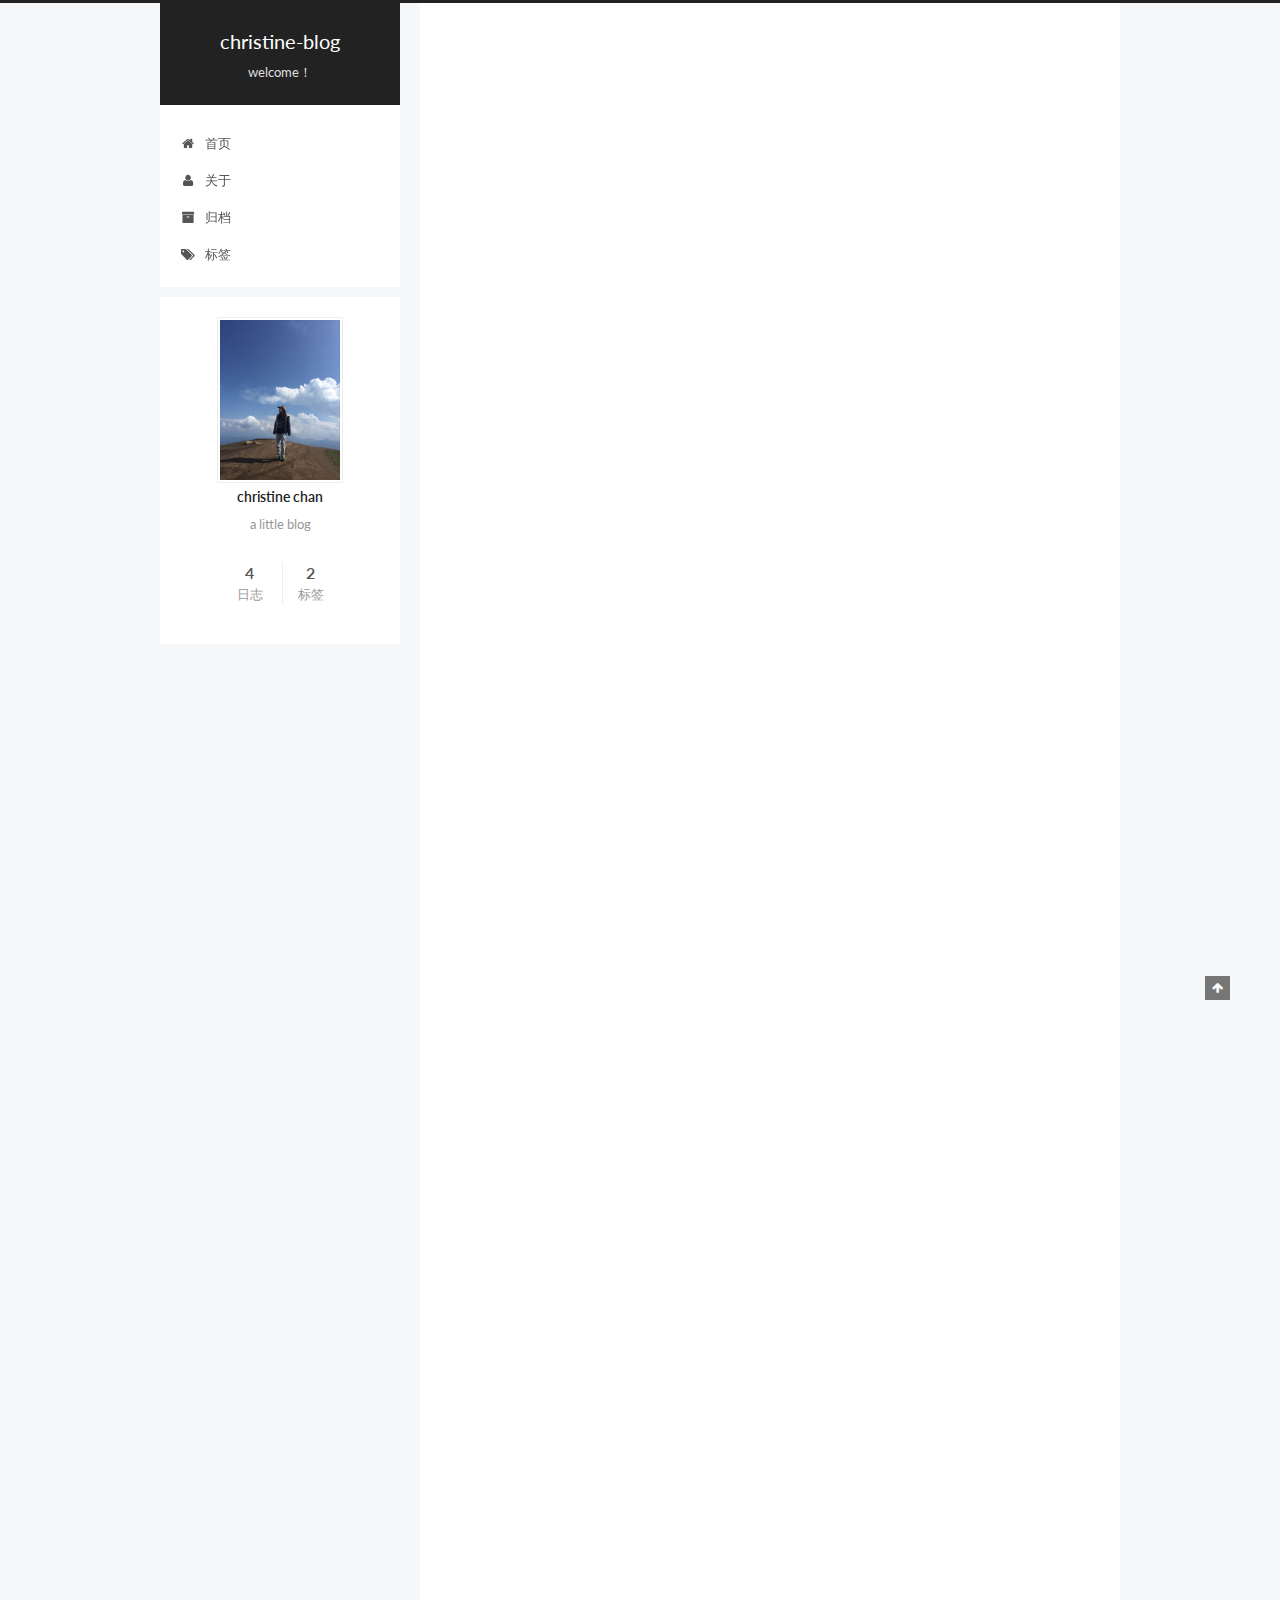
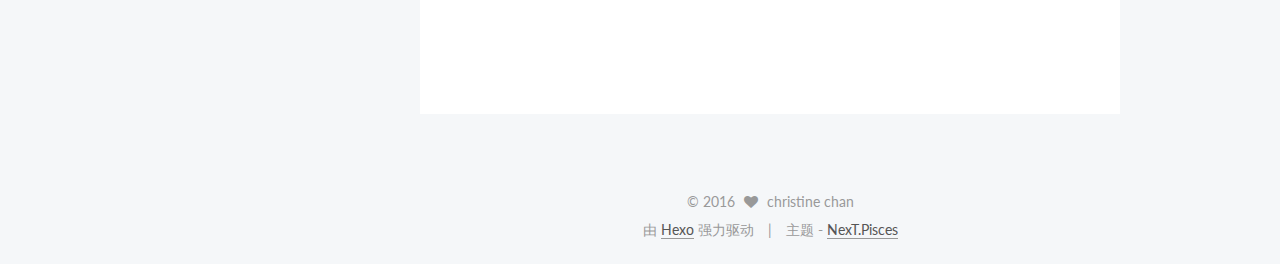
<file: index.html>
<!doctype html>



  


<html class="theme-next pisces use-motion">
<head>
  <meta charset="UTF-8"/>
<meta http-equiv="X-UA-Compatible" content="IE=edge,chrome=1" />
<meta name="viewport" content="width=device-width, initial-scale=1, maximum-scale=1"/>



<meta http-equiv="Cache-Control" content="no-transform" />
<meta http-equiv="Cache-Control" content="no-siteapp" />












  
  
  <link href="/lib/fancybox/source/jquery.fancybox.css?v=2.1.5" rel="stylesheet" type="text/css" />




  
  
  
  

  
    
    
  

  

  

  

  

  
    
    
    <link href="//fonts.googleapis.com/css?family=Lato:300,300italic,400,400italic,700,700italic&subset=latin,latin-ext" rel="stylesheet" type="text/css">
  






<link href="/lib/font-awesome/css/font-awesome.min.css?v=4.4.0" rel="stylesheet" type="text/css" />

<link href="/css/main.css?v=5.0.2" rel="stylesheet" type="text/css" />


  <meta name="keywords" content="Hexo, NexT" />








  <link rel="shortcut icon" type="image/x-icon" href="/favicon.ico?v=5.0.2" />






<meta name="description" content="a little blog">
<meta property="og:type" content="website">
<meta property="og:title" content="christine-blog">
<meta property="og:url" content="http://yoursite.com/index.html">
<meta property="og:site_name" content="christine-blog">
<meta property="og:description" content="a little blog">
<meta name="twitter:card" content="summary">
<meta name="twitter:title" content="christine-blog">
<meta name="twitter:description" content="a little blog">



<script type="text/javascript" id="hexo.configuration">
  var NexT = window.NexT || {};
  var CONFIG = {
    scheme: 'Pisces',
    sidebar: {"position":"left","display":"post"},
    fancybox: true,
    motion: true,
    duoshuo: {
      userId: '0',
      author: '博主'
    }
  };
</script>




  <link rel="canonical" href="http://yoursite.com/"/>


  <title> christine-blog </title>
</head>

<body itemscope itemtype="//schema.org/WebPage" lang="zh-Hans">

  










  
  
    
  

  <div class="container one-collumn sidebar-position-left 
   page-home 
 ">
    <div class="headband"></div>

    <header id="header" class="header" itemscope itemtype="//schema.org/WPHeader">
      <div class="header-inner"><div class="site-meta ">
  

  <div class="custom-logo-site-title">
    <a href="/"  class="brand" rel="start">
      <span class="logo-line-before"><i></i></span>
      <span class="site-title">christine-blog</span>
      <span class="logo-line-after"><i></i></span>
    </a>
  </div>
  <p class="site-subtitle">welcome！</p>
</div>

<div class="site-nav-toggle">
  <button>
    <span class="btn-bar"></span>
    <span class="btn-bar"></span>
    <span class="btn-bar"></span>
  </button>
</div>

<nav class="site-nav">
  

  
    <ul id="menu" class="menu">
      
        
        <li class="menu-item menu-item-home">
          <a href="/" rel="section">
            
              <i class="menu-item-icon fa fa-fw fa-home"></i> <br />
            
            首页
          </a>
        </li>
      
        
        <li class="menu-item menu-item-about">
          <a href="/about" rel="section">
            
              <i class="menu-item-icon fa fa-fw fa-user"></i> <br />
            
            关于
          </a>
        </li>
      
        
        <li class="menu-item menu-item-archives">
          <a href="/archives" rel="section">
            
              <i class="menu-item-icon fa fa-fw fa-archive"></i> <br />
            
            归档
          </a>
        </li>
      
        
        <li class="menu-item menu-item-tags">
          <a href="/tags" rel="section">
            
              <i class="menu-item-icon fa fa-fw fa-tags"></i> <br />
            
            标签
          </a>
        </li>
      

      
    </ul>
  

  
</nav>

 </div>
    </header>

    <main id="main" class="main">
      <div class="main-inner">
        <div class="content-wrap">
          <div id="content" class="content">
            
  <section id="posts" class="posts-expand">
    
      

  
  

  
  
  

  <article class="post post-type-normal " itemscope itemtype="//schema.org/Article">

    
      <header class="post-header">

        
        
          <h1 class="post-title" itemprop="name headline">
            
            
              
                
                <a class="post-title-link" href="/2016/11/12/Git版本控制/" itemprop="url">
                  Git版本控制
                </a>
              
            
          </h1>
        

        <div class="post-meta">
          <span class="post-time">
            <span class="post-meta-item-icon">
              <i class="fa fa-calendar-o"></i>
            </span>
            <span class="post-meta-item-text">发表于</span>
            <time itemprop="dateCreated" datetime="2016-11-12T20:06:52+08:00" content="2016-11-12">
              2016-11-12
            </time>
          </span>

          

          
            
          

          

          
          

          
        </div>
      </header>
    


    <div class="post-body" itemprop="articleBody">

      
      

      
        
          
          创建版本库
创建目录作为仓库

git init初始化仓库，当前目录会多了一个.git文件。跟踪版本管理库。

添加文件到仓库分为两步：①git add file ②git commit -m”文件提交说明”



提交修改
git status掌握仓库当前状态

git diff file查看文件
          ...

          <div class="post-more-link text-center">
            <a class="btn" href="/2016/11/12/Git版本控制/#more" rel="contents">
              阅读全文 &raquo;
            </a>
          </div>
        
      
    </div>

    <div>
      
    </div>

    <div>
      
    </div>

    <footer class="post-footer">
      

      

      
      
        <div class="post-eof"></div>
      
    </footer>
  </article>


    
      

  
  

  
  
  

  <article class="post post-type-normal " itemscope itemtype="//schema.org/Article">

    
      <header class="post-header">

        
        
          <h1 class="post-title" itemprop="name headline">
            
            
              
                
                <a class="post-title-link" href="/2016/11/12/更新博文及其部署/" itemprop="url">
                  更新博文及其部署
                </a>
              
            
          </h1>
        

        <div class="post-meta">
          <span class="post-time">
            <span class="post-meta-item-icon">
              <i class="fa fa-calendar-o"></i>
            </span>
            <span class="post-meta-item-text">发表于</span>
            <time itemprop="dateCreated" datetime="2016-11-12T11:17:01+08:00" content="2016-11-12">
              2016-11-12
            </time>
          </span>

          

          
            
          

          

          
          

          
        </div>
      </header>
    


    <div class="post-body" itemprop="articleBody">

      
      

      
        
          
          新建博文
第一种方法： hexo new “博文题目”
第二种方法： 直接在hexo目录下的source_posts下 新建 博文名.md文件


写博文直接用markdown编辑器编辑博文。markdown入门指南

发博文啦啦啦！终于到最后一步了。只有发表了才能被看到呀！将博客部署到GitHub
          ...

          <div class="post-more-link text-center">
            <a class="btn" href="/2016/11/12/更新博文及其部署/#more" rel="contents">
              阅读全文 &raquo;
            </a>
          </div>
        
      
    </div>

    <div>
      
    </div>

    <div>
      
    </div>

    <footer class="post-footer">
      

      

      
      
        <div class="post-eof"></div>
      
    </footer>
  </article>


    
      

  
  

  
  
  

  <article class="post post-type-normal " itemscope itemtype="//schema.org/Article">

    
      <header class="post-header">

        
        
          <h1 class="post-title" itemprop="name headline">
            
            
              
                
                <a class="post-title-link" href="/2016/10/30/我的第一篇博文记录/" itemprop="url">
                  我的第一篇博文记录
                </a>
              
            
          </h1>
        

        <div class="post-meta">
          <span class="post-time">
            <span class="post-meta-item-icon">
              <i class="fa fa-calendar-o"></i>
            </span>
            <span class="post-meta-item-text">发表于</span>
            <time itemprop="dateCreated" datetime="2016-10-30T13:40:37+08:00" content="2016-10-30">
              2016-10-30
            </time>
          </span>

          

          
            
          

          

          
          

          
        </div>
      </header>
    


    <div class="post-body" itemprop="articleBody">

      
      

      
        
          
          搭建hexo之路过程是艰辛的，毕竟还是程序猿小白。在搭建博客之前选用的是jekyll，但是只想泪奔。因为我用了两天时间连个博客页的鬼影子都没见到，你知道我内心是极度崩溃了的吧，即使知乎都拯救不了我。后来得知hexo，过程简单，界面也是极好的，简单两个字总结：完美。知乎所谓是真的强大，直接hexo–o
          ...

          <div class="post-more-link text-center">
            <a class="btn" href="/2016/10/30/我的第一篇博文记录/#more" rel="contents">
              阅读全文 &raquo;
            </a>
          </div>
        
      
    </div>

    <div>
      
    </div>

    <div>
      
    </div>

    <footer class="post-footer">
      

      

      
      
        <div class="post-eof"></div>
      
    </footer>
  </article>


    
      

  
  

  
  
  

  <article class="post post-type-normal " itemscope itemtype="//schema.org/Article">

    
      <header class="post-header">

        
        
          <h1 class="post-title" itemprop="name headline">
            
            
              
                
                <a class="post-title-link" href="/2016/10/26/hello-world/" itemprop="url">
                  Hello World
                </a>
              
            
          </h1>
        

        <div class="post-meta">
          <span class="post-time">
            <span class="post-meta-item-icon">
              <i class="fa fa-calendar-o"></i>
            </span>
            <span class="post-meta-item-text">发表于</span>
            <time itemprop="dateCreated" datetime="2016-10-26T22:24:23+08:00" content="2016-10-26">
              2016-10-26
            </time>
          </span>

          

          
            
          

          

          
          

          
        </div>
      </header>
    


    <div class="post-body" itemprop="articleBody">

      
      

      
        
          
          Welcome to Hexo! This is your very first post. Check documentation for more info. If you get any problems when using Hexo, you can find the answer in 
          ...

          <div class="post-more-link text-center">
            <a class="btn" href="/2016/10/26/hello-world/#more" rel="contents">
              阅读全文 &raquo;
            </a>
          </div>
        
      
    </div>

    <div>
      
    </div>

    <div>
      
    </div>

    <footer class="post-footer">
      

      

      
      
        <div class="post-eof"></div>
      
    </footer>
  </article>


    
  </section>

  


          </div>
          


          

        </div>
        
          
  
  <div class="sidebar-toggle">
    <div class="sidebar-toggle-line-wrap">
      <span class="sidebar-toggle-line sidebar-toggle-line-first"></span>
      <span class="sidebar-toggle-line sidebar-toggle-line-middle"></span>
      <span class="sidebar-toggle-line sidebar-toggle-line-last"></span>
    </div>
  </div>

  <aside id="sidebar" class="sidebar">
    <div class="sidebar-inner">

      

      

      <section class="site-overview sidebar-panel  sidebar-panel-active ">
        <div class="site-author motion-element" itemprop="author" itemscope itemtype="//schema.org/Person">
          <img class="site-author-image" itemprop="image"
               src="/images/avatar.gif"
               alt="christine chan" />
          <p class="site-author-name" itemprop="name">christine chan</p>
          <p class="site-description motion-element" itemprop="description">a little blog</p>
        </div>
        <nav class="site-state motion-element">
          <div class="site-state-item site-state-posts">
            <a href="/archives">
              <span class="site-state-item-count">4</span>
              <span class="site-state-item-name">日志</span>
            </a>
          </div>

          

          
            <div class="site-state-item site-state-tags">
              <a href="/tags">
                <span class="site-state-item-count">2</span>
                <span class="site-state-item-name">标签</span>
              </a>
            </div>
          

        </nav>

        

        <div class="links-of-author motion-element">
          
        </div>

        
        

        
        

      </section>

      

    </div>
  </aside>


        
      </div>
    </main>

    <footer id="footer" class="footer">
      <div class="footer-inner">
        <div class="copyright" >
  
  &copy; 
  <span itemprop="copyrightYear">2016</span>
  <span class="with-love">
    <i class="fa fa-heart"></i>
  </span>
  <span class="author" itemprop="copyrightHolder">christine chan</span>
</div>

<div class="powered-by">
  由 <a class="theme-link" href="https://hexo.io">Hexo</a> 强力驱动
</div>

<div class="theme-info">
  主题 -
  <a class="theme-link" href="https://github.com/iissnan/hexo-theme-next">
    NexT.Pisces
  </a>
</div>

        

        
      </div>
    </footer>

    <div class="back-to-top">
      <i class="fa fa-arrow-up"></i>
    </div>
  </div>

  

<script type="text/javascript">
  if (Object.prototype.toString.call(window.Promise) !== '[object Function]') {
    window.Promise = null;
  }
</script>









  



  
  <script type="text/javascript" src="/lib/jquery/index.js?v=2.1.3"></script>

  
  <script type="text/javascript" src="/lib/fastclick/lib/fastclick.min.js?v=1.0.6"></script>

  
  <script type="text/javascript" src="/lib/jquery_lazyload/jquery.lazyload.js?v=1.9.7"></script>

  
  <script type="text/javascript" src="/lib/velocity/velocity.min.js?v=1.2.1"></script>

  
  <script type="text/javascript" src="/lib/velocity/velocity.ui.min.js?v=1.2.1"></script>

  
  <script type="text/javascript" src="/lib/fancybox/source/jquery.fancybox.pack.js?v=2.1.5"></script>


  


  <script type="text/javascript" src="/js/src/utils.js?v=5.0.2"></script>

  <script type="text/javascript" src="/js/src/motion.js?v=5.0.2"></script>



  
  


  <script type="text/javascript" src="/js/src/affix.js?v=5.0.2"></script>

  <script type="text/javascript" src="/js/src/schemes/pisces.js?v=5.0.2"></script>



  

  


  <script type="text/javascript" src="/js/src/bootstrap.js?v=5.0.2"></script>



  



  




  
  

  

  

  

  


</body>
</html>
</file>
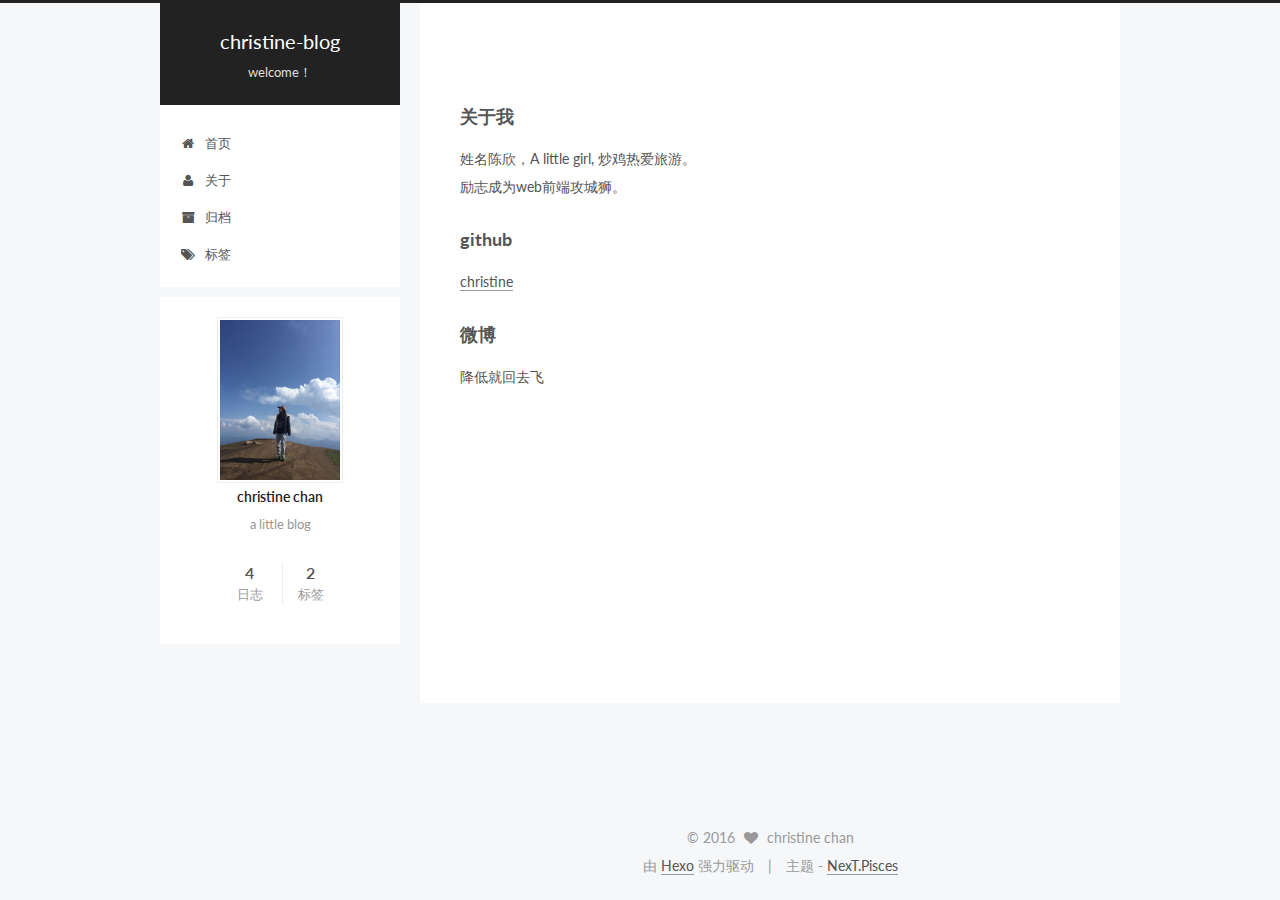
<file: about/index.html>
<!doctype html>



  


<html class="theme-next pisces use-motion">
<head>
  <meta charset="UTF-8"/>
<meta http-equiv="X-UA-Compatible" content="IE=edge,chrome=1" />
<meta name="viewport" content="width=device-width, initial-scale=1, maximum-scale=1"/>



<meta http-equiv="Cache-Control" content="no-transform" />
<meta http-equiv="Cache-Control" content="no-siteapp" />












  
  
  <link href="/lib/fancybox/source/jquery.fancybox.css?v=2.1.5" rel="stylesheet" type="text/css" />




  
  
  
  

  
    
    
  

  

  

  

  

  
    
    
    <link href="//fonts.googleapis.com/css?family=Lato:300,300italic,400,400italic,700,700italic&subset=latin,latin-ext" rel="stylesheet" type="text/css">
  






<link href="/lib/font-awesome/css/font-awesome.min.css?v=4.4.0" rel="stylesheet" type="text/css" />

<link href="/css/main.css?v=5.0.2" rel="stylesheet" type="text/css" />


  <meta name="keywords" content="Hexo, NexT" />








  <link rel="shortcut icon" type="image/x-icon" href="/favicon.ico?v=5.0.2" />






<meta name="description" content="关于我姓名陈欣，A little girl, 炒鸡热爱旅游。励志成为web前端攻城狮。
githubchristine
微博降低就回去飞">
<meta property="og:type" content="website">
<meta property="og:title" content="about">
<meta property="og:url" content="http://yoursite.com/about/index.html">
<meta property="og:site_name" content="christine-blog">
<meta property="og:description" content="关于我姓名陈欣，A little girl, 炒鸡热爱旅游。励志成为web前端攻城狮。
githubchristine
微博降低就回去飞">
<meta property="og:updated_time" content="2016-10-30T06:11:32.528Z">
<meta name="twitter:card" content="summary">
<meta name="twitter:title" content="about">
<meta name="twitter:description" content="关于我姓名陈欣，A little girl, 炒鸡热爱旅游。励志成为web前端攻城狮。
githubchristine
微博降低就回去飞">



<script type="text/javascript" id="hexo.configuration">
  var NexT = window.NexT || {};
  var CONFIG = {
    scheme: 'Pisces',
    sidebar: {"position":"left","display":"post"},
    fancybox: true,
    motion: true,
    duoshuo: {
      userId: '0',
      author: '博主'
    }
  };
</script>




  <link rel="canonical" href="http://yoursite.com/about/"/>


  <title>
  

  
    about | christine-blog
  
</title>
</head>

<body itemscope itemtype="//schema.org/WebPage" lang="zh-Hans">

  










  
  
    
  

  <div class="container one-collumn sidebar-position-left  ">
    <div class="headband"></div>

    <header id="header" class="header" itemscope itemtype="//schema.org/WPHeader">
      <div class="header-inner"><div class="site-meta ">
  

  <div class="custom-logo-site-title">
    <a href="/"  class="brand" rel="start">
      <span class="logo-line-before"><i></i></span>
      <span class="site-title">christine-blog</span>
      <span class="logo-line-after"><i></i></span>
    </a>
  </div>
  <p class="site-subtitle">welcome！</p>
</div>

<div class="site-nav-toggle">
  <button>
    <span class="btn-bar"></span>
    <span class="btn-bar"></span>
    <span class="btn-bar"></span>
  </button>
</div>

<nav class="site-nav">
  

  
    <ul id="menu" class="menu">
      
        
        <li class="menu-item menu-item-home">
          <a href="/" rel="section">
            
              <i class="menu-item-icon fa fa-fw fa-home"></i> <br />
            
            首页
          </a>
        </li>
      
        
        <li class="menu-item menu-item-about">
          <a href="/about" rel="section">
            
              <i class="menu-item-icon fa fa-fw fa-user"></i> <br />
            
            关于
          </a>
        </li>
      
        
        <li class="menu-item menu-item-archives">
          <a href="/archives" rel="section">
            
              <i class="menu-item-icon fa fa-fw fa-archive"></i> <br />
            
            归档
          </a>
        </li>
      
        
        <li class="menu-item menu-item-tags">
          <a href="/tags" rel="section">
            
              <i class="menu-item-icon fa fa-fw fa-tags"></i> <br />
            
            标签
          </a>
        </li>
      

      
    </ul>
  

  
</nav>

 </div>
    </header>

    <main id="main" class="main">
      <div class="main-inner">
        <div class="content-wrap">
          <div id="content" class="content">
            

  <div id="posts" class="posts-expand">
    
    
      <h3 id="关于我"><a href="#关于我" class="headerlink" title="关于我"></a>关于我</h3><p>姓名陈欣，A little girl, 炒鸡热爱旅游。<br>励志成为web前端攻城狮。</p>
<h3 id="github"><a href="#github" class="headerlink" title="github"></a>github</h3><p><a href="https://github.com/Christine0617" target="_blank" rel="external">christine</a></p>
<h3 id="微博"><a href="#微博" class="headerlink" title="微博"></a>微博</h3><p>降低就回去飞</p>

    
  </div>


          </div>
          


          
  <div class="comments" id="comments">
    
  </div>


        </div>
        
          
  
  <div class="sidebar-toggle">
    <div class="sidebar-toggle-line-wrap">
      <span class="sidebar-toggle-line sidebar-toggle-line-first"></span>
      <span class="sidebar-toggle-line sidebar-toggle-line-middle"></span>
      <span class="sidebar-toggle-line sidebar-toggle-line-last"></span>
    </div>
  </div>

  <aside id="sidebar" class="sidebar">
    <div class="sidebar-inner">

      

      

      <section class="site-overview sidebar-panel  sidebar-panel-active ">
        <div class="site-author motion-element" itemprop="author" itemscope itemtype="//schema.org/Person">
          <img class="site-author-image" itemprop="image"
               src="/images/avatar.gif"
               alt="christine chan" />
          <p class="site-author-name" itemprop="name">christine chan</p>
          <p class="site-description motion-element" itemprop="description">a little blog</p>
        </div>
        <nav class="site-state motion-element">
          <div class="site-state-item site-state-posts">
            <a href="/archives">
              <span class="site-state-item-count">4</span>
              <span class="site-state-item-name">日志</span>
            </a>
          </div>

          

          
            <div class="site-state-item site-state-tags">
              <a href="/tags">
                <span class="site-state-item-count">2</span>
                <span class="site-state-item-name">标签</span>
              </a>
            </div>
          

        </nav>

        

        <div class="links-of-author motion-element">
          
        </div>

        
        

        
        

      </section>

      

    </div>
  </aside>


        
      </div>
    </main>

    <footer id="footer" class="footer">
      <div class="footer-inner">
        <div class="copyright" >
  
  &copy; 
  <span itemprop="copyrightYear">2016</span>
  <span class="with-love">
    <i class="fa fa-heart"></i>
  </span>
  <span class="author" itemprop="copyrightHolder">christine chan</span>
</div>

<div class="powered-by">
  由 <a class="theme-link" href="https://hexo.io">Hexo</a> 强力驱动
</div>

<div class="theme-info">
  主题 -
  <a class="theme-link" href="https://github.com/iissnan/hexo-theme-next">
    NexT.Pisces
  </a>
</div>

        

        
      </div>
    </footer>

    <div class="back-to-top">
      <i class="fa fa-arrow-up"></i>
    </div>
  </div>

  

<script type="text/javascript">
  if (Object.prototype.toString.call(window.Promise) !== '[object Function]') {
    window.Promise = null;
  }
</script>









  



  
  <script type="text/javascript" src="/lib/jquery/index.js?v=2.1.3"></script>

  
  <script type="text/javascript" src="/lib/fastclick/lib/fastclick.min.js?v=1.0.6"></script>

  
  <script type="text/javascript" src="/lib/jquery_lazyload/jquery.lazyload.js?v=1.9.7"></script>

  
  <script type="text/javascript" src="/lib/velocity/velocity.min.js?v=1.2.1"></script>

  
  <script type="text/javascript" src="/lib/velocity/velocity.ui.min.js?v=1.2.1"></script>

  
  <script type="text/javascript" src="/lib/fancybox/source/jquery.fancybox.pack.js?v=2.1.5"></script>


  


  <script type="text/javascript" src="/js/src/utils.js?v=5.0.2"></script>

  <script type="text/javascript" src="/js/src/motion.js?v=5.0.2"></script>



  
  


  <script type="text/javascript" src="/js/src/affix.js?v=5.0.2"></script>

  <script type="text/javascript" src="/js/src/schemes/pisces.js?v=5.0.2"></script>



  

  


  <script type="text/javascript" src="/js/src/bootstrap.js?v=5.0.2"></script>



  



  




  
  

  

  

  

  


</body>
</html>
</file>
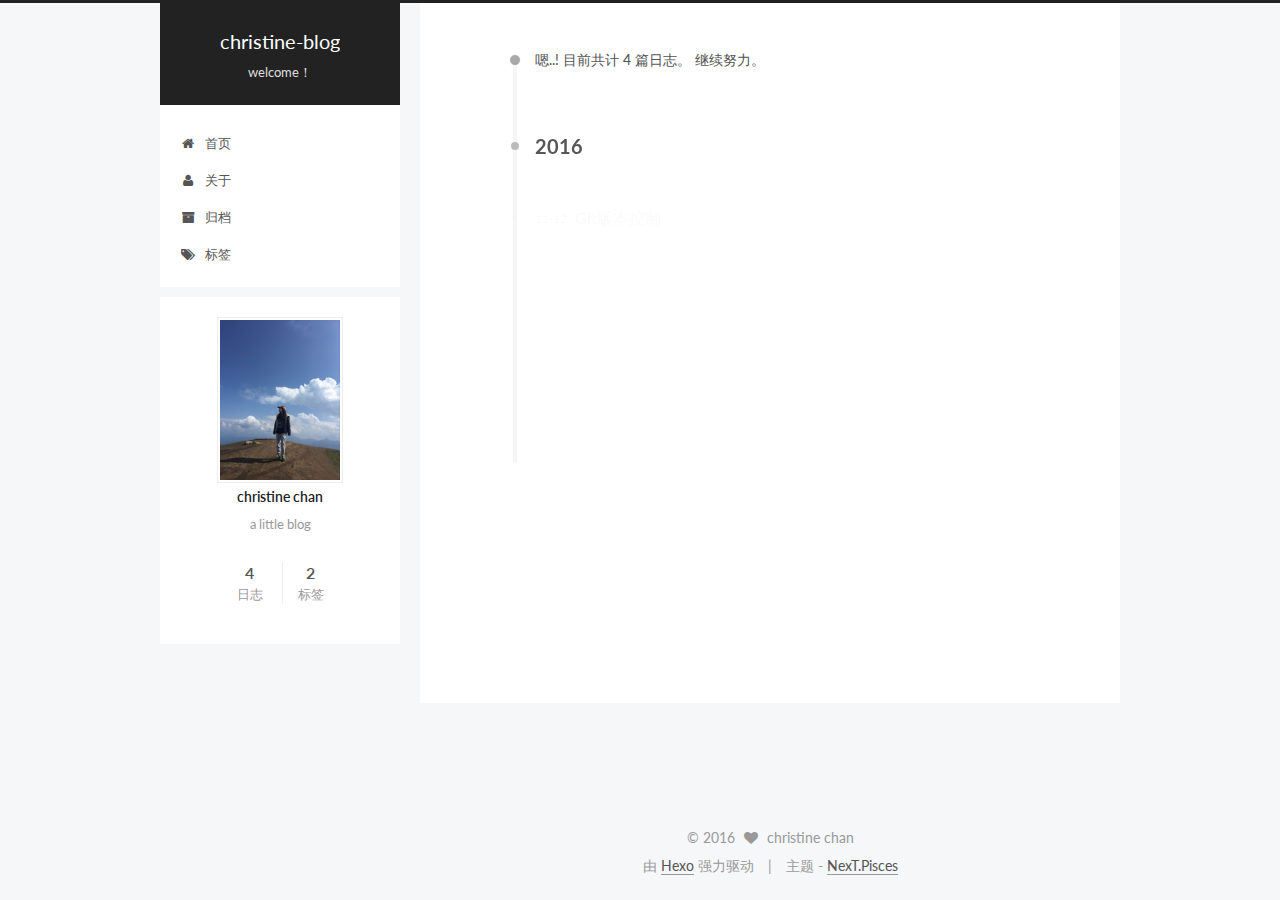
<file: archives/index.html>
<!doctype html>



  


<html class="theme-next pisces use-motion">
<head>
  <meta charset="UTF-8"/>
<meta http-equiv="X-UA-Compatible" content="IE=edge,chrome=1" />
<meta name="viewport" content="width=device-width, initial-scale=1, maximum-scale=1"/>



<meta http-equiv="Cache-Control" content="no-transform" />
<meta http-equiv="Cache-Control" content="no-siteapp" />












  
  
  <link href="/lib/fancybox/source/jquery.fancybox.css?v=2.1.5" rel="stylesheet" type="text/css" />




  
  
  
  

  
    
    
  

  

  

  

  

  
    
    
    <link href="//fonts.googleapis.com/css?family=Lato:300,300italic,400,400italic,700,700italic&subset=latin,latin-ext" rel="stylesheet" type="text/css">
  






<link href="/lib/font-awesome/css/font-awesome.min.css?v=4.4.0" rel="stylesheet" type="text/css" />

<link href="/css/main.css?v=5.0.2" rel="stylesheet" type="text/css" />


  <meta name="keywords" content="Hexo, NexT" />








  <link rel="shortcut icon" type="image/x-icon" href="/favicon.ico?v=5.0.2" />






<meta name="description" content="a little blog">
<meta property="og:type" content="website">
<meta property="og:title" content="christine-blog">
<meta property="og:url" content="http://yoursite.com/archives/index.html">
<meta property="og:site_name" content="christine-blog">
<meta property="og:description" content="a little blog">
<meta name="twitter:card" content="summary">
<meta name="twitter:title" content="christine-blog">
<meta name="twitter:description" content="a little blog">



<script type="text/javascript" id="hexo.configuration">
  var NexT = window.NexT || {};
  var CONFIG = {
    scheme: 'Pisces',
    sidebar: {"position":"left","display":"post"},
    fancybox: true,
    motion: true,
    duoshuo: {
      userId: '0',
      author: '博主'
    }
  };
</script>




  <link rel="canonical" href="http://yoursite.com/archives/"/>


  <title> 归档 | christine-blog </title>
</head>

<body itemscope itemtype="//schema.org/WebPage" lang="zh-Hans">

  










  
  
    
  

  <div class="container one-collumn sidebar-position-left  page-archive  ">
    <div class="headband"></div>

    <header id="header" class="header" itemscope itemtype="//schema.org/WPHeader">
      <div class="header-inner"><div class="site-meta ">
  

  <div class="custom-logo-site-title">
    <a href="/"  class="brand" rel="start">
      <span class="logo-line-before"><i></i></span>
      <span class="site-title">christine-blog</span>
      <span class="logo-line-after"><i></i></span>
    </a>
  </div>
  <p class="site-subtitle">welcome！</p>
</div>

<div class="site-nav-toggle">
  <button>
    <span class="btn-bar"></span>
    <span class="btn-bar"></span>
    <span class="btn-bar"></span>
  </button>
</div>

<nav class="site-nav">
  

  
    <ul id="menu" class="menu">
      
        
        <li class="menu-item menu-item-home">
          <a href="/" rel="section">
            
              <i class="menu-item-icon fa fa-fw fa-home"></i> <br />
            
            首页
          </a>
        </li>
      
        
        <li class="menu-item menu-item-about">
          <a href="/about" rel="section">
            
              <i class="menu-item-icon fa fa-fw fa-user"></i> <br />
            
            关于
          </a>
        </li>
      
        
        <li class="menu-item menu-item-archives">
          <a href="/archives" rel="section">
            
              <i class="menu-item-icon fa fa-fw fa-archive"></i> <br />
            
            归档
          </a>
        </li>
      
        
        <li class="menu-item menu-item-tags">
          <a href="/tags" rel="section">
            
              <i class="menu-item-icon fa fa-fw fa-tags"></i> <br />
            
            标签
          </a>
        </li>
      

      
    </ul>
  

  
</nav>

 </div>
    </header>

    <main id="main" class="main">
      <div class="main-inner">
        <div class="content-wrap">
          <div id="content" class="content">
            

  <section id="posts" class="posts-collapse">
    <span class="archive-move-on"></span>

    <span class="archive-page-counter">
      
      
      
        
      
      嗯..! 目前共计 4 篇日志。 继续努力。
    </span>

    

      
      
      

      
        
        <div class="collection-title">
          <h2 class="archive-year motion-element" id="archive-year-2016">2016</h2>
        </div>
      
      

      

  <article class="post post-type-normal" itemscope itemtype="//schema.org/Article">
    <header class="post-header">

      <h1 class="post-title">
        
            <a class="post-title-link" href="/2016/11/12/Git版本控制/" itemprop="url">
              
                <span itemprop="name">Git版本控制</span>
              
            </a>
        
      </h1>

      <div class="post-meta">
        <time class="post-time" itemprop="dateCreated"
              datetime="2016-11-12T20:06:52+08:00"
              content="2016-11-12" >
          11-12
        </time>
      </div>

    </header>
  </article>



    

      
      
      

      
      

      

  <article class="post post-type-normal" itemscope itemtype="//schema.org/Article">
    <header class="post-header">

      <h1 class="post-title">
        
            <a class="post-title-link" href="/2016/11/12/更新博文及其部署/" itemprop="url">
              
                <span itemprop="name">更新博文及其部署</span>
              
            </a>
        
      </h1>

      <div class="post-meta">
        <time class="post-time" itemprop="dateCreated"
              datetime="2016-11-12T11:17:01+08:00"
              content="2016-11-12" >
          11-12
        </time>
      </div>

    </header>
  </article>



    

      
      
      

      
      

      

  <article class="post post-type-normal" itemscope itemtype="//schema.org/Article">
    <header class="post-header">

      <h1 class="post-title">
        
            <a class="post-title-link" href="/2016/10/30/我的第一篇博文记录/" itemprop="url">
              
                <span itemprop="name">我的第一篇博文记录</span>
              
            </a>
        
      </h1>

      <div class="post-meta">
        <time class="post-time" itemprop="dateCreated"
              datetime="2016-10-30T13:40:37+08:00"
              content="2016-10-30" >
          10-30
        </time>
      </div>

    </header>
  </article>



    

      
      
      

      
      

      

  <article class="post post-type-normal" itemscope itemtype="//schema.org/Article">
    <header class="post-header">

      <h1 class="post-title">
        
            <a class="post-title-link" href="/2016/10/26/hello-world/" itemprop="url">
              
                <span itemprop="name">Hello World</span>
              
            </a>
        
      </h1>

      <div class="post-meta">
        <time class="post-time" itemprop="dateCreated"
              datetime="2016-10-26T22:24:23+08:00"
              content="2016-10-26" >
          10-26
        </time>
      </div>

    </header>
  </article>



    

  </section>

  



          </div>
          


          

        </div>
        
          
  
  <div class="sidebar-toggle">
    <div class="sidebar-toggle-line-wrap">
      <span class="sidebar-toggle-line sidebar-toggle-line-first"></span>
      <span class="sidebar-toggle-line sidebar-toggle-line-middle"></span>
      <span class="sidebar-toggle-line sidebar-toggle-line-last"></span>
    </div>
  </div>

  <aside id="sidebar" class="sidebar">
    <div class="sidebar-inner">

      

      

      <section class="site-overview sidebar-panel  sidebar-panel-active ">
        <div class="site-author motion-element" itemprop="author" itemscope itemtype="//schema.org/Person">
          <img class="site-author-image" itemprop="image"
               src="/images/avatar.gif"
               alt="christine chan" />
          <p class="site-author-name" itemprop="name">christine chan</p>
          <p class="site-description motion-element" itemprop="description">a little blog</p>
        </div>
        <nav class="site-state motion-element">
          <div class="site-state-item site-state-posts">
            <a href="/archives">
              <span class="site-state-item-count">4</span>
              <span class="site-state-item-name">日志</span>
            </a>
          </div>

          

          
            <div class="site-state-item site-state-tags">
              <a href="/tags">
                <span class="site-state-item-count">2</span>
                <span class="site-state-item-name">标签</span>
              </a>
            </div>
          

        </nav>

        

        <div class="links-of-author motion-element">
          
        </div>

        
        

        
        

      </section>

      

    </div>
  </aside>


        
      </div>
    </main>

    <footer id="footer" class="footer">
      <div class="footer-inner">
        <div class="copyright" >
  
  &copy; 
  <span itemprop="copyrightYear">2016</span>
  <span class="with-love">
    <i class="fa fa-heart"></i>
  </span>
  <span class="author" itemprop="copyrightHolder">christine chan</span>
</div>

<div class="powered-by">
  由 <a class="theme-link" href="https://hexo.io">Hexo</a> 强力驱动
</div>

<div class="theme-info">
  主题 -
  <a class="theme-link" href="https://github.com/iissnan/hexo-theme-next">
    NexT.Pisces
  </a>
</div>

        

        
      </div>
    </footer>

    <div class="back-to-top">
      <i class="fa fa-arrow-up"></i>
    </div>
  </div>

  

<script type="text/javascript">
  if (Object.prototype.toString.call(window.Promise) !== '[object Function]') {
    window.Promise = null;
  }
</script>









  



  
  <script type="text/javascript" src="/lib/jquery/index.js?v=2.1.3"></script>

  
  <script type="text/javascript" src="/lib/fastclick/lib/fastclick.min.js?v=1.0.6"></script>

  
  <script type="text/javascript" src="/lib/jquery_lazyload/jquery.lazyload.js?v=1.9.7"></script>

  
  <script type="text/javascript" src="/lib/velocity/velocity.min.js?v=1.2.1"></script>

  
  <script type="text/javascript" src="/lib/velocity/velocity.ui.min.js?v=1.2.1"></script>

  
  <script type="text/javascript" src="/lib/fancybox/source/jquery.fancybox.pack.js?v=2.1.5"></script>


  


  <script type="text/javascript" src="/js/src/utils.js?v=5.0.2"></script>

  <script type="text/javascript" src="/js/src/motion.js?v=5.0.2"></script>



  
  


  <script type="text/javascript" src="/js/src/affix.js?v=5.0.2"></script>

  <script type="text/javascript" src="/js/src/schemes/pisces.js?v=5.0.2"></script>



  
  
    <script type="text/javascript" id="motion.page.archive">
      $('.archive-year').velocity('transition.slideLeftIn');
    </script>
  


  


  <script type="text/javascript" src="/js/src/bootstrap.js?v=5.0.2"></script>



  



  




  
  

  

  

  

  


</body>
</html>
</file>
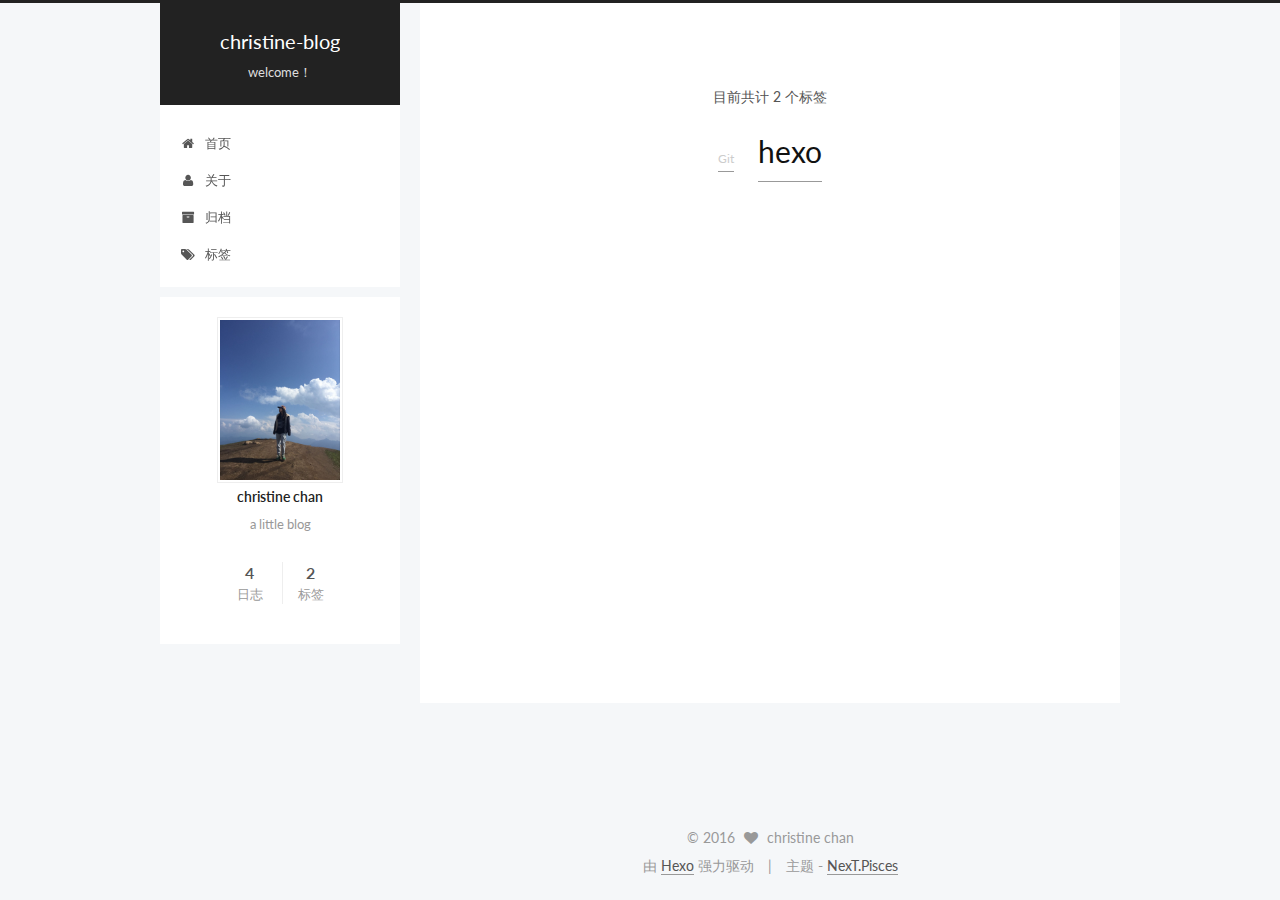
<file: tags/index.html>
<!doctype html>



  


<html class="theme-next pisces use-motion">
<head>
  <meta charset="UTF-8"/>
<meta http-equiv="X-UA-Compatible" content="IE=edge,chrome=1" />
<meta name="viewport" content="width=device-width, initial-scale=1, maximum-scale=1"/>



<meta http-equiv="Cache-Control" content="no-transform" />
<meta http-equiv="Cache-Control" content="no-siteapp" />












  
  
  <link href="/lib/fancybox/source/jquery.fancybox.css?v=2.1.5" rel="stylesheet" type="text/css" />




  
  
  
  

  
    
    
  

  

  

  

  

  
    
    
    <link href="//fonts.googleapis.com/css?family=Lato:300,300italic,400,400italic,700,700italic&subset=latin,latin-ext" rel="stylesheet" type="text/css">
  






<link href="/lib/font-awesome/css/font-awesome.min.css?v=4.4.0" rel="stylesheet" type="text/css" />

<link href="/css/main.css?v=5.0.2" rel="stylesheet" type="text/css" />


  <meta name="keywords" content="Hexo, NexT" />








  <link rel="shortcut icon" type="image/x-icon" href="/favicon.ico?v=5.0.2" />






<meta name="description" content="a little blog">
<meta property="og:type" content="website">
<meta property="og:title" content="tags">
<meta property="og:url" content="http://yoursite.com/tags/index.html">
<meta property="og:site_name" content="christine-blog">
<meta property="og:description" content="a little blog">
<meta property="og:updated_time" content="2016-10-28T14:22:05.078Z">
<meta name="twitter:card" content="summary">
<meta name="twitter:title" content="tags">
<meta name="twitter:description" content="a little blog">



<script type="text/javascript" id="hexo.configuration">
  var NexT = window.NexT || {};
  var CONFIG = {
    scheme: 'Pisces',
    sidebar: {"position":"left","display":"post"},
    fancybox: true,
    motion: true,
    duoshuo: {
      userId: '0',
      author: '博主'
    }
  };
</script>




  <link rel="canonical" href="http://yoursite.com/tags/"/>


  <title>
  

  
    标签 | christine-blog
  
</title>
</head>

<body itemscope itemtype="//schema.org/WebPage" lang="zh-Hans">

  










  
  
    
  

  <div class="container one-collumn sidebar-position-left  ">
    <div class="headband"></div>

    <header id="header" class="header" itemscope itemtype="//schema.org/WPHeader">
      <div class="header-inner"><div class="site-meta ">
  

  <div class="custom-logo-site-title">
    <a href="/"  class="brand" rel="start">
      <span class="logo-line-before"><i></i></span>
      <span class="site-title">christine-blog</span>
      <span class="logo-line-after"><i></i></span>
    </a>
  </div>
  <p class="site-subtitle">welcome！</p>
</div>

<div class="site-nav-toggle">
  <button>
    <span class="btn-bar"></span>
    <span class="btn-bar"></span>
    <span class="btn-bar"></span>
  </button>
</div>

<nav class="site-nav">
  

  
    <ul id="menu" class="menu">
      
        
        <li class="menu-item menu-item-home">
          <a href="/" rel="section">
            
              <i class="menu-item-icon fa fa-fw fa-home"></i> <br />
            
            首页
          </a>
        </li>
      
        
        <li class="menu-item menu-item-about">
          <a href="/about" rel="section">
            
              <i class="menu-item-icon fa fa-fw fa-user"></i> <br />
            
            关于
          </a>
        </li>
      
        
        <li class="menu-item menu-item-archives">
          <a href="/archives" rel="section">
            
              <i class="menu-item-icon fa fa-fw fa-archive"></i> <br />
            
            归档
          </a>
        </li>
      
        
        <li class="menu-item menu-item-tags">
          <a href="/tags" rel="section">
            
              <i class="menu-item-icon fa fa-fw fa-tags"></i> <br />
            
            标签
          </a>
        </li>
      

      
    </ul>
  

  
</nav>

 </div>
    </header>

    <main id="main" class="main">
      <div class="main-inner">
        <div class="content-wrap">
          <div id="content" class="content">
            

  <div id="posts" class="posts-expand">
    
    
      <div class="tag-cloud">
        <div class="tag-cloud-title">
            目前共计 2 个标签
        </div>
        <div class="tag-cloud-tags">
          <a href="/tags/Git/" style="font-size: 12px; color: #ccc">Git</a> <a href="/tags/hexo/" style="font-size: 30px; color: #111">hexo</a>
        </div>
      </div>
    
  </div>


          </div>
          


          
  <div class="comments" id="comments">
    
  </div>


        </div>
        
          
  
  <div class="sidebar-toggle">
    <div class="sidebar-toggle-line-wrap">
      <span class="sidebar-toggle-line sidebar-toggle-line-first"></span>
      <span class="sidebar-toggle-line sidebar-toggle-line-middle"></span>
      <span class="sidebar-toggle-line sidebar-toggle-line-last"></span>
    </div>
  </div>

  <aside id="sidebar" class="sidebar">
    <div class="sidebar-inner">

      

      

      <section class="site-overview sidebar-panel  sidebar-panel-active ">
        <div class="site-author motion-element" itemprop="author" itemscope itemtype="//schema.org/Person">
          <img class="site-author-image" itemprop="image"
               src="/images/avatar.gif"
               alt="christine chan" />
          <p class="site-author-name" itemprop="name">christine chan</p>
          <p class="site-description motion-element" itemprop="description">a little blog</p>
        </div>
        <nav class="site-state motion-element">
          <div class="site-state-item site-state-posts">
            <a href="/archives">
              <span class="site-state-item-count">4</span>
              <span class="site-state-item-name">日志</span>
            </a>
          </div>

          

          
            <div class="site-state-item site-state-tags">
              <a href="/tags">
                <span class="site-state-item-count">2</span>
                <span class="site-state-item-name">标签</span>
              </a>
            </div>
          

        </nav>

        

        <div class="links-of-author motion-element">
          
        </div>

        
        

        
        

      </section>

      

    </div>
  </aside>


        
      </div>
    </main>

    <footer id="footer" class="footer">
      <div class="footer-inner">
        <div class="copyright" >
  
  &copy; 
  <span itemprop="copyrightYear">2016</span>
  <span class="with-love">
    <i class="fa fa-heart"></i>
  </span>
  <span class="author" itemprop="copyrightHolder">christine chan</span>
</div>

<div class="powered-by">
  由 <a class="theme-link" href="https://hexo.io">Hexo</a> 强力驱动
</div>

<div class="theme-info">
  主题 -
  <a class="theme-link" href="https://github.com/iissnan/hexo-theme-next">
    NexT.Pisces
  </a>
</div>

        

        
      </div>
    </footer>

    <div class="back-to-top">
      <i class="fa fa-arrow-up"></i>
    </div>
  </div>

  

<script type="text/javascript">
  if (Object.prototype.toString.call(window.Promise) !== '[object Function]') {
    window.Promise = null;
  }
</script>









  



  
  <script type="text/javascript" src="/lib/jquery/index.js?v=2.1.3"></script>

  
  <script type="text/javascript" src="/lib/fastclick/lib/fastclick.min.js?v=1.0.6"></script>

  
  <script type="text/javascript" src="/lib/jquery_lazyload/jquery.lazyload.js?v=1.9.7"></script>

  
  <script type="text/javascript" src="/lib/velocity/velocity.min.js?v=1.2.1"></script>

  
  <script type="text/javascript" src="/lib/velocity/velocity.ui.min.js?v=1.2.1"></script>

  
  <script type="text/javascript" src="/lib/fancybox/source/jquery.fancybox.pack.js?v=2.1.5"></script>


  


  <script type="text/javascript" src="/js/src/utils.js?v=5.0.2"></script>

  <script type="text/javascript" src="/js/src/motion.js?v=5.0.2"></script>



  
  


  <script type="text/javascript" src="/js/src/affix.js?v=5.0.2"></script>

  <script type="text/javascript" src="/js/src/schemes/pisces.js?v=5.0.2"></script>



  

  


  <script type="text/javascript" src="/js/src/bootstrap.js?v=5.0.2"></script>



  



  




  
  

  

  

  

  


</body>
</html>
</file>
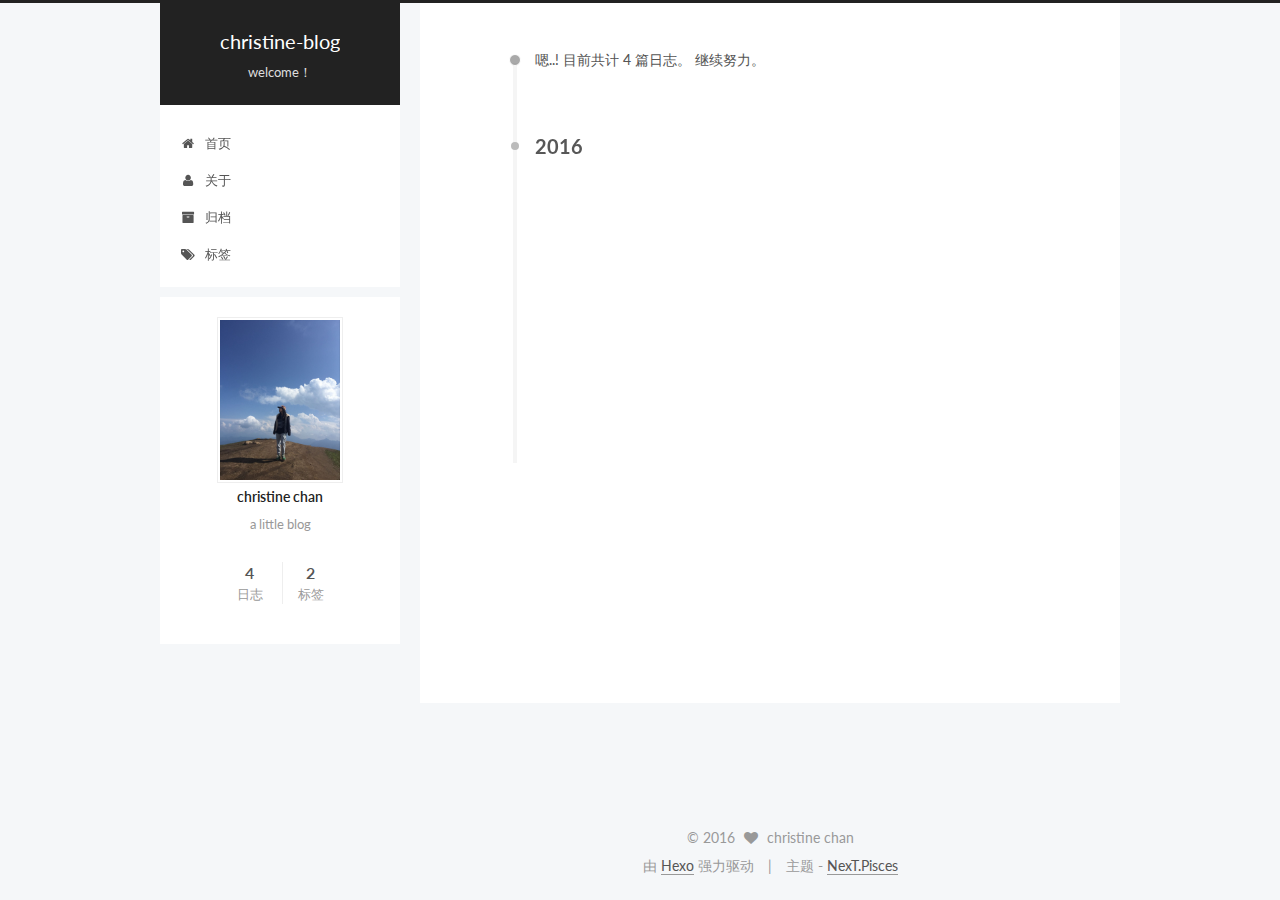
<file: archives/2016/index.html>
<!doctype html>



  


<html class="theme-next pisces use-motion">
<head>
  <meta charset="UTF-8"/>
<meta http-equiv="X-UA-Compatible" content="IE=edge,chrome=1" />
<meta name="viewport" content="width=device-width, initial-scale=1, maximum-scale=1"/>



<meta http-equiv="Cache-Control" content="no-transform" />
<meta http-equiv="Cache-Control" content="no-siteapp" />












  
  
  <link href="/lib/fancybox/source/jquery.fancybox.css?v=2.1.5" rel="stylesheet" type="text/css" />




  
  
  
  

  
    
    
  

  

  

  

  

  
    
    
    <link href="//fonts.googleapis.com/css?family=Lato:300,300italic,400,400italic,700,700italic&subset=latin,latin-ext" rel="stylesheet" type="text/css">
  






<link href="/lib/font-awesome/css/font-awesome.min.css?v=4.4.0" rel="stylesheet" type="text/css" />

<link href="/css/main.css?v=5.0.2" rel="stylesheet" type="text/css" />


  <meta name="keywords" content="Hexo, NexT" />








  <link rel="shortcut icon" type="image/x-icon" href="/favicon.ico?v=5.0.2" />






<meta name="description" content="a little blog">
<meta property="og:type" content="website">
<meta property="og:title" content="christine-blog">
<meta property="og:url" content="http://yoursite.com/archives/2016/index.html">
<meta property="og:site_name" content="christine-blog">
<meta property="og:description" content="a little blog">
<meta name="twitter:card" content="summary">
<meta name="twitter:title" content="christine-blog">
<meta name="twitter:description" content="a little blog">



<script type="text/javascript" id="hexo.configuration">
  var NexT = window.NexT || {};
  var CONFIG = {
    scheme: 'Pisces',
    sidebar: {"position":"left","display":"post"},
    fancybox: true,
    motion: true,
    duoshuo: {
      userId: '0',
      author: '博主'
    }
  };
</script>




  <link rel="canonical" href="http://yoursite.com/archives/2016/"/>


  <title> 归档 | christine-blog </title>
</head>

<body itemscope itemtype="//schema.org/WebPage" lang="zh-Hans">

  










  
  
    
  

  <div class="container one-collumn sidebar-position-left  page-archive  ">
    <div class="headband"></div>

    <header id="header" class="header" itemscope itemtype="//schema.org/WPHeader">
      <div class="header-inner"><div class="site-meta ">
  

  <div class="custom-logo-site-title">
    <a href="/"  class="brand" rel="start">
      <span class="logo-line-before"><i></i></span>
      <span class="site-title">christine-blog</span>
      <span class="logo-line-after"><i></i></span>
    </a>
  </div>
  <p class="site-subtitle">welcome！</p>
</div>

<div class="site-nav-toggle">
  <button>
    <span class="btn-bar"></span>
    <span class="btn-bar"></span>
    <span class="btn-bar"></span>
  </button>
</div>

<nav class="site-nav">
  

  
    <ul id="menu" class="menu">
      
        
        <li class="menu-item menu-item-home">
          <a href="/" rel="section">
            
              <i class="menu-item-icon fa fa-fw fa-home"></i> <br />
            
            首页
          </a>
        </li>
      
        
        <li class="menu-item menu-item-about">
          <a href="/about" rel="section">
            
              <i class="menu-item-icon fa fa-fw fa-user"></i> <br />
            
            关于
          </a>
        </li>
      
        
        <li class="menu-item menu-item-archives">
          <a href="/archives" rel="section">
            
              <i class="menu-item-icon fa fa-fw fa-archive"></i> <br />
            
            归档
          </a>
        </li>
      
        
        <li class="menu-item menu-item-tags">
          <a href="/tags" rel="section">
            
              <i class="menu-item-icon fa fa-fw fa-tags"></i> <br />
            
            标签
          </a>
        </li>
      

      
    </ul>
  

  
</nav>

 </div>
    </header>

    <main id="main" class="main">
      <div class="main-inner">
        <div class="content-wrap">
          <div id="content" class="content">
            

  <section id="posts" class="posts-collapse">
    <span class="archive-move-on"></span>

    <span class="archive-page-counter">
      
      
      
        
      
      嗯..! 目前共计 4 篇日志。 继续努力。
    </span>

    

      
      
      

      
        
        <div class="collection-title">
          <h2 class="archive-year motion-element" id="archive-year-2016">2016</h2>
        </div>
      
      

      

  <article class="post post-type-normal" itemscope itemtype="//schema.org/Article">
    <header class="post-header">

      <h1 class="post-title">
        
            <a class="post-title-link" href="/2016/11/12/Git版本控制/" itemprop="url">
              
                <span itemprop="name">Git版本控制</span>
              
            </a>
        
      </h1>

      <div class="post-meta">
        <time class="post-time" itemprop="dateCreated"
              datetime="2016-11-12T20:06:52+08:00"
              content="2016-11-12" >
          11-12
        </time>
      </div>

    </header>
  </article>



    

      
      
      

      
      

      

  <article class="post post-type-normal" itemscope itemtype="//schema.org/Article">
    <header class="post-header">

      <h1 class="post-title">
        
            <a class="post-title-link" href="/2016/11/12/更新博文及其部署/" itemprop="url">
              
                <span itemprop="name">更新博文及其部署</span>
              
            </a>
        
      </h1>

      <div class="post-meta">
        <time class="post-time" itemprop="dateCreated"
              datetime="2016-11-12T11:17:01+08:00"
              content="2016-11-12" >
          11-12
        </time>
      </div>

    </header>
  </article>



    

      
      
      

      
      

      

  <article class="post post-type-normal" itemscope itemtype="//schema.org/Article">
    <header class="post-header">

      <h1 class="post-title">
        
            <a class="post-title-link" href="/2016/10/30/我的第一篇博文记录/" itemprop="url">
              
                <span itemprop="name">我的第一篇博文记录</span>
              
            </a>
        
      </h1>

      <div class="post-meta">
        <time class="post-time" itemprop="dateCreated"
              datetime="2016-10-30T13:40:37+08:00"
              content="2016-10-30" >
          10-30
        </time>
      </div>

    </header>
  </article>



    

      
      
      

      
      

      

  <article class="post post-type-normal" itemscope itemtype="//schema.org/Article">
    <header class="post-header">

      <h1 class="post-title">
        
            <a class="post-title-link" href="/2016/10/26/hello-world/" itemprop="url">
              
                <span itemprop="name">Hello World</span>
              
            </a>
        
      </h1>

      <div class="post-meta">
        <time class="post-time" itemprop="dateCreated"
              datetime="2016-10-26T22:24:23+08:00"
              content="2016-10-26" >
          10-26
        </time>
      </div>

    </header>
  </article>



    

  </section>

  



          </div>
          


          

        </div>
        
          
  
  <div class="sidebar-toggle">
    <div class="sidebar-toggle-line-wrap">
      <span class="sidebar-toggle-line sidebar-toggle-line-first"></span>
      <span class="sidebar-toggle-line sidebar-toggle-line-middle"></span>
      <span class="sidebar-toggle-line sidebar-toggle-line-last"></span>
    </div>
  </div>

  <aside id="sidebar" class="sidebar">
    <div class="sidebar-inner">

      

      

      <section class="site-overview sidebar-panel  sidebar-panel-active ">
        <div class="site-author motion-element" itemprop="author" itemscope itemtype="//schema.org/Person">
          <img class="site-author-image" itemprop="image"
               src="/images/avatar.gif"
               alt="christine chan" />
          <p class="site-author-name" itemprop="name">christine chan</p>
          <p class="site-description motion-element" itemprop="description">a little blog</p>
        </div>
        <nav class="site-state motion-element">
          <div class="site-state-item site-state-posts">
            <a href="/archives">
              <span class="site-state-item-count">4</span>
              <span class="site-state-item-name">日志</span>
            </a>
          </div>

          

          
            <div class="site-state-item site-state-tags">
              <a href="/tags">
                <span class="site-state-item-count">2</span>
                <span class="site-state-item-name">标签</span>
              </a>
            </div>
          

        </nav>

        

        <div class="links-of-author motion-element">
          
        </div>

        
        

        
        

      </section>

      

    </div>
  </aside>


        
      </div>
    </main>

    <footer id="footer" class="footer">
      <div class="footer-inner">
        <div class="copyright" >
  
  &copy; 
  <span itemprop="copyrightYear">2016</span>
  <span class="with-love">
    <i class="fa fa-heart"></i>
  </span>
  <span class="author" itemprop="copyrightHolder">christine chan</span>
</div>

<div class="powered-by">
  由 <a class="theme-link" href="https://hexo.io">Hexo</a> 强力驱动
</div>

<div class="theme-info">
  主题 -
  <a class="theme-link" href="https://github.com/iissnan/hexo-theme-next">
    NexT.Pisces
  </a>
</div>

        

        
      </div>
    </footer>

    <div class="back-to-top">
      <i class="fa fa-arrow-up"></i>
    </div>
  </div>

  

<script type="text/javascript">
  if (Object.prototype.toString.call(window.Promise) !== '[object Function]') {
    window.Promise = null;
  }
</script>









  



  
  <script type="text/javascript" src="/lib/jquery/index.js?v=2.1.3"></script>

  
  <script type="text/javascript" src="/lib/fastclick/lib/fastclick.min.js?v=1.0.6"></script>

  
  <script type="text/javascript" src="/lib/jquery_lazyload/jquery.lazyload.js?v=1.9.7"></script>

  
  <script type="text/javascript" src="/lib/velocity/velocity.min.js?v=1.2.1"></script>

  
  <script type="text/javascript" src="/lib/velocity/velocity.ui.min.js?v=1.2.1"></script>

  
  <script type="text/javascript" src="/lib/fancybox/source/jquery.fancybox.pack.js?v=2.1.5"></script>


  


  <script type="text/javascript" src="/js/src/utils.js?v=5.0.2"></script>

  <script type="text/javascript" src="/js/src/motion.js?v=5.0.2"></script>



  
  


  <script type="text/javascript" src="/js/src/affix.js?v=5.0.2"></script>

  <script type="text/javascript" src="/js/src/schemes/pisces.js?v=5.0.2"></script>



  
  
    <script type="text/javascript" id="motion.page.archive">
      $('.archive-year').velocity('transition.slideLeftIn');
    </script>
  


  


  <script type="text/javascript" src="/js/src/bootstrap.js?v=5.0.2"></script>



  



  




  
  

  

  

  

  


</body>
</html>
</file>
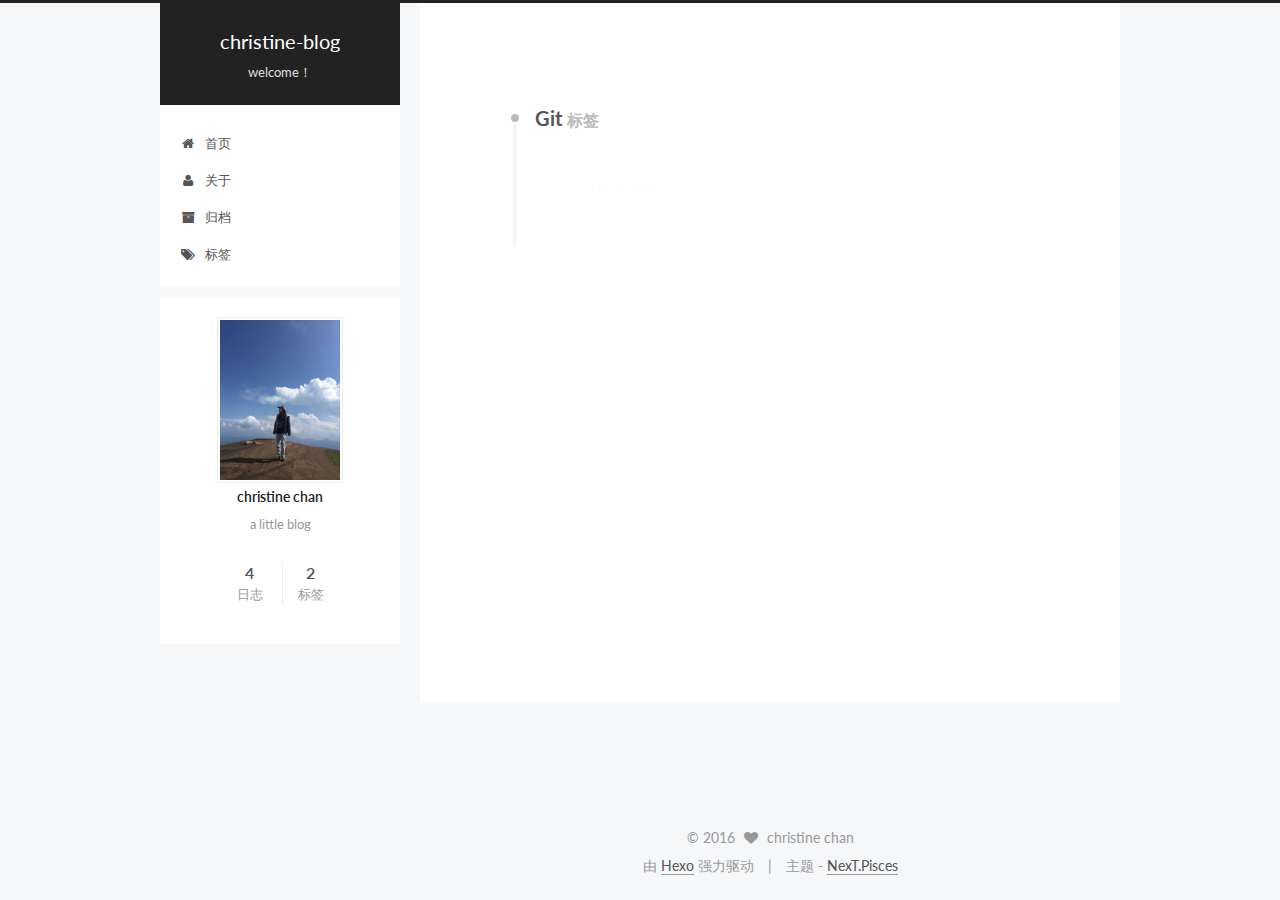
<file: tags/Git/index.html>
<!doctype html>



  


<html class="theme-next pisces use-motion">
<head>
  <meta charset="UTF-8"/>
<meta http-equiv="X-UA-Compatible" content="IE=edge,chrome=1" />
<meta name="viewport" content="width=device-width, initial-scale=1, maximum-scale=1"/>



<meta http-equiv="Cache-Control" content="no-transform" />
<meta http-equiv="Cache-Control" content="no-siteapp" />












  
  
  <link href="/lib/fancybox/source/jquery.fancybox.css?v=2.1.5" rel="stylesheet" type="text/css" />




  
  
  
  

  
    
    
  

  

  

  

  

  
    
    
    <link href="//fonts.googleapis.com/css?family=Lato:300,300italic,400,400italic,700,700italic&subset=latin,latin-ext" rel="stylesheet" type="text/css">
  






<link href="/lib/font-awesome/css/font-awesome.min.css?v=4.4.0" rel="stylesheet" type="text/css" />

<link href="/css/main.css?v=5.0.2" rel="stylesheet" type="text/css" />


  <meta name="keywords" content="Hexo, NexT" />








  <link rel="shortcut icon" type="image/x-icon" href="/favicon.ico?v=5.0.2" />






<meta name="description" content="a little blog">
<meta property="og:type" content="website">
<meta property="og:title" content="christine-blog">
<meta property="og:url" content="http://yoursite.com/tags/Git/index.html">
<meta property="og:site_name" content="christine-blog">
<meta property="og:description" content="a little blog">
<meta name="twitter:card" content="summary">
<meta name="twitter:title" content="christine-blog">
<meta name="twitter:description" content="a little blog">



<script type="text/javascript" id="hexo.configuration">
  var NexT = window.NexT || {};
  var CONFIG = {
    scheme: 'Pisces',
    sidebar: {"position":"left","display":"post"},
    fancybox: true,
    motion: true,
    duoshuo: {
      userId: '0',
      author: '博主'
    }
  };
</script>




  <link rel="canonical" href="http://yoursite.com/tags/Git/"/>


  <title> 标签: Git | christine-blog </title>
</head>

<body itemscope itemtype="//schema.org/WebPage" lang="zh-Hans">

  










  
  
    
  

  <div class="container one-collumn sidebar-position-left  ">
    <div class="headband"></div>

    <header id="header" class="header" itemscope itemtype="//schema.org/WPHeader">
      <div class="header-inner"><div class="site-meta ">
  

  <div class="custom-logo-site-title">
    <a href="/"  class="brand" rel="start">
      <span class="logo-line-before"><i></i></span>
      <span class="site-title">christine-blog</span>
      <span class="logo-line-after"><i></i></span>
    </a>
  </div>
  <p class="site-subtitle">welcome！</p>
</div>

<div class="site-nav-toggle">
  <button>
    <span class="btn-bar"></span>
    <span class="btn-bar"></span>
    <span class="btn-bar"></span>
  </button>
</div>

<nav class="site-nav">
  

  
    <ul id="menu" class="menu">
      
        
        <li class="menu-item menu-item-home">
          <a href="/" rel="section">
            
              <i class="menu-item-icon fa fa-fw fa-home"></i> <br />
            
            首页
          </a>
        </li>
      
        
        <li class="menu-item menu-item-about">
          <a href="/about" rel="section">
            
              <i class="menu-item-icon fa fa-fw fa-user"></i> <br />
            
            关于
          </a>
        </li>
      
        
        <li class="menu-item menu-item-archives">
          <a href="/archives" rel="section">
            
              <i class="menu-item-icon fa fa-fw fa-archive"></i> <br />
            
            归档
          </a>
        </li>
      
        
        <li class="menu-item menu-item-tags">
          <a href="/tags" rel="section">
            
              <i class="menu-item-icon fa fa-fw fa-tags"></i> <br />
            
            标签
          </a>
        </li>
      

      
    </ul>
  

  
</nav>

 </div>
    </header>

    <main id="main" class="main">
      <div class="main-inner">
        <div class="content-wrap">
          <div id="content" class="content">
            

  <div id="posts" class="posts-collapse">
    <div class="collection-title">
      <h2 >
        Git
        <small>标签</small>
      </h2>
    </div>

    
      

  <article class="post post-type-normal" itemscope itemtype="//schema.org/Article">
    <header class="post-header">

      <h1 class="post-title">
        
            <a class="post-title-link" href="/2016/11/12/Git版本控制/" itemprop="url">
              
                <span itemprop="name">Git版本控制</span>
              
            </a>
        
      </h1>

      <div class="post-meta">
        <time class="post-time" itemprop="dateCreated"
              datetime="2016-11-12T20:06:52+08:00"
              content="2016-11-12" >
          11-12
        </time>
      </div>

    </header>
  </article>


    
  </div>

  


          </div>
          


          

        </div>
        
          
  
  <div class="sidebar-toggle">
    <div class="sidebar-toggle-line-wrap">
      <span class="sidebar-toggle-line sidebar-toggle-line-first"></span>
      <span class="sidebar-toggle-line sidebar-toggle-line-middle"></span>
      <span class="sidebar-toggle-line sidebar-toggle-line-last"></span>
    </div>
  </div>

  <aside id="sidebar" class="sidebar">
    <div class="sidebar-inner">

      

      

      <section class="site-overview sidebar-panel  sidebar-panel-active ">
        <div class="site-author motion-element" itemprop="author" itemscope itemtype="//schema.org/Person">
          <img class="site-author-image" itemprop="image"
               src="/images/avatar.gif"
               alt="christine chan" />
          <p class="site-author-name" itemprop="name">christine chan</p>
          <p class="site-description motion-element" itemprop="description">a little blog</p>
        </div>
        <nav class="site-state motion-element">
          <div class="site-state-item site-state-posts">
            <a href="/archives">
              <span class="site-state-item-count">4</span>
              <span class="site-state-item-name">日志</span>
            </a>
          </div>

          

          
            <div class="site-state-item site-state-tags">
              <a href="/tags">
                <span class="site-state-item-count">2</span>
                <span class="site-state-item-name">标签</span>
              </a>
            </div>
          

        </nav>

        

        <div class="links-of-author motion-element">
          
        </div>

        
        

        
        

      </section>

      

    </div>
  </aside>


        
      </div>
    </main>

    <footer id="footer" class="footer">
      <div class="footer-inner">
        <div class="copyright" >
  
  &copy; 
  <span itemprop="copyrightYear">2016</span>
  <span class="with-love">
    <i class="fa fa-heart"></i>
  </span>
  <span class="author" itemprop="copyrightHolder">christine chan</span>
</div>

<div class="powered-by">
  由 <a class="theme-link" href="https://hexo.io">Hexo</a> 强力驱动
</div>

<div class="theme-info">
  主题 -
  <a class="theme-link" href="https://github.com/iissnan/hexo-theme-next">
    NexT.Pisces
  </a>
</div>

        

        
      </div>
    </footer>

    <div class="back-to-top">
      <i class="fa fa-arrow-up"></i>
    </div>
  </div>

  

<script type="text/javascript">
  if (Object.prototype.toString.call(window.Promise) !== '[object Function]') {
    window.Promise = null;
  }
</script>









  



  
  <script type="text/javascript" src="/lib/jquery/index.js?v=2.1.3"></script>

  
  <script type="text/javascript" src="/lib/fastclick/lib/fastclick.min.js?v=1.0.6"></script>

  
  <script type="text/javascript" src="/lib/jquery_lazyload/jquery.lazyload.js?v=1.9.7"></script>

  
  <script type="text/javascript" src="/lib/velocity/velocity.min.js?v=1.2.1"></script>

  
  <script type="text/javascript" src="/lib/velocity/velocity.ui.min.js?v=1.2.1"></script>

  
  <script type="text/javascript" src="/lib/fancybox/source/jquery.fancybox.pack.js?v=2.1.5"></script>


  


  <script type="text/javascript" src="/js/src/utils.js?v=5.0.2"></script>

  <script type="text/javascript" src="/js/src/motion.js?v=5.0.2"></script>



  
  


  <script type="text/javascript" src="/js/src/affix.js?v=5.0.2"></script>

  <script type="text/javascript" src="/js/src/schemes/pisces.js?v=5.0.2"></script>



  

  


  <script type="text/javascript" src="/js/src/bootstrap.js?v=5.0.2"></script>



  



  




  
  

  

  

  

  


</body>
</html>
</file>
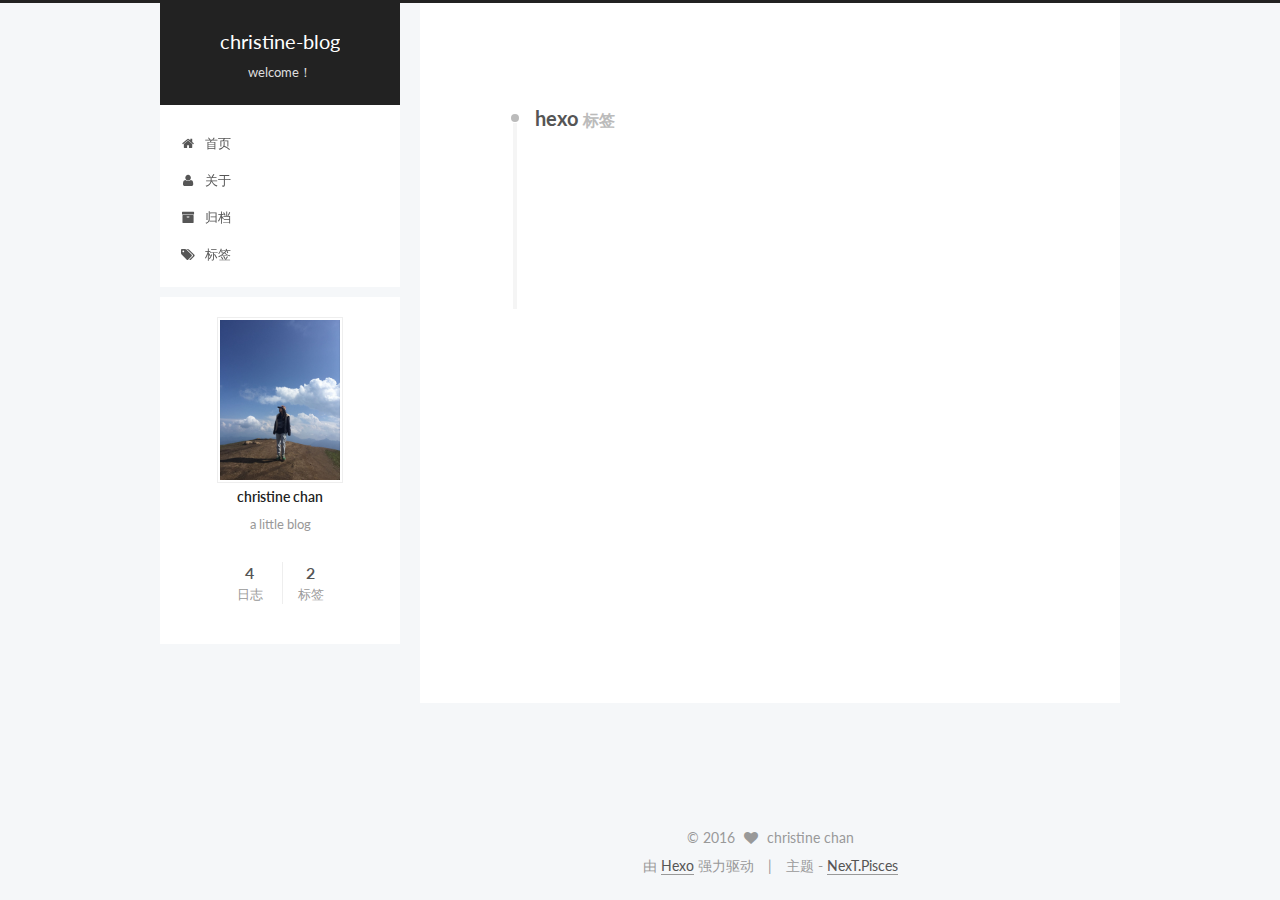
<file: tags/hexo/index.html>
<!doctype html>



  


<html class="theme-next pisces use-motion">
<head>
  <meta charset="UTF-8"/>
<meta http-equiv="X-UA-Compatible" content="IE=edge,chrome=1" />
<meta name="viewport" content="width=device-width, initial-scale=1, maximum-scale=1"/>



<meta http-equiv="Cache-Control" content="no-transform" />
<meta http-equiv="Cache-Control" content="no-siteapp" />












  
  
  <link href="/lib/fancybox/source/jquery.fancybox.css?v=2.1.5" rel="stylesheet" type="text/css" />




  
  
  
  

  
    
    
  

  

  

  

  

  
    
    
    <link href="//fonts.googleapis.com/css?family=Lato:300,300italic,400,400italic,700,700italic&subset=latin,latin-ext" rel="stylesheet" type="text/css">
  






<link href="/lib/font-awesome/css/font-awesome.min.css?v=4.4.0" rel="stylesheet" type="text/css" />

<link href="/css/main.css?v=5.0.2" rel="stylesheet" type="text/css" />


  <meta name="keywords" content="Hexo, NexT" />








  <link rel="shortcut icon" type="image/x-icon" href="/favicon.ico?v=5.0.2" />






<meta name="description" content="a little blog">
<meta property="og:type" content="website">
<meta property="og:title" content="christine-blog">
<meta property="og:url" content="http://yoursite.com/tags/hexo/index.html">
<meta property="og:site_name" content="christine-blog">
<meta property="og:description" content="a little blog">
<meta name="twitter:card" content="summary">
<meta name="twitter:title" content="christine-blog">
<meta name="twitter:description" content="a little blog">



<script type="text/javascript" id="hexo.configuration">
  var NexT = window.NexT || {};
  var CONFIG = {
    scheme: 'Pisces',
    sidebar: {"position":"left","display":"post"},
    fancybox: true,
    motion: true,
    duoshuo: {
      userId: '0',
      author: '博主'
    }
  };
</script>




  <link rel="canonical" href="http://yoursite.com/tags/hexo/"/>


  <title> 标签: hexo | christine-blog </title>
</head>

<body itemscope itemtype="//schema.org/WebPage" lang="zh-Hans">

  










  
  
    
  

  <div class="container one-collumn sidebar-position-left  ">
    <div class="headband"></div>

    <header id="header" class="header" itemscope itemtype="//schema.org/WPHeader">
      <div class="header-inner"><div class="site-meta ">
  

  <div class="custom-logo-site-title">
    <a href="/"  class="brand" rel="start">
      <span class="logo-line-before"><i></i></span>
      <span class="site-title">christine-blog</span>
      <span class="logo-line-after"><i></i></span>
    </a>
  </div>
  <p class="site-subtitle">welcome！</p>
</div>

<div class="site-nav-toggle">
  <button>
    <span class="btn-bar"></span>
    <span class="btn-bar"></span>
    <span class="btn-bar"></span>
  </button>
</div>

<nav class="site-nav">
  

  
    <ul id="menu" class="menu">
      
        
        <li class="menu-item menu-item-home">
          <a href="/" rel="section">
            
              <i class="menu-item-icon fa fa-fw fa-home"></i> <br />
            
            首页
          </a>
        </li>
      
        
        <li class="menu-item menu-item-about">
          <a href="/about" rel="section">
            
              <i class="menu-item-icon fa fa-fw fa-user"></i> <br />
            
            关于
          </a>
        </li>
      
        
        <li class="menu-item menu-item-archives">
          <a href="/archives" rel="section">
            
              <i class="menu-item-icon fa fa-fw fa-archive"></i> <br />
            
            归档
          </a>
        </li>
      
        
        <li class="menu-item menu-item-tags">
          <a href="/tags" rel="section">
            
              <i class="menu-item-icon fa fa-fw fa-tags"></i> <br />
            
            标签
          </a>
        </li>
      

      
    </ul>
  

  
</nav>

 </div>
    </header>

    <main id="main" class="main">
      <div class="main-inner">
        <div class="content-wrap">
          <div id="content" class="content">
            

  <div id="posts" class="posts-collapse">
    <div class="collection-title">
      <h2 >
        hexo
        <small>标签</small>
      </h2>
    </div>

    
      

  <article class="post post-type-normal" itemscope itemtype="//schema.org/Article">
    <header class="post-header">

      <h1 class="post-title">
        
            <a class="post-title-link" href="/2016/11/12/更新博文及其部署/" itemprop="url">
              
                <span itemprop="name">更新博文及其部署</span>
              
            </a>
        
      </h1>

      <div class="post-meta">
        <time class="post-time" itemprop="dateCreated"
              datetime="2016-11-12T11:17:01+08:00"
              content="2016-11-12" >
          11-12
        </time>
      </div>

    </header>
  </article>


    
      

  <article class="post post-type-normal" itemscope itemtype="//schema.org/Article">
    <header class="post-header">

      <h1 class="post-title">
        
            <a class="post-title-link" href="/2016/10/30/我的第一篇博文记录/" itemprop="url">
              
                <span itemprop="name">我的第一篇博文记录</span>
              
            </a>
        
      </h1>

      <div class="post-meta">
        <time class="post-time" itemprop="dateCreated"
              datetime="2016-10-30T13:40:37+08:00"
              content="2016-10-30" >
          10-30
        </time>
      </div>

    </header>
  </article>


    
  </div>

  


          </div>
          


          

        </div>
        
          
  
  <div class="sidebar-toggle">
    <div class="sidebar-toggle-line-wrap">
      <span class="sidebar-toggle-line sidebar-toggle-line-first"></span>
      <span class="sidebar-toggle-line sidebar-toggle-line-middle"></span>
      <span class="sidebar-toggle-line sidebar-toggle-line-last"></span>
    </div>
  </div>

  <aside id="sidebar" class="sidebar">
    <div class="sidebar-inner">

      

      

      <section class="site-overview sidebar-panel  sidebar-panel-active ">
        <div class="site-author motion-element" itemprop="author" itemscope itemtype="//schema.org/Person">
          <img class="site-author-image" itemprop="image"
               src="/images/avatar.gif"
               alt="christine chan" />
          <p class="site-author-name" itemprop="name">christine chan</p>
          <p class="site-description motion-element" itemprop="description">a little blog</p>
        </div>
        <nav class="site-state motion-element">
          <div class="site-state-item site-state-posts">
            <a href="/archives">
              <span class="site-state-item-count">4</span>
              <span class="site-state-item-name">日志</span>
            </a>
          </div>

          

          
            <div class="site-state-item site-state-tags">
              <a href="/tags">
                <span class="site-state-item-count">2</span>
                <span class="site-state-item-name">标签</span>
              </a>
            </div>
          

        </nav>

        

        <div class="links-of-author motion-element">
          
        </div>

        
        

        
        

      </section>

      

    </div>
  </aside>


        
      </div>
    </main>

    <footer id="footer" class="footer">
      <div class="footer-inner">
        <div class="copyright" >
  
  &copy; 
  <span itemprop="copyrightYear">2016</span>
  <span class="with-love">
    <i class="fa fa-heart"></i>
  </span>
  <span class="author" itemprop="copyrightHolder">christine chan</span>
</div>

<div class="powered-by">
  由 <a class="theme-link" href="https://hexo.io">Hexo</a> 强力驱动
</div>

<div class="theme-info">
  主题 -
  <a class="theme-link" href="https://github.com/iissnan/hexo-theme-next">
    NexT.Pisces
  </a>
</div>

        

        
      </div>
    </footer>

    <div class="back-to-top">
      <i class="fa fa-arrow-up"></i>
    </div>
  </div>

  

<script type="text/javascript">
  if (Object.prototype.toString.call(window.Promise) !== '[object Function]') {
    window.Promise = null;
  }
</script>









  



  
  <script type="text/javascript" src="/lib/jquery/index.js?v=2.1.3"></script>

  
  <script type="text/javascript" src="/lib/fastclick/lib/fastclick.min.js?v=1.0.6"></script>

  
  <script type="text/javascript" src="/lib/jquery_lazyload/jquery.lazyload.js?v=1.9.7"></script>

  
  <script type="text/javascript" src="/lib/velocity/velocity.min.js?v=1.2.1"></script>

  
  <script type="text/javascript" src="/lib/velocity/velocity.ui.min.js?v=1.2.1"></script>

  
  <script type="text/javascript" src="/lib/fancybox/source/jquery.fancybox.pack.js?v=2.1.5"></script>


  


  <script type="text/javascript" src="/js/src/utils.js?v=5.0.2"></script>

  <script type="text/javascript" src="/js/src/motion.js?v=5.0.2"></script>



  
  


  <script type="text/javascript" src="/js/src/affix.js?v=5.0.2"></script>

  <script type="text/javascript" src="/js/src/schemes/pisces.js?v=5.0.2"></script>



  

  


  <script type="text/javascript" src="/js/src/bootstrap.js?v=5.0.2"></script>



  



  




  
  

  

  

  

  


</body>
</html>
</file>
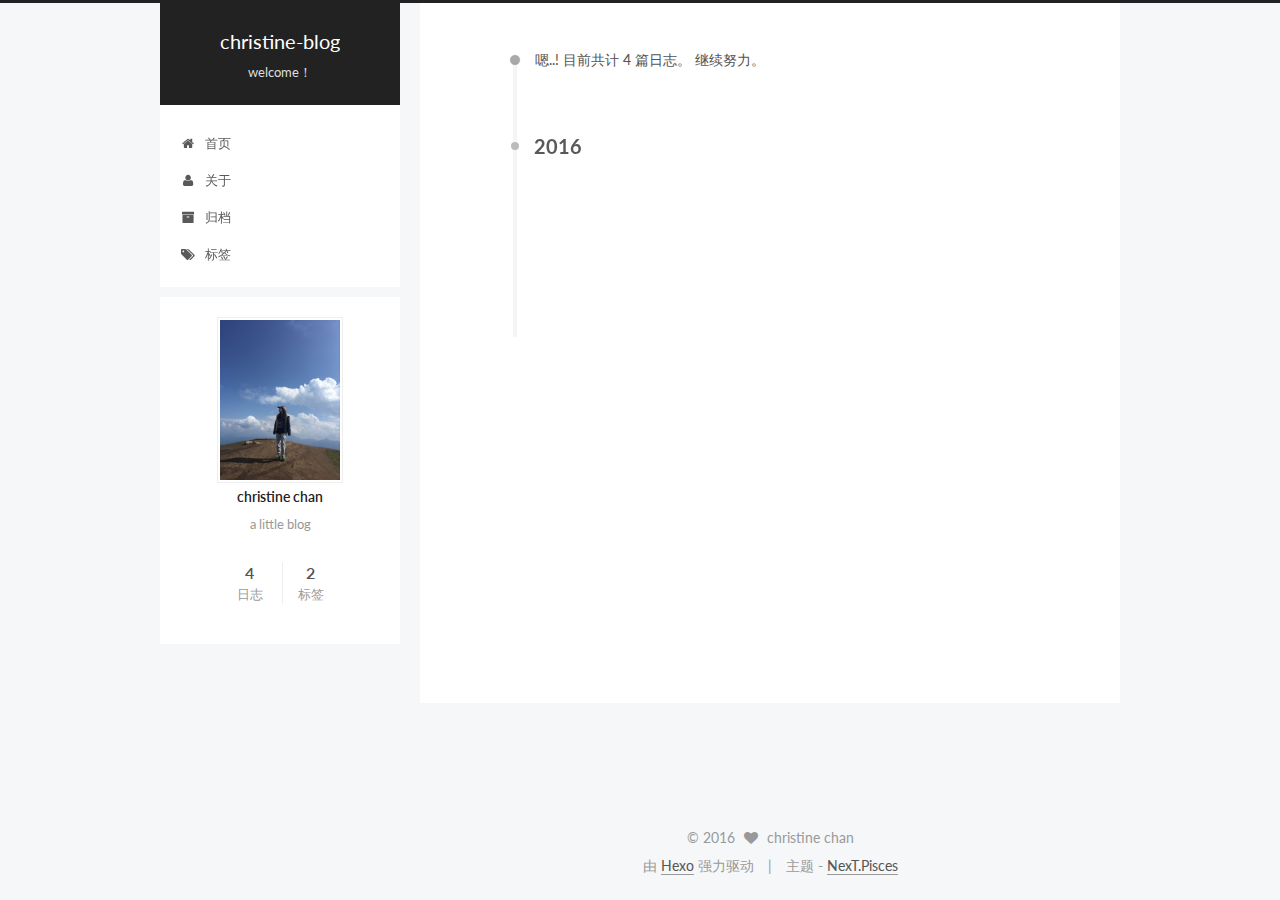
<file: archives/2016/10/index.html>
<!doctype html>



  


<html class="theme-next pisces use-motion">
<head>
  <meta charset="UTF-8"/>
<meta http-equiv="X-UA-Compatible" content="IE=edge,chrome=1" />
<meta name="viewport" content="width=device-width, initial-scale=1, maximum-scale=1"/>



<meta http-equiv="Cache-Control" content="no-transform" />
<meta http-equiv="Cache-Control" content="no-siteapp" />












  
  
  <link href="/lib/fancybox/source/jquery.fancybox.css?v=2.1.5" rel="stylesheet" type="text/css" />




  
  
  
  

  
    
    
  

  

  

  

  

  
    
    
    <link href="//fonts.googleapis.com/css?family=Lato:300,300italic,400,400italic,700,700italic&subset=latin,latin-ext" rel="stylesheet" type="text/css">
  






<link href="/lib/font-awesome/css/font-awesome.min.css?v=4.4.0" rel="stylesheet" type="text/css" />

<link href="/css/main.css?v=5.0.2" rel="stylesheet" type="text/css" />


  <meta name="keywords" content="Hexo, NexT" />








  <link rel="shortcut icon" type="image/x-icon" href="/favicon.ico?v=5.0.2" />






<meta name="description" content="a little blog">
<meta property="og:type" content="website">
<meta property="og:title" content="christine-blog">
<meta property="og:url" content="http://yoursite.com/archives/2016/10/index.html">
<meta property="og:site_name" content="christine-blog">
<meta property="og:description" content="a little blog">
<meta name="twitter:card" content="summary">
<meta name="twitter:title" content="christine-blog">
<meta name="twitter:description" content="a little blog">



<script type="text/javascript" id="hexo.configuration">
  var NexT = window.NexT || {};
  var CONFIG = {
    scheme: 'Pisces',
    sidebar: {"position":"left","display":"post"},
    fancybox: true,
    motion: true,
    duoshuo: {
      userId: '0',
      author: '博主'
    }
  };
</script>




  <link rel="canonical" href="http://yoursite.com/archives/2016/10/"/>


  <title> 归档 | christine-blog </title>
</head>

<body itemscope itemtype="//schema.org/WebPage" lang="zh-Hans">

  










  
  
    
  

  <div class="container one-collumn sidebar-position-left  page-archive  ">
    <div class="headband"></div>

    <header id="header" class="header" itemscope itemtype="//schema.org/WPHeader">
      <div class="header-inner"><div class="site-meta ">
  

  <div class="custom-logo-site-title">
    <a href="/"  class="brand" rel="start">
      <span class="logo-line-before"><i></i></span>
      <span class="site-title">christine-blog</span>
      <span class="logo-line-after"><i></i></span>
    </a>
  </div>
  <p class="site-subtitle">welcome！</p>
</div>

<div class="site-nav-toggle">
  <button>
    <span class="btn-bar"></span>
    <span class="btn-bar"></span>
    <span class="btn-bar"></span>
  </button>
</div>

<nav class="site-nav">
  

  
    <ul id="menu" class="menu">
      
        
        <li class="menu-item menu-item-home">
          <a href="/" rel="section">
            
              <i class="menu-item-icon fa fa-fw fa-home"></i> <br />
            
            首页
          </a>
        </li>
      
        
        <li class="menu-item menu-item-about">
          <a href="/about" rel="section">
            
              <i class="menu-item-icon fa fa-fw fa-user"></i> <br />
            
            关于
          </a>
        </li>
      
        
        <li class="menu-item menu-item-archives">
          <a href="/archives" rel="section">
            
              <i class="menu-item-icon fa fa-fw fa-archive"></i> <br />
            
            归档
          </a>
        </li>
      
        
        <li class="menu-item menu-item-tags">
          <a href="/tags" rel="section">
            
              <i class="menu-item-icon fa fa-fw fa-tags"></i> <br />
            
            标签
          </a>
        </li>
      

      
    </ul>
  

  
</nav>

 </div>
    </header>

    <main id="main" class="main">
      <div class="main-inner">
        <div class="content-wrap">
          <div id="content" class="content">
            

  <section id="posts" class="posts-collapse">
    <span class="archive-move-on"></span>

    <span class="archive-page-counter">
      
      
      
        
      
      嗯..! 目前共计 4 篇日志。 继续努力。
    </span>

    

      
      
      

      
        
        <div class="collection-title">
          <h2 class="archive-year motion-element" id="archive-year-2016">2016</h2>
        </div>
      
      

      

  <article class="post post-type-normal" itemscope itemtype="//schema.org/Article">
    <header class="post-header">

      <h1 class="post-title">
        
            <a class="post-title-link" href="/2016/10/30/我的第一篇博文记录/" itemprop="url">
              
                <span itemprop="name">我的第一篇博文记录</span>
              
            </a>
        
      </h1>

      <div class="post-meta">
        <time class="post-time" itemprop="dateCreated"
              datetime="2016-10-30T13:40:37+08:00"
              content="2016-10-30" >
          10-30
        </time>
      </div>

    </header>
  </article>



    

      
      
      

      
      

      

  <article class="post post-type-normal" itemscope itemtype="//schema.org/Article">
    <header class="post-header">

      <h1 class="post-title">
        
            <a class="post-title-link" href="/2016/10/26/hello-world/" itemprop="url">
              
                <span itemprop="name">Hello World</span>
              
            </a>
        
      </h1>

      <div class="post-meta">
        <time class="post-time" itemprop="dateCreated"
              datetime="2016-10-26T22:24:23+08:00"
              content="2016-10-26" >
          10-26
        </time>
      </div>

    </header>
  </article>



    

  </section>

  



          </div>
          


          

        </div>
        
          
  
  <div class="sidebar-toggle">
    <div class="sidebar-toggle-line-wrap">
      <span class="sidebar-toggle-line sidebar-toggle-line-first"></span>
      <span class="sidebar-toggle-line sidebar-toggle-line-middle"></span>
      <span class="sidebar-toggle-line sidebar-toggle-line-last"></span>
    </div>
  </div>

  <aside id="sidebar" class="sidebar">
    <div class="sidebar-inner">

      

      

      <section class="site-overview sidebar-panel  sidebar-panel-active ">
        <div class="site-author motion-element" itemprop="author" itemscope itemtype="//schema.org/Person">
          <img class="site-author-image" itemprop="image"
               src="/images/avatar.gif"
               alt="christine chan" />
          <p class="site-author-name" itemprop="name">christine chan</p>
          <p class="site-description motion-element" itemprop="description">a little blog</p>
        </div>
        <nav class="site-state motion-element">
          <div class="site-state-item site-state-posts">
            <a href="/archives">
              <span class="site-state-item-count">4</span>
              <span class="site-state-item-name">日志</span>
            </a>
          </div>

          

          
            <div class="site-state-item site-state-tags">
              <a href="/tags">
                <span class="site-state-item-count">2</span>
                <span class="site-state-item-name">标签</span>
              </a>
            </div>
          

        </nav>

        

        <div class="links-of-author motion-element">
          
        </div>

        
        

        
        

      </section>

      

    </div>
  </aside>


        
      </div>
    </main>

    <footer id="footer" class="footer">
      <div class="footer-inner">
        <div class="copyright" >
  
  &copy; 
  <span itemprop="copyrightYear">2016</span>
  <span class="with-love">
    <i class="fa fa-heart"></i>
  </span>
  <span class="author" itemprop="copyrightHolder">christine chan</span>
</div>

<div class="powered-by">
  由 <a class="theme-link" href="https://hexo.io">Hexo</a> 强力驱动
</div>

<div class="theme-info">
  主题 -
  <a class="theme-link" href="https://github.com/iissnan/hexo-theme-next">
    NexT.Pisces
  </a>
</div>

        

        
      </div>
    </footer>

    <div class="back-to-top">
      <i class="fa fa-arrow-up"></i>
    </div>
  </div>

  

<script type="text/javascript">
  if (Object.prototype.toString.call(window.Promise) !== '[object Function]') {
    window.Promise = null;
  }
</script>









  



  
  <script type="text/javascript" src="/lib/jquery/index.js?v=2.1.3"></script>

  
  <script type="text/javascript" src="/lib/fastclick/lib/fastclick.min.js?v=1.0.6"></script>

  
  <script type="text/javascript" src="/lib/jquery_lazyload/jquery.lazyload.js?v=1.9.7"></script>

  
  <script type="text/javascript" src="/lib/velocity/velocity.min.js?v=1.2.1"></script>

  
  <script type="text/javascript" src="/lib/velocity/velocity.ui.min.js?v=1.2.1"></script>

  
  <script type="text/javascript" src="/lib/fancybox/source/jquery.fancybox.pack.js?v=2.1.5"></script>


  


  <script type="text/javascript" src="/js/src/utils.js?v=5.0.2"></script>

  <script type="text/javascript" src="/js/src/motion.js?v=5.0.2"></script>



  
  


  <script type="text/javascript" src="/js/src/affix.js?v=5.0.2"></script>

  <script type="text/javascript" src="/js/src/schemes/pisces.js?v=5.0.2"></script>



  
  
    <script type="text/javascript" id="motion.page.archive">
      $('.archive-year').velocity('transition.slideLeftIn');
    </script>
  


  


  <script type="text/javascript" src="/js/src/bootstrap.js?v=5.0.2"></script>



  



  




  
  

  

  

  

  


</body>
</html>
</file>
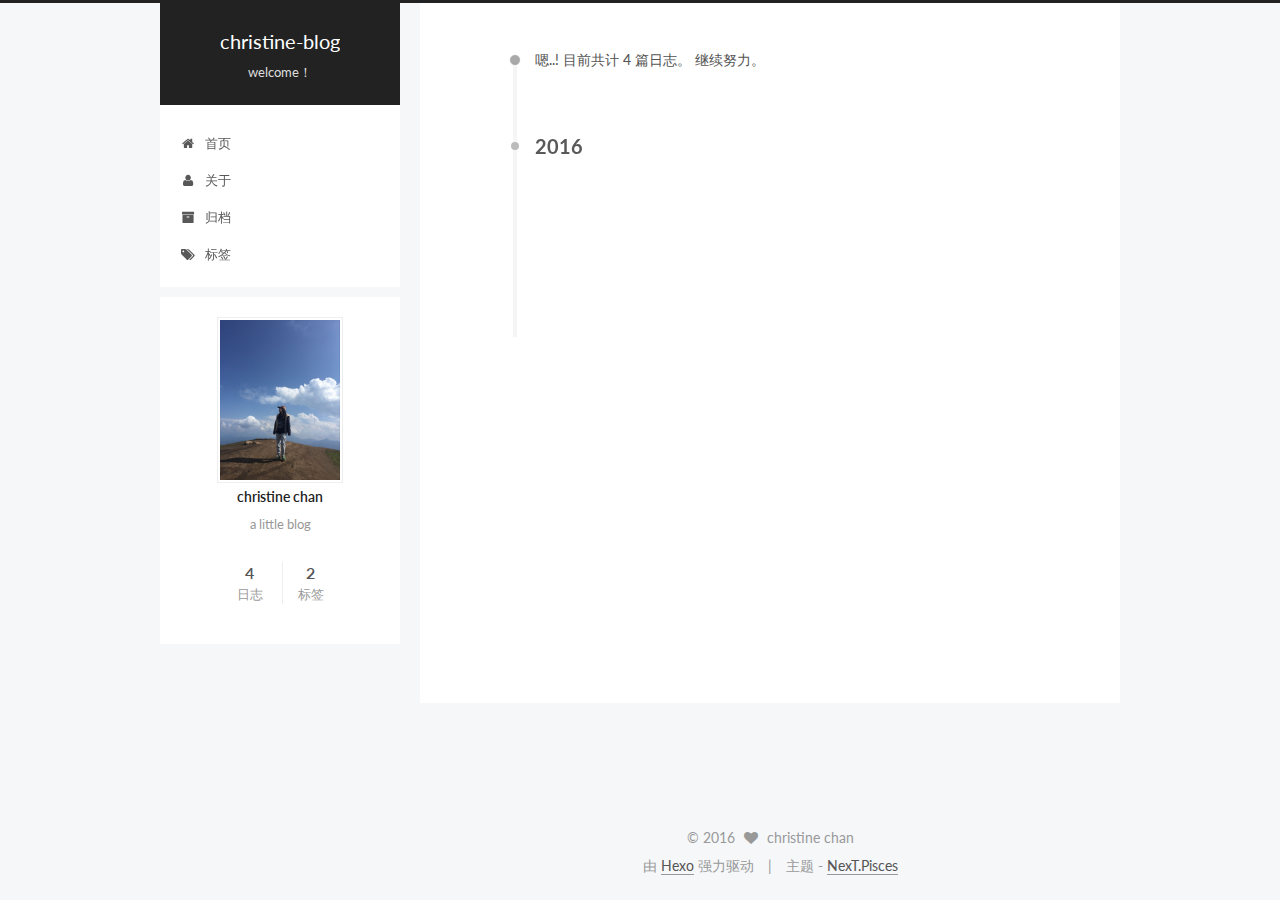
<file: archives/2016/11/index.html>
<!doctype html>



  


<html class="theme-next pisces use-motion">
<head>
  <meta charset="UTF-8"/>
<meta http-equiv="X-UA-Compatible" content="IE=edge,chrome=1" />
<meta name="viewport" content="width=device-width, initial-scale=1, maximum-scale=1"/>



<meta http-equiv="Cache-Control" content="no-transform" />
<meta http-equiv="Cache-Control" content="no-siteapp" />












  
  
  <link href="/lib/fancybox/source/jquery.fancybox.css?v=2.1.5" rel="stylesheet" type="text/css" />




  
  
  
  

  
    
    
  

  

  

  

  

  
    
    
    <link href="//fonts.googleapis.com/css?family=Lato:300,300italic,400,400italic,700,700italic&subset=latin,latin-ext" rel="stylesheet" type="text/css">
  






<link href="/lib/font-awesome/css/font-awesome.min.css?v=4.4.0" rel="stylesheet" type="text/css" />

<link href="/css/main.css?v=5.0.2" rel="stylesheet" type="text/css" />


  <meta name="keywords" content="Hexo, NexT" />








  <link rel="shortcut icon" type="image/x-icon" href="/favicon.ico?v=5.0.2" />






<meta name="description" content="a little blog">
<meta property="og:type" content="website">
<meta property="og:title" content="christine-blog">
<meta property="og:url" content="http://yoursite.com/archives/2016/11/index.html">
<meta property="og:site_name" content="christine-blog">
<meta property="og:description" content="a little blog">
<meta name="twitter:card" content="summary">
<meta name="twitter:title" content="christine-blog">
<meta name="twitter:description" content="a little blog">



<script type="text/javascript" id="hexo.configuration">
  var NexT = window.NexT || {};
  var CONFIG = {
    scheme: 'Pisces',
    sidebar: {"position":"left","display":"post"},
    fancybox: true,
    motion: true,
    duoshuo: {
      userId: '0',
      author: '博主'
    }
  };
</script>




  <link rel="canonical" href="http://yoursite.com/archives/2016/11/"/>


  <title> 归档 | christine-blog </title>
</head>

<body itemscope itemtype="//schema.org/WebPage" lang="zh-Hans">

  










  
  
    
  

  <div class="container one-collumn sidebar-position-left  page-archive  ">
    <div class="headband"></div>

    <header id="header" class="header" itemscope itemtype="//schema.org/WPHeader">
      <div class="header-inner"><div class="site-meta ">
  

  <div class="custom-logo-site-title">
    <a href="/"  class="brand" rel="start">
      <span class="logo-line-before"><i></i></span>
      <span class="site-title">christine-blog</span>
      <span class="logo-line-after"><i></i></span>
    </a>
  </div>
  <p class="site-subtitle">welcome！</p>
</div>

<div class="site-nav-toggle">
  <button>
    <span class="btn-bar"></span>
    <span class="btn-bar"></span>
    <span class="btn-bar"></span>
  </button>
</div>

<nav class="site-nav">
  

  
    <ul id="menu" class="menu">
      
        
        <li class="menu-item menu-item-home">
          <a href="/" rel="section">
            
              <i class="menu-item-icon fa fa-fw fa-home"></i> <br />
            
            首页
          </a>
        </li>
      
        
        <li class="menu-item menu-item-about">
          <a href="/about" rel="section">
            
              <i class="menu-item-icon fa fa-fw fa-user"></i> <br />
            
            关于
          </a>
        </li>
      
        
        <li class="menu-item menu-item-archives">
          <a href="/archives" rel="section">
            
              <i class="menu-item-icon fa fa-fw fa-archive"></i> <br />
            
            归档
          </a>
        </li>
      
        
        <li class="menu-item menu-item-tags">
          <a href="/tags" rel="section">
            
              <i class="menu-item-icon fa fa-fw fa-tags"></i> <br />
            
            标签
          </a>
        </li>
      

      
    </ul>
  

  
</nav>

 </div>
    </header>

    <main id="main" class="main">
      <div class="main-inner">
        <div class="content-wrap">
          <div id="content" class="content">
            

  <section id="posts" class="posts-collapse">
    <span class="archive-move-on"></span>

    <span class="archive-page-counter">
      
      
      
        
      
      嗯..! 目前共计 4 篇日志。 继续努力。
    </span>

    

      
      
      

      
        
        <div class="collection-title">
          <h2 class="archive-year motion-element" id="archive-year-2016">2016</h2>
        </div>
      
      

      

  <article class="post post-type-normal" itemscope itemtype="//schema.org/Article">
    <header class="post-header">

      <h1 class="post-title">
        
            <a class="post-title-link" href="/2016/11/12/Git版本控制/" itemprop="url">
              
                <span itemprop="name">Git版本控制</span>
              
            </a>
        
      </h1>

      <div class="post-meta">
        <time class="post-time" itemprop="dateCreated"
              datetime="2016-11-12T20:06:52+08:00"
              content="2016-11-12" >
          11-12
        </time>
      </div>

    </header>
  </article>



    

      
      
      

      
      

      

  <article class="post post-type-normal" itemscope itemtype="//schema.org/Article">
    <header class="post-header">

      <h1 class="post-title">
        
            <a class="post-title-link" href="/2016/11/12/更新博文及其部署/" itemprop="url">
              
                <span itemprop="name">更新博文及其部署</span>
              
            </a>
        
      </h1>

      <div class="post-meta">
        <time class="post-time" itemprop="dateCreated"
              datetime="2016-11-12T11:17:01+08:00"
              content="2016-11-12" >
          11-12
        </time>
      </div>

    </header>
  </article>



    

  </section>

  



          </div>
          


          

        </div>
        
          
  
  <div class="sidebar-toggle">
    <div class="sidebar-toggle-line-wrap">
      <span class="sidebar-toggle-line sidebar-toggle-line-first"></span>
      <span class="sidebar-toggle-line sidebar-toggle-line-middle"></span>
      <span class="sidebar-toggle-line sidebar-toggle-line-last"></span>
    </div>
  </div>

  <aside id="sidebar" class="sidebar">
    <div class="sidebar-inner">

      

      

      <section class="site-overview sidebar-panel  sidebar-panel-active ">
        <div class="site-author motion-element" itemprop="author" itemscope itemtype="//schema.org/Person">
          <img class="site-author-image" itemprop="image"
               src="/images/avatar.gif"
               alt="christine chan" />
          <p class="site-author-name" itemprop="name">christine chan</p>
          <p class="site-description motion-element" itemprop="description">a little blog</p>
        </div>
        <nav class="site-state motion-element">
          <div class="site-state-item site-state-posts">
            <a href="/archives">
              <span class="site-state-item-count">4</span>
              <span class="site-state-item-name">日志</span>
            </a>
          </div>

          

          
            <div class="site-state-item site-state-tags">
              <a href="/tags">
                <span class="site-state-item-count">2</span>
                <span class="site-state-item-name">标签</span>
              </a>
            </div>
          

        </nav>

        

        <div class="links-of-author motion-element">
          
        </div>

        
        

        
        

      </section>

      

    </div>
  </aside>


        
      </div>
    </main>

    <footer id="footer" class="footer">
      <div class="footer-inner">
        <div class="copyright" >
  
  &copy; 
  <span itemprop="copyrightYear">2016</span>
  <span class="with-love">
    <i class="fa fa-heart"></i>
  </span>
  <span class="author" itemprop="copyrightHolder">christine chan</span>
</div>

<div class="powered-by">
  由 <a class="theme-link" href="https://hexo.io">Hexo</a> 强力驱动
</div>

<div class="theme-info">
  主题 -
  <a class="theme-link" href="https://github.com/iissnan/hexo-theme-next">
    NexT.Pisces
  </a>
</div>

        

        
      </div>
    </footer>

    <div class="back-to-top">
      <i class="fa fa-arrow-up"></i>
    </div>
  </div>

  

<script type="text/javascript">
  if (Object.prototype.toString.call(window.Promise) !== '[object Function]') {
    window.Promise = null;
  }
</script>









  



  
  <script type="text/javascript" src="/lib/jquery/index.js?v=2.1.3"></script>

  
  <script type="text/javascript" src="/lib/fastclick/lib/fastclick.min.js?v=1.0.6"></script>

  
  <script type="text/javascript" src="/lib/jquery_lazyload/jquery.lazyload.js?v=1.9.7"></script>

  
  <script type="text/javascript" src="/lib/velocity/velocity.min.js?v=1.2.1"></script>

  
  <script type="text/javascript" src="/lib/velocity/velocity.ui.min.js?v=1.2.1"></script>

  
  <script type="text/javascript" src="/lib/fancybox/source/jquery.fancybox.pack.js?v=2.1.5"></script>


  


  <script type="text/javascript" src="/js/src/utils.js?v=5.0.2"></script>

  <script type="text/javascript" src="/js/src/motion.js?v=5.0.2"></script>



  
  


  <script type="text/javascript" src="/js/src/affix.js?v=5.0.2"></script>

  <script type="text/javascript" src="/js/src/schemes/pisces.js?v=5.0.2"></script>



  
  
    <script type="text/javascript" id="motion.page.archive">
      $('.archive-year').velocity('transition.slideLeftIn');
    </script>
  


  


  <script type="text/javascript" src="/js/src/bootstrap.js?v=5.0.2"></script>



  



  




  
  

  

  

  

  


</body>
</html>
</file>
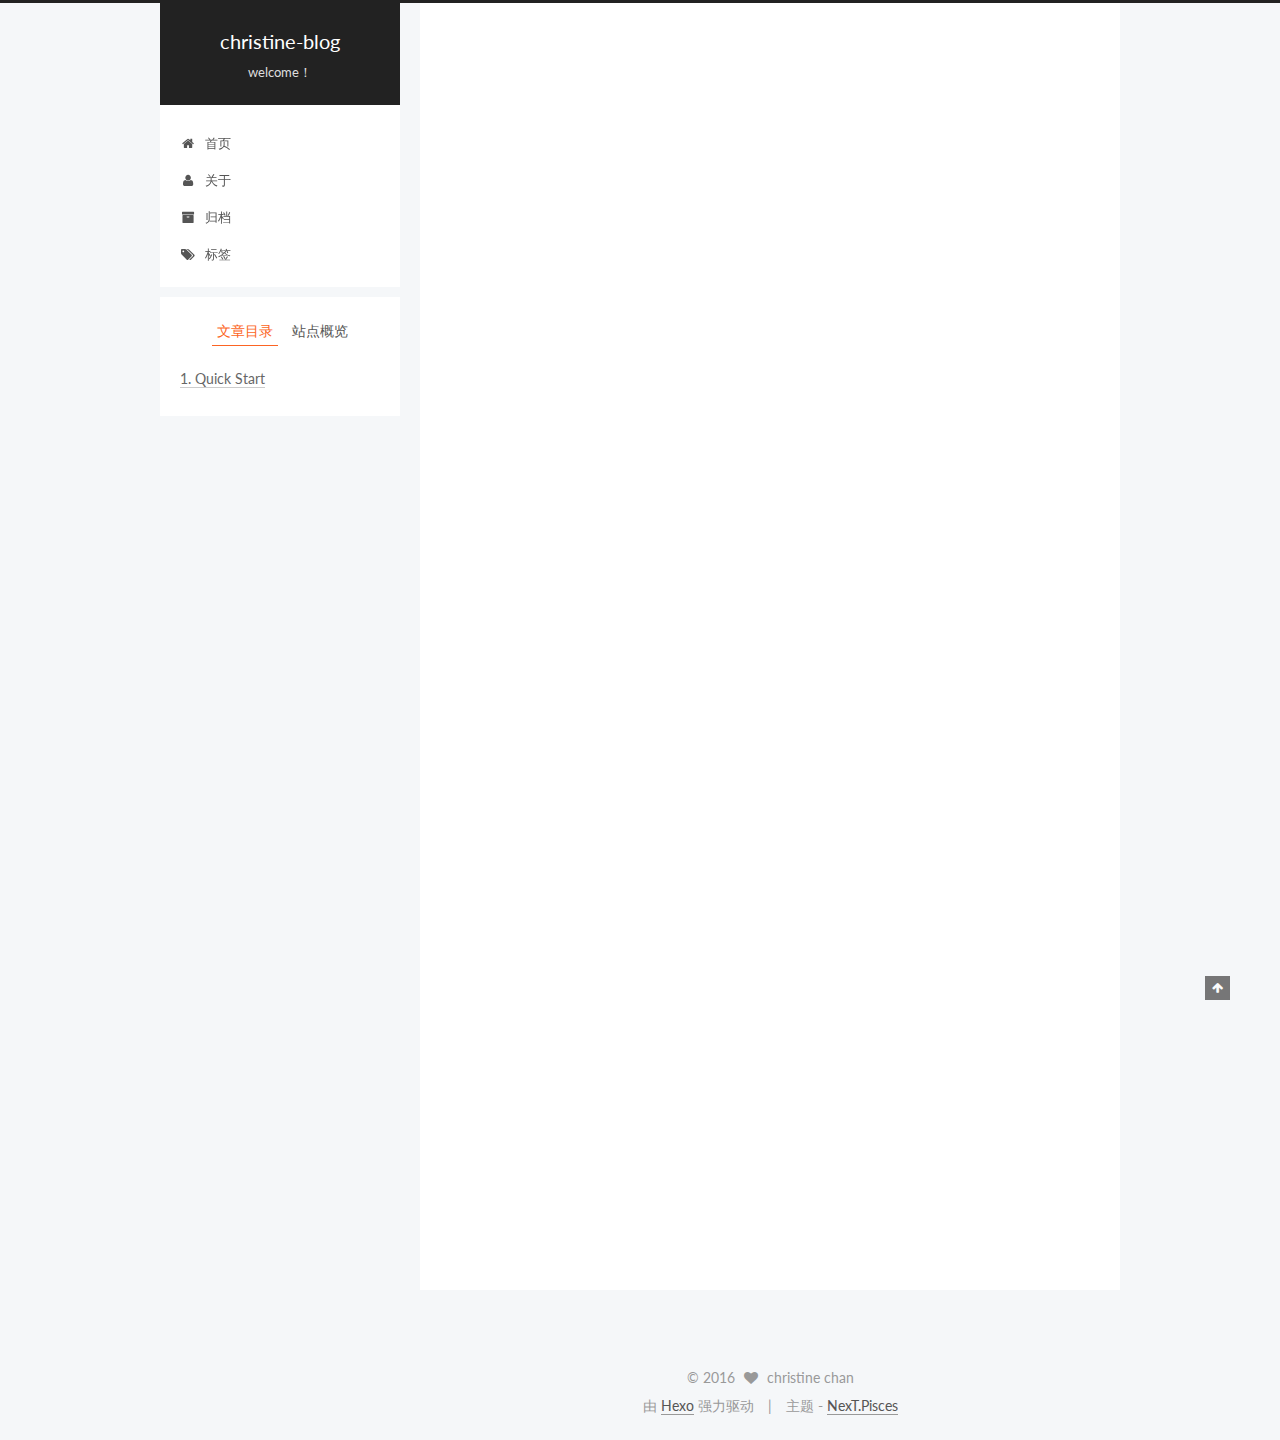
<file: 2016/10/26/hello-world/index.html>
<!doctype html>



  


<html class="theme-next pisces use-motion">
<head>
  <meta charset="UTF-8"/>
<meta http-equiv="X-UA-Compatible" content="IE=edge,chrome=1" />
<meta name="viewport" content="width=device-width, initial-scale=1, maximum-scale=1"/>



<meta http-equiv="Cache-Control" content="no-transform" />
<meta http-equiv="Cache-Control" content="no-siteapp" />












  
  
  <link href="/lib/fancybox/source/jquery.fancybox.css?v=2.1.5" rel="stylesheet" type="text/css" />




  
  
  
  

  
    
    
  

  

  

  

  

  
    
    
    <link href="//fonts.googleapis.com/css?family=Lato:300,300italic,400,400italic,700,700italic&subset=latin,latin-ext" rel="stylesheet" type="text/css">
  






<link href="/lib/font-awesome/css/font-awesome.min.css?v=4.4.0" rel="stylesheet" type="text/css" />

<link href="/css/main.css?v=5.0.2" rel="stylesheet" type="text/css" />


  <meta name="keywords" content="Hexo, NexT" />








  <link rel="shortcut icon" type="image/x-icon" href="/favicon.ico?v=5.0.2" />






<meta name="description" content="Welcome to Hexo! This is your very first post. Check documentation for more info. If you get any problems when using Hexo, you can find the answer in troubleshooting or you can ask me on GitHub.
Quick">
<meta property="og:type" content="article">
<meta property="og:title" content="Hello World">
<meta property="og:url" content="http://yoursite.com/2016/10/26/hello-world/index.html">
<meta property="og:site_name" content="christine-blog">
<meta property="og:description" content="Welcome to Hexo! This is your very first post. Check documentation for more info. If you get any problems when using Hexo, you can find the answer in troubleshooting or you can ask me on GitHub.
Quick">
<meta property="og:updated_time" content="2016-10-26T14:24:23.808Z">
<meta name="twitter:card" content="summary">
<meta name="twitter:title" content="Hello World">
<meta name="twitter:description" content="Welcome to Hexo! This is your very first post. Check documentation for more info. If you get any problems when using Hexo, you can find the answer in troubleshooting or you can ask me on GitHub.
Quick">



<script type="text/javascript" id="hexo.configuration">
  var NexT = window.NexT || {};
  var CONFIG = {
    scheme: 'Pisces',
    sidebar: {"position":"left","display":"post"},
    fancybox: true,
    motion: true,
    duoshuo: {
      userId: '0',
      author: '博主'
    }
  };
</script>




  <link rel="canonical" href="http://yoursite.com/2016/10/26/hello-world/"/>


  <title> Hello World | christine-blog </title>
</head>

<body itemscope itemtype="//schema.org/WebPage" lang="zh-Hans">

  










  
  
    
  

  <div class="container one-collumn sidebar-position-left page-post-detail ">
    <div class="headband"></div>

    <header id="header" class="header" itemscope itemtype="//schema.org/WPHeader">
      <div class="header-inner"><div class="site-meta ">
  

  <div class="custom-logo-site-title">
    <a href="/"  class="brand" rel="start">
      <span class="logo-line-before"><i></i></span>
      <span class="site-title">christine-blog</span>
      <span class="logo-line-after"><i></i></span>
    </a>
  </div>
  <p class="site-subtitle">welcome！</p>
</div>

<div class="site-nav-toggle">
  <button>
    <span class="btn-bar"></span>
    <span class="btn-bar"></span>
    <span class="btn-bar"></span>
  </button>
</div>

<nav class="site-nav">
  

  
    <ul id="menu" class="menu">
      
        
        <li class="menu-item menu-item-home">
          <a href="/" rel="section">
            
              <i class="menu-item-icon fa fa-fw fa-home"></i> <br />
            
            首页
          </a>
        </li>
      
        
        <li class="menu-item menu-item-about">
          <a href="/about" rel="section">
            
              <i class="menu-item-icon fa fa-fw fa-user"></i> <br />
            
            关于
          </a>
        </li>
      
        
        <li class="menu-item menu-item-archives">
          <a href="/archives" rel="section">
            
              <i class="menu-item-icon fa fa-fw fa-archive"></i> <br />
            
            归档
          </a>
        </li>
      
        
        <li class="menu-item menu-item-tags">
          <a href="/tags" rel="section">
            
              <i class="menu-item-icon fa fa-fw fa-tags"></i> <br />
            
            标签
          </a>
        </li>
      

      
    </ul>
  

  
</nav>

 </div>
    </header>

    <main id="main" class="main">
      <div class="main-inner">
        <div class="content-wrap">
          <div id="content" class="content">
            

  <div id="posts" class="posts-expand">
    

  
  

  
  
  

  <article class="post post-type-normal " itemscope itemtype="//schema.org/Article">

    
      <header class="post-header">

        
        
          <h1 class="post-title" itemprop="name headline">
            
            
              
                Hello World
              
            
          </h1>
        

        <div class="post-meta">
          <span class="post-time">
            <span class="post-meta-item-icon">
              <i class="fa fa-calendar-o"></i>
            </span>
            <span class="post-meta-item-text">发表于</span>
            <time itemprop="dateCreated" datetime="2016-10-26T22:24:23+08:00" content="2016-10-26">
              2016-10-26
            </time>
          </span>

          

          
            
          

          

          
          

          
        </div>
      </header>
    


    <div class="post-body" itemprop="articleBody">

      
      

      
        <p>Welcome to <a href="https://hexo.io/" target="_blank" rel="external">Hexo</a>! This is your very first post. Check <a href="https://hexo.io/docs/" target="_blank" rel="external">documentation</a> for more info. If you get any problems when using Hexo, you can find the answer in <a href="https://hexo.io/docs/troubleshooting.html" target="_blank" rel="external">troubleshooting</a> or you can ask me on <a href="https://github.com/hexojs/hexo/issues" target="_blank" rel="external">GitHub</a>.</p>
<h2 id="Quick-Start"><a href="#Quick-Start" class="headerlink" title="Quick Start"></a>Quick Start</h2><h3 id="Create-a-new-post"><a href="#Create-a-new-post" class="headerlink" title="Create a new post"></a>Create a new post</h3><figure class="highlight bash"><table><tr><td class="gutter"><pre><div class="line">1</div></pre></td><td class="code"><pre><div class="line">$ hexo new <span class="string">"My New Post"</span></div></pre></td></tr></table></figure>
<p>More info: <a href="https://hexo.io/docs/writing.html" target="_blank" rel="external">Writing</a></p>
<h3 id="Run-server"><a href="#Run-server" class="headerlink" title="Run server"></a>Run server</h3><figure class="highlight bash"><table><tr><td class="gutter"><pre><div class="line">1</div></pre></td><td class="code"><pre><div class="line">$ hexo server</div></pre></td></tr></table></figure>
<p>More info: <a href="https://hexo.io/docs/server.html" target="_blank" rel="external">Server</a></p>
<h3 id="Generate-static-files"><a href="#Generate-static-files" class="headerlink" title="Generate static files"></a>Generate static files</h3><figure class="highlight bash"><table><tr><td class="gutter"><pre><div class="line">1</div></pre></td><td class="code"><pre><div class="line">$ hexo generate</div></pre></td></tr></table></figure>
<p>More info: <a href="https://hexo.io/docs/generating.html" target="_blank" rel="external">Generating</a></p>
<h3 id="Deploy-to-remote-sites"><a href="#Deploy-to-remote-sites" class="headerlink" title="Deploy to remote sites"></a>Deploy to remote sites</h3><figure class="highlight bash"><table><tr><td class="gutter"><pre><div class="line">1</div></pre></td><td class="code"><pre><div class="line">$ hexo deploy</div></pre></td></tr></table></figure>
<p>More info: <a href="https://hexo.io/docs/deployment.html" target="_blank" rel="external">Deployment</a></p>

      
    </div>

    <div>
      
        

      
    </div>

    <div>
      
        

      
    </div>

    <footer class="post-footer">
      

      
        <div class="post-nav">
          <div class="post-nav-next post-nav-item">
            
          </div>

          <div class="post-nav-prev post-nav-item">
            
              <a href="/2016/10/30/我的第一篇博文记录/" rel="prev" title="我的第一篇博文记录">
                我的第一篇博文记录 <i class="fa fa-chevron-right"></i>
              </a>
            
          </div>
        </div>
      

      
      
    </footer>
  </article>



    <div class="post-spread">
      
    </div>
  </div>


          </div>
          


          
  <div class="comments" id="comments">
    
  </div>


        </div>
        
          
  
  <div class="sidebar-toggle">
    <div class="sidebar-toggle-line-wrap">
      <span class="sidebar-toggle-line sidebar-toggle-line-first"></span>
      <span class="sidebar-toggle-line sidebar-toggle-line-middle"></span>
      <span class="sidebar-toggle-line sidebar-toggle-line-last"></span>
    </div>
  </div>

  <aside id="sidebar" class="sidebar">
    <div class="sidebar-inner">

      

      
        <ul class="sidebar-nav motion-element">
          <li class="sidebar-nav-toc sidebar-nav-active" data-target="post-toc-wrap" >
            文章目录
          </li>
          <li class="sidebar-nav-overview" data-target="site-overview">
            站点概览
          </li>
        </ul>
      

      <section class="site-overview sidebar-panel ">
        <div class="site-author motion-element" itemprop="author" itemscope itemtype="//schema.org/Person">
          <img class="site-author-image" itemprop="image"
               src="/images/avatar.gif"
               alt="christine chan" />
          <p class="site-author-name" itemprop="name">christine chan</p>
          <p class="site-description motion-element" itemprop="description">a little blog</p>
        </div>
        <nav class="site-state motion-element">
          <div class="site-state-item site-state-posts">
            <a href="/archives">
              <span class="site-state-item-count">3</span>
              <span class="site-state-item-name">日志</span>
            </a>
          </div>

          

          
            <div class="site-state-item site-state-tags">
              <a href="/tags">
                <span class="site-state-item-count">1</span>
                <span class="site-state-item-name">标签</span>
              </a>
            </div>
          

        </nav>

        

        <div class="links-of-author motion-element">
          
        </div>

        
        

        
        

      </section>

      
        <section class="post-toc-wrap motion-element sidebar-panel sidebar-panel-active">
          <div class="post-toc">
            
              
            
            
              <div class="post-toc-content"><ol class="nav"><li class="nav-item nav-level-2"><a class="nav-link" href="#Quick-Start"><span class="nav-number">1.</span> <span class="nav-text">Quick Start</span></a><ol class="nav-child"><li class="nav-item nav-level-3"><a class="nav-link" href="#Create-a-new-post"><span class="nav-number">1.1.</span> <span class="nav-text">Create a new post</span></a></li><li class="nav-item nav-level-3"><a class="nav-link" href="#Run-server"><span class="nav-number">1.2.</span> <span class="nav-text">Run server</span></a></li><li class="nav-item nav-level-3"><a class="nav-link" href="#Generate-static-files"><span class="nav-number">1.3.</span> <span class="nav-text">Generate static files</span></a></li><li class="nav-item nav-level-3"><a class="nav-link" href="#Deploy-to-remote-sites"><span class="nav-number">1.4.</span> <span class="nav-text">Deploy to remote sites</span></a></li></ol></li></ol></div>
            
          </div>
        </section>
      

    </div>
  </aside>


        
      </div>
    </main>

    <footer id="footer" class="footer">
      <div class="footer-inner">
        <div class="copyright" >
  
  &copy; 
  <span itemprop="copyrightYear">2016</span>
  <span class="with-love">
    <i class="fa fa-heart"></i>
  </span>
  <span class="author" itemprop="copyrightHolder">christine chan</span>
</div>

<div class="powered-by">
  由 <a class="theme-link" href="https://hexo.io">Hexo</a> 强力驱动
</div>

<div class="theme-info">
  主题 -
  <a class="theme-link" href="https://github.com/iissnan/hexo-theme-next">
    NexT.Pisces
  </a>
</div>

        

        
      </div>
    </footer>

    <div class="back-to-top">
      <i class="fa fa-arrow-up"></i>
    </div>
  </div>

  

<script type="text/javascript">
  if (Object.prototype.toString.call(window.Promise) !== '[object Function]') {
    window.Promise = null;
  }
</script>









  



  
  <script type="text/javascript" src="/lib/jquery/index.js?v=2.1.3"></script>

  
  <script type="text/javascript" src="/lib/fastclick/lib/fastclick.min.js?v=1.0.6"></script>

  
  <script type="text/javascript" src="/lib/jquery_lazyload/jquery.lazyload.js?v=1.9.7"></script>

  
  <script type="text/javascript" src="/lib/velocity/velocity.min.js?v=1.2.1"></script>

  
  <script type="text/javascript" src="/lib/velocity/velocity.ui.min.js?v=1.2.1"></script>

  
  <script type="text/javascript" src="/lib/fancybox/source/jquery.fancybox.pack.js?v=2.1.5"></script>


  


  <script type="text/javascript" src="/js/src/utils.js?v=5.0.2"></script>

  <script type="text/javascript" src="/js/src/motion.js?v=5.0.2"></script>



  
  


  <script type="text/javascript" src="/js/src/affix.js?v=5.0.2"></script>

  <script type="text/javascript" src="/js/src/schemes/pisces.js?v=5.0.2"></script>



  
  <script type="text/javascript" src="/js/src/scrollspy.js?v=5.0.2"></script>
<script type="text/javascript" src="/js/src/post-details.js?v=5.0.2"></script>



  


  <script type="text/javascript" src="/js/src/bootstrap.js?v=5.0.2"></script>



  



  




  
  

  

  

  

  


</body>
</html>
</file>
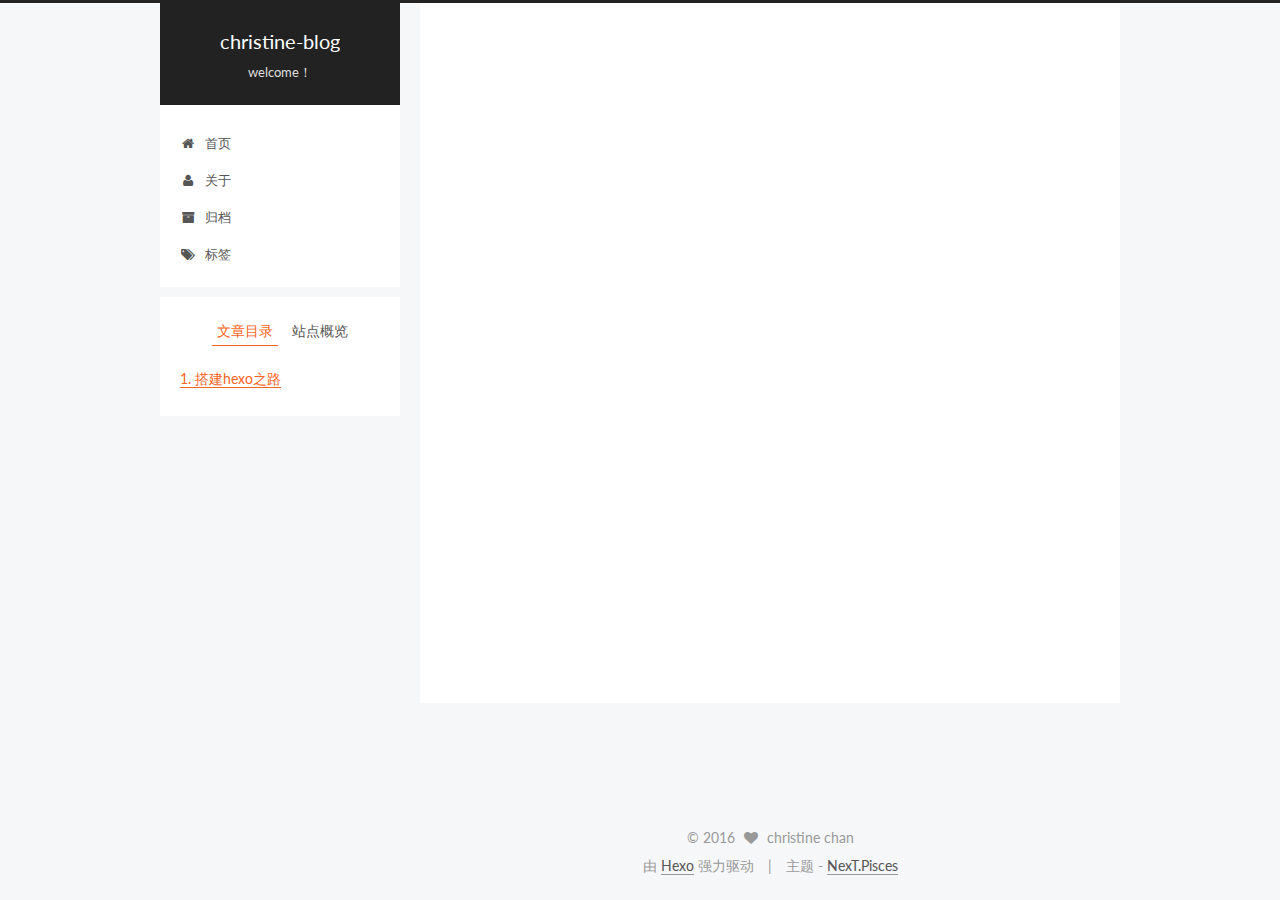
<file: 2016/10/30/我的第一篇博文记录/index.html>
<!doctype html>



  


<html class="theme-next pisces use-motion">
<head>
  <meta charset="UTF-8"/>
<meta http-equiv="X-UA-Compatible" content="IE=edge,chrome=1" />
<meta name="viewport" content="width=device-width, initial-scale=1, maximum-scale=1"/>



<meta http-equiv="Cache-Control" content="no-transform" />
<meta http-equiv="Cache-Control" content="no-siteapp" />












  
  
  <link href="/lib/fancybox/source/jquery.fancybox.css?v=2.1.5" rel="stylesheet" type="text/css" />




  
  
  
  

  
    
    
  

  

  

  

  

  
    
    
    <link href="//fonts.googleapis.com/css?family=Lato:300,300italic,400,400italic,700,700italic&subset=latin,latin-ext" rel="stylesheet" type="text/css">
  






<link href="/lib/font-awesome/css/font-awesome.min.css?v=4.4.0" rel="stylesheet" type="text/css" />

<link href="/css/main.css?v=5.0.2" rel="stylesheet" type="text/css" />


  <meta name="keywords" content="hexo," />








  <link rel="shortcut icon" type="image/x-icon" href="/favicon.ico?v=5.0.2" />






<meta name="description" content="搭建hexo之路过程是艰辛的，毕竟还是程序猿小白。在搭建博客之前选用的是jekyll，但是只想泪奔。因为我用了两天时间连个博客页的鬼影子都没见到，你知道我内心是极度崩溃了的吧，即使知乎都拯救不了我。后来得知hexo，过程简单，界面也是极好的，简单两个字总结：完美。知乎所谓是真的强大，直接hexo–ok，教程一大堆，随便来一个也是相当全乎的，step by step。然后你的博客完美的呈现出来了，反">
<meta property="og:type" content="article">
<meta property="og:title" content="我的第一篇博文记录">
<meta property="og:url" content="http://yoursite.com/2016/10/30/我的第一篇博文记录/index.html">
<meta property="og:site_name" content="christine-blog">
<meta property="og:description" content="搭建hexo之路过程是艰辛的，毕竟还是程序猿小白。在搭建博客之前选用的是jekyll，但是只想泪奔。因为我用了两天时间连个博客页的鬼影子都没见到，你知道我内心是极度崩溃了的吧，即使知乎都拯救不了我。后来得知hexo，过程简单，界面也是极好的，简单两个字总结：完美。知乎所谓是真的强大，直接hexo–ok，教程一大堆，随便来一个也是相当全乎的，step by step。然后你的博客完美的呈现出来了，反">
<meta property="og:updated_time" content="2016-10-30T06:08:10.216Z">
<meta name="twitter:card" content="summary">
<meta name="twitter:title" content="我的第一篇博文记录">
<meta name="twitter:description" content="搭建hexo之路过程是艰辛的，毕竟还是程序猿小白。在搭建博客之前选用的是jekyll，但是只想泪奔。因为我用了两天时间连个博客页的鬼影子都没见到，你知道我内心是极度崩溃了的吧，即使知乎都拯救不了我。后来得知hexo，过程简单，界面也是极好的，简单两个字总结：完美。知乎所谓是真的强大，直接hexo–ok，教程一大堆，随便来一个也是相当全乎的，step by step。然后你的博客完美的呈现出来了，反">



<script type="text/javascript" id="hexo.configuration">
  var NexT = window.NexT || {};
  var CONFIG = {
    scheme: 'Pisces',
    sidebar: {"position":"left","display":"post"},
    fancybox: true,
    motion: true,
    duoshuo: {
      userId: '0',
      author: '博主'
    }
  };
</script>




  <link rel="canonical" href="http://yoursite.com/2016/10/30/我的第一篇博文记录/"/>


  <title> 我的第一篇博文记录 | christine-blog </title>
</head>

<body itemscope itemtype="//schema.org/WebPage" lang="zh-Hans">

  










  
  
    
  

  <div class="container one-collumn sidebar-position-left page-post-detail ">
    <div class="headband"></div>

    <header id="header" class="header" itemscope itemtype="//schema.org/WPHeader">
      <div class="header-inner"><div class="site-meta ">
  

  <div class="custom-logo-site-title">
    <a href="/"  class="brand" rel="start">
      <span class="logo-line-before"><i></i></span>
      <span class="site-title">christine-blog</span>
      <span class="logo-line-after"><i></i></span>
    </a>
  </div>
  <p class="site-subtitle">welcome！</p>
</div>

<div class="site-nav-toggle">
  <button>
    <span class="btn-bar"></span>
    <span class="btn-bar"></span>
    <span class="btn-bar"></span>
  </button>
</div>

<nav class="site-nav">
  

  
    <ul id="menu" class="menu">
      
        
        <li class="menu-item menu-item-home">
          <a href="/" rel="section">
            
              <i class="menu-item-icon fa fa-fw fa-home"></i> <br />
            
            首页
          </a>
        </li>
      
        
        <li class="menu-item menu-item-about">
          <a href="/about" rel="section">
            
              <i class="menu-item-icon fa fa-fw fa-user"></i> <br />
            
            关于
          </a>
        </li>
      
        
        <li class="menu-item menu-item-archives">
          <a href="/archives" rel="section">
            
              <i class="menu-item-icon fa fa-fw fa-archive"></i> <br />
            
            归档
          </a>
        </li>
      
        
        <li class="menu-item menu-item-tags">
          <a href="/tags" rel="section">
            
              <i class="menu-item-icon fa fa-fw fa-tags"></i> <br />
            
            标签
          </a>
        </li>
      

      
    </ul>
  

  
</nav>

 </div>
    </header>

    <main id="main" class="main">
      <div class="main-inner">
        <div class="content-wrap">
          <div id="content" class="content">
            

  <div id="posts" class="posts-expand">
    

  
  

  
  
  

  <article class="post post-type-normal " itemscope itemtype="//schema.org/Article">

    
      <header class="post-header">

        
        
          <h1 class="post-title" itemprop="name headline">
            
            
              
                我的第一篇博文记录
              
            
          </h1>
        

        <div class="post-meta">
          <span class="post-time">
            <span class="post-meta-item-icon">
              <i class="fa fa-calendar-o"></i>
            </span>
            <span class="post-meta-item-text">发表于</span>
            <time itemprop="dateCreated" datetime="2016-10-30T13:40:37+08:00" content="2016-10-30">
              2016-10-30
            </time>
          </span>

          

          
            
          

          

          
          

          
        </div>
      </header>
    


    <div class="post-body" itemprop="articleBody">

      
      

      
        <h2 id="搭建hexo之路"><a href="#搭建hexo之路" class="headerlink" title="搭建hexo之路"></a>搭建hexo之路</h2><p>过程是艰辛的，毕竟还是程序猿小白。在搭建博客之前选用的是jekyll，但是只想泪奔。因为我用了两天时间连个博客页的鬼影子都没见到，你知道我内心是极度崩溃了的吧，即使知乎都拯救不了我。后来得知hexo，过程简单，界面也是极好的，简单两个字总结：完美。知乎所谓是真的强大，直接hexo–ok，教程一大堆，随便来一个也是相当全乎的，step by step。然后你的博客完美的呈现出来了，反正我感觉是蛮棒的。比起jekyll，真的是方便太多。</p>

      
    </div>

    <div>
      
        

      
    </div>

    <div>
      
        

      
    </div>

    <footer class="post-footer">
      
        <div class="post-tags">
          
            <a href="/tags/hexo/" rel="tag">#hexo</a>
          
        </div>
      

      
        <div class="post-nav">
          <div class="post-nav-next post-nav-item">
            
              <a href="/2016/10/26/hello-world/" rel="next" title="Hello World">
                <i class="fa fa-chevron-left"></i> Hello World
              </a>
            
          </div>

          <div class="post-nav-prev post-nav-item">
            
              <a href="/2016/11/12/更新博文及其部署/" rel="prev" title="更新博文及其部署">
                更新博文及其部署 <i class="fa fa-chevron-right"></i>
              </a>
            
          </div>
        </div>
      

      
      
    </footer>
  </article>



    <div class="post-spread">
      
    </div>
  </div>


          </div>
          


          
  <div class="comments" id="comments">
    
  </div>


        </div>
        
          
  
  <div class="sidebar-toggle">
    <div class="sidebar-toggle-line-wrap">
      <span class="sidebar-toggle-line sidebar-toggle-line-first"></span>
      <span class="sidebar-toggle-line sidebar-toggle-line-middle"></span>
      <span class="sidebar-toggle-line sidebar-toggle-line-last"></span>
    </div>
  </div>

  <aside id="sidebar" class="sidebar">
    <div class="sidebar-inner">

      

      
        <ul class="sidebar-nav motion-element">
          <li class="sidebar-nav-toc sidebar-nav-active" data-target="post-toc-wrap" >
            文章目录
          </li>
          <li class="sidebar-nav-overview" data-target="site-overview">
            站点概览
          </li>
        </ul>
      

      <section class="site-overview sidebar-panel ">
        <div class="site-author motion-element" itemprop="author" itemscope itemtype="//schema.org/Person">
          <img class="site-author-image" itemprop="image"
               src="/images/avatar.gif"
               alt="christine chan" />
          <p class="site-author-name" itemprop="name">christine chan</p>
          <p class="site-description motion-element" itemprop="description">a little blog</p>
        </div>
        <nav class="site-state motion-element">
          <div class="site-state-item site-state-posts">
            <a href="/archives">
              <span class="site-state-item-count">4</span>
              <span class="site-state-item-name">日志</span>
            </a>
          </div>

          

          
            <div class="site-state-item site-state-tags">
              <a href="/tags">
                <span class="site-state-item-count">2</span>
                <span class="site-state-item-name">标签</span>
              </a>
            </div>
          

        </nav>

        

        <div class="links-of-author motion-element">
          
        </div>

        
        

        
        

      </section>

      
        <section class="post-toc-wrap motion-element sidebar-panel sidebar-panel-active">
          <div class="post-toc">
            
              
            
            
              <div class="post-toc-content"><ol class="nav"><li class="nav-item nav-level-2"><a class="nav-link" href="#搭建hexo之路"><span class="nav-number">1.</span> <span class="nav-text">搭建hexo之路</span></a></li></ol></div>
            
          </div>
        </section>
      

    </div>
  </aside>


        
      </div>
    </main>

    <footer id="footer" class="footer">
      <div class="footer-inner">
        <div class="copyright" >
  
  &copy; 
  <span itemprop="copyrightYear">2016</span>
  <span class="with-love">
    <i class="fa fa-heart"></i>
  </span>
  <span class="author" itemprop="copyrightHolder">christine chan</span>
</div>

<div class="powered-by">
  由 <a class="theme-link" href="https://hexo.io">Hexo</a> 强力驱动
</div>

<div class="theme-info">
  主题 -
  <a class="theme-link" href="https://github.com/iissnan/hexo-theme-next">
    NexT.Pisces
  </a>
</div>

        

        
      </div>
    </footer>

    <div class="back-to-top">
      <i class="fa fa-arrow-up"></i>
    </div>
  </div>

  

<script type="text/javascript">
  if (Object.prototype.toString.call(window.Promise) !== '[object Function]') {
    window.Promise = null;
  }
</script>









  



  
  <script type="text/javascript" src="/lib/jquery/index.js?v=2.1.3"></script>

  
  <script type="text/javascript" src="/lib/fastclick/lib/fastclick.min.js?v=1.0.6"></script>

  
  <script type="text/javascript" src="/lib/jquery_lazyload/jquery.lazyload.js?v=1.9.7"></script>

  
  <script type="text/javascript" src="/lib/velocity/velocity.min.js?v=1.2.1"></script>

  
  <script type="text/javascript" src="/lib/velocity/velocity.ui.min.js?v=1.2.1"></script>

  
  <script type="text/javascript" src="/lib/fancybox/source/jquery.fancybox.pack.js?v=2.1.5"></script>


  


  <script type="text/javascript" src="/js/src/utils.js?v=5.0.2"></script>

  <script type="text/javascript" src="/js/src/motion.js?v=5.0.2"></script>



  
  


  <script type="text/javascript" src="/js/src/affix.js?v=5.0.2"></script>

  <script type="text/javascript" src="/js/src/schemes/pisces.js?v=5.0.2"></script>



  
  <script type="text/javascript" src="/js/src/scrollspy.js?v=5.0.2"></script>
<script type="text/javascript" src="/js/src/post-details.js?v=5.0.2"></script>



  


  <script type="text/javascript" src="/js/src/bootstrap.js?v=5.0.2"></script>



  



  




  
  

  

  

  

  


</body>
</html>
</file>
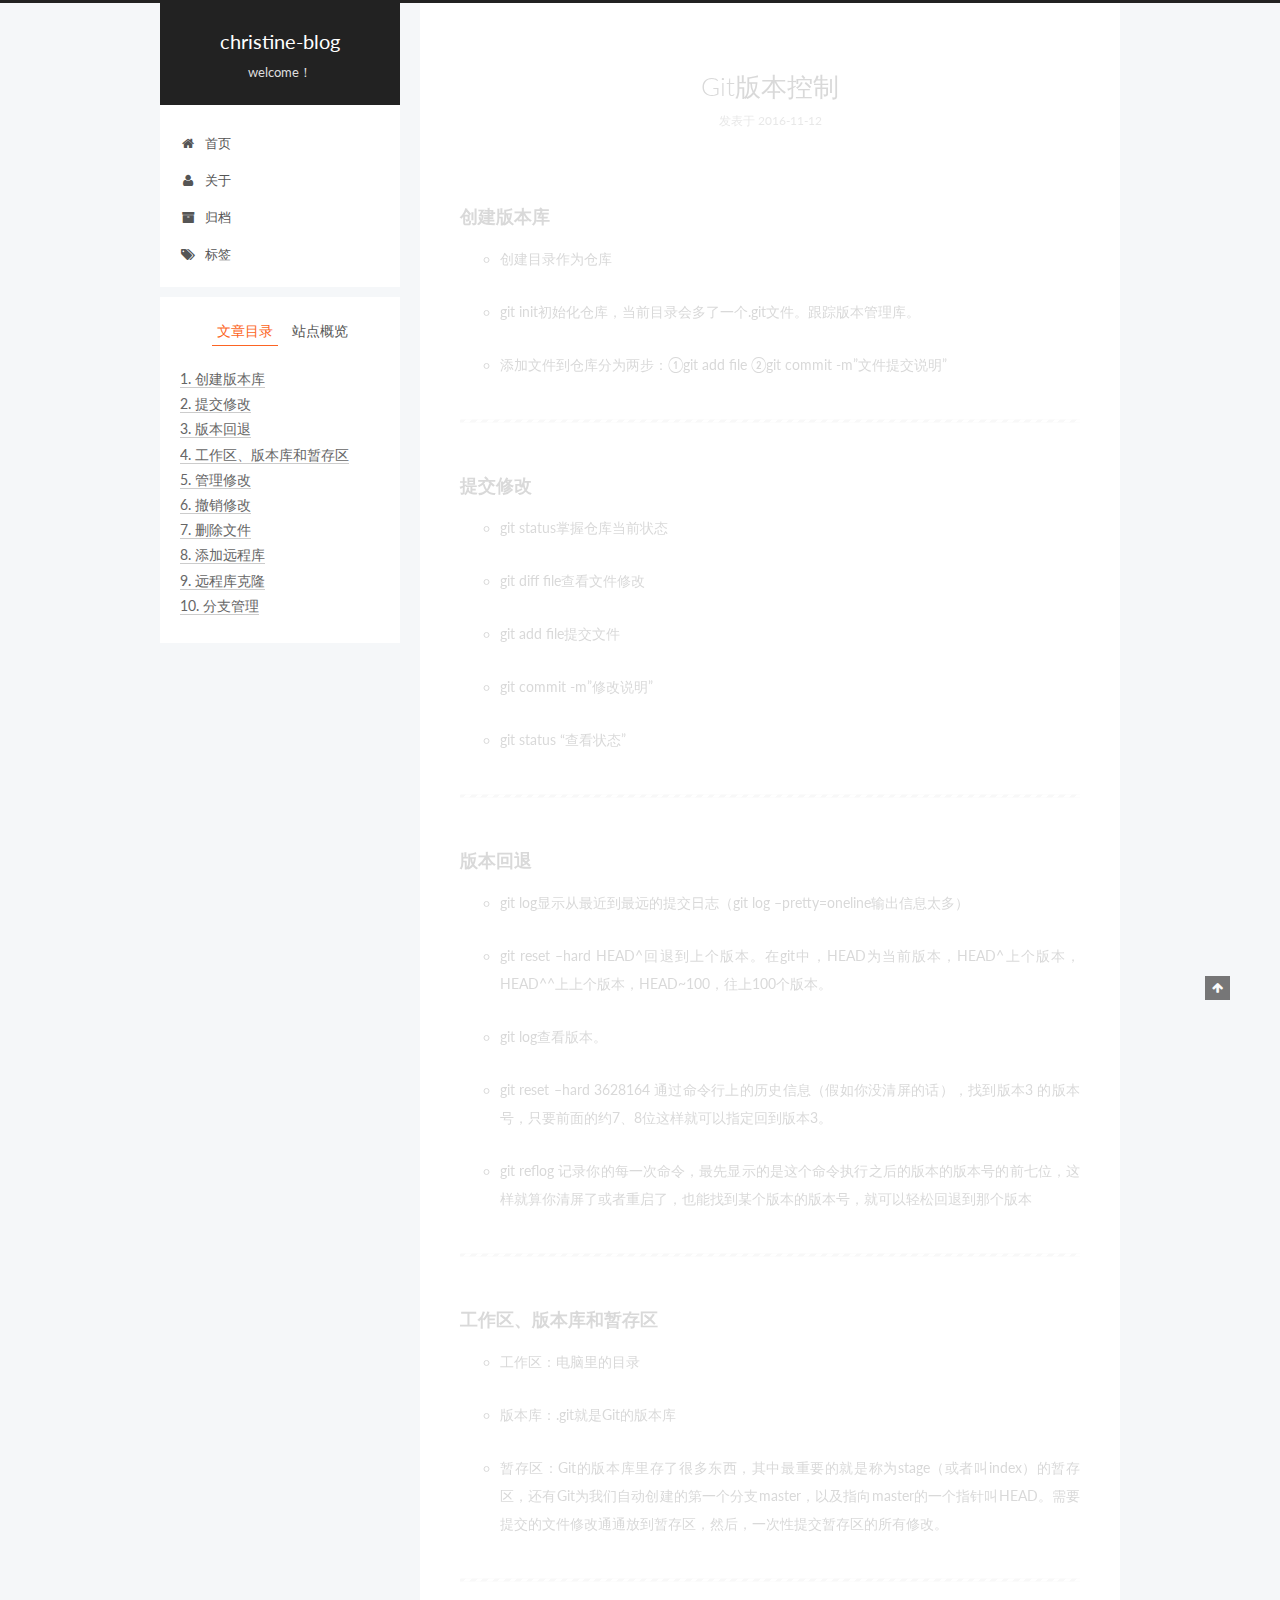
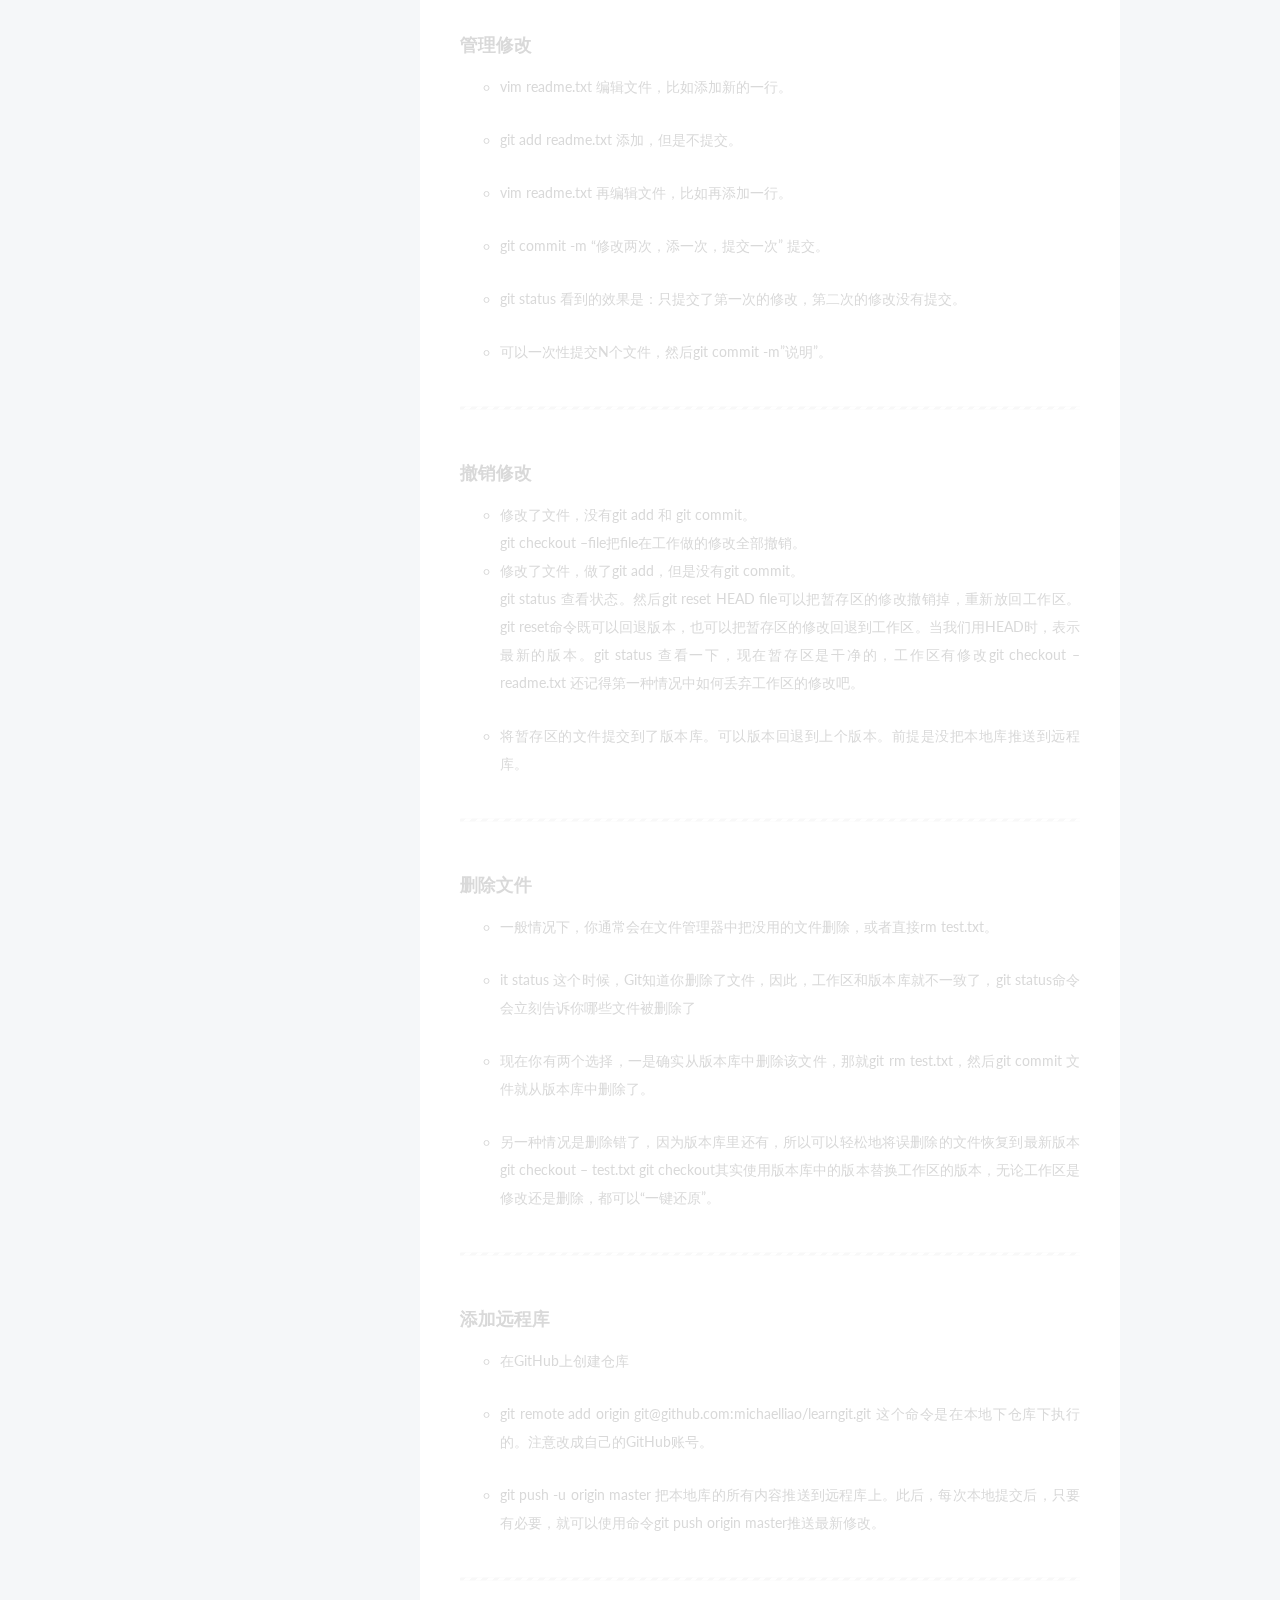
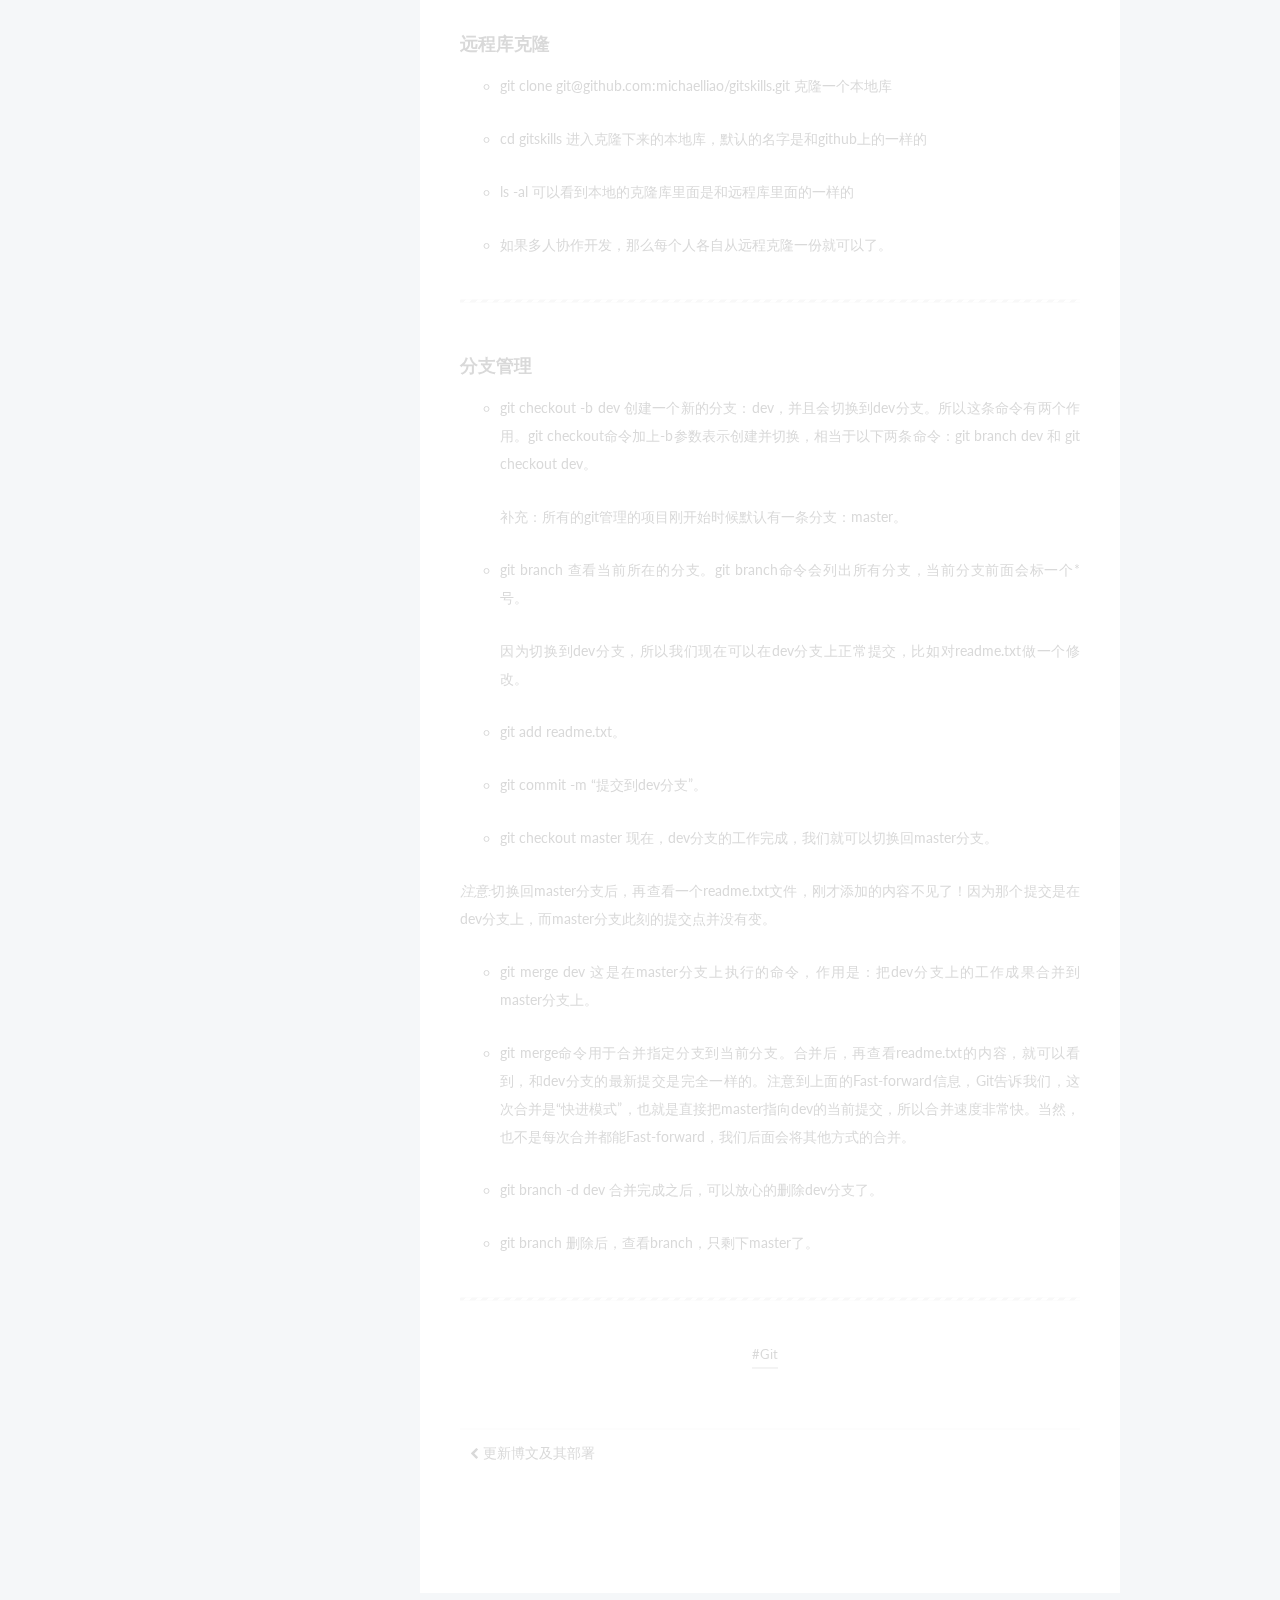
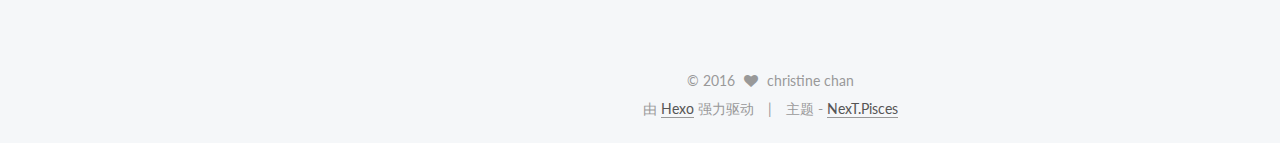
<file: 2016/11/12/Git版本控制/index.html>
<!doctype html>



  


<html class="theme-next pisces use-motion">
<head>
  <meta charset="UTF-8"/>
<meta http-equiv="X-UA-Compatible" content="IE=edge,chrome=1" />
<meta name="viewport" content="width=device-width, initial-scale=1, maximum-scale=1"/>



<meta http-equiv="Cache-Control" content="no-transform" />
<meta http-equiv="Cache-Control" content="no-siteapp" />












  
  
  <link href="/lib/fancybox/source/jquery.fancybox.css?v=2.1.5" rel="stylesheet" type="text/css" />




  
  
  
  

  
    
    
  

  

  

  

  

  
    
    
    <link href="//fonts.googleapis.com/css?family=Lato:300,300italic,400,400italic,700,700italic&subset=latin,latin-ext" rel="stylesheet" type="text/css">
  






<link href="/lib/font-awesome/css/font-awesome.min.css?v=4.4.0" rel="stylesheet" type="text/css" />

<link href="/css/main.css?v=5.0.2" rel="stylesheet" type="text/css" />


  <meta name="keywords" content="Git," />








  <link rel="shortcut icon" type="image/x-icon" href="/favicon.ico?v=5.0.2" />






<meta name="description" content="创建版本库
创建目录作为仓库

git init初始化仓库，当前目录会多了一个.git文件。跟踪版本管理库。

添加文件到仓库分为两步：①git add file ②git commit -m”文件提交说明”



提交修改
git status掌握仓库当前状态

git diff file查看文件修改

git add file提交文件

git commit -m”修改说明”

git sta">
<meta property="og:type" content="article">
<meta property="og:title" content="Git版本控制">
<meta property="og:url" content="http://yoursite.com/2016/11/12/Git版本控制/index.html">
<meta property="og:site_name" content="christine-blog">
<meta property="og:description" content="创建版本库
创建目录作为仓库

git init初始化仓库，当前目录会多了一个.git文件。跟踪版本管理库。

添加文件到仓库分为两步：①git add file ②git commit -m”文件提交说明”



提交修改
git status掌握仓库当前状态

git diff file查看文件修改

git add file提交文件

git commit -m”修改说明”

git sta">
<meta property="og:updated_time" content="2016-11-12T14:40:03.983Z">
<meta name="twitter:card" content="summary">
<meta name="twitter:title" content="Git版本控制">
<meta name="twitter:description" content="创建版本库
创建目录作为仓库

git init初始化仓库，当前目录会多了一个.git文件。跟踪版本管理库。

添加文件到仓库分为两步：①git add file ②git commit -m”文件提交说明”



提交修改
git status掌握仓库当前状态

git diff file查看文件修改

git add file提交文件

git commit -m”修改说明”

git sta">



<script type="text/javascript" id="hexo.configuration">
  var NexT = window.NexT || {};
  var CONFIG = {
    scheme: 'Pisces',
    sidebar: {"position":"left","display":"post"},
    fancybox: true,
    motion: true,
    duoshuo: {
      userId: '0',
      author: '博主'
    }
  };
</script>




  <link rel="canonical" href="http://yoursite.com/2016/11/12/Git版本控制/"/>


  <title> Git版本控制 | christine-blog </title>
</head>

<body itemscope itemtype="//schema.org/WebPage" lang="zh-Hans">

  










  
  
    
  

  <div class="container one-collumn sidebar-position-left page-post-detail ">
    <div class="headband"></div>

    <header id="header" class="header" itemscope itemtype="//schema.org/WPHeader">
      <div class="header-inner"><div class="site-meta ">
  

  <div class="custom-logo-site-title">
    <a href="/"  class="brand" rel="start">
      <span class="logo-line-before"><i></i></span>
      <span class="site-title">christine-blog</span>
      <span class="logo-line-after"><i></i></span>
    </a>
  </div>
  <p class="site-subtitle">welcome！</p>
</div>

<div class="site-nav-toggle">
  <button>
    <span class="btn-bar"></span>
    <span class="btn-bar"></span>
    <span class="btn-bar"></span>
  </button>
</div>

<nav class="site-nav">
  

  
    <ul id="menu" class="menu">
      
        
        <li class="menu-item menu-item-home">
          <a href="/" rel="section">
            
              <i class="menu-item-icon fa fa-fw fa-home"></i> <br />
            
            首页
          </a>
        </li>
      
        
        <li class="menu-item menu-item-about">
          <a href="/about" rel="section">
            
              <i class="menu-item-icon fa fa-fw fa-user"></i> <br />
            
            关于
          </a>
        </li>
      
        
        <li class="menu-item menu-item-archives">
          <a href="/archives" rel="section">
            
              <i class="menu-item-icon fa fa-fw fa-archive"></i> <br />
            
            归档
          </a>
        </li>
      
        
        <li class="menu-item menu-item-tags">
          <a href="/tags" rel="section">
            
              <i class="menu-item-icon fa fa-fw fa-tags"></i> <br />
            
            标签
          </a>
        </li>
      

      
    </ul>
  

  
</nav>

 </div>
    </header>

    <main id="main" class="main">
      <div class="main-inner">
        <div class="content-wrap">
          <div id="content" class="content">
            

  <div id="posts" class="posts-expand">
    

  
  

  
  
  

  <article class="post post-type-normal " itemscope itemtype="//schema.org/Article">

    
      <header class="post-header">

        
        
          <h1 class="post-title" itemprop="name headline">
            
            
              
                Git版本控制
              
            
          </h1>
        

        <div class="post-meta">
          <span class="post-time">
            <span class="post-meta-item-icon">
              <i class="fa fa-calendar-o"></i>
            </span>
            <span class="post-meta-item-text">发表于</span>
            <time itemprop="dateCreated" datetime="2016-11-12T20:06:52+08:00" content="2016-11-12">
              2016-11-12
            </time>
          </span>

          

          
            
          

          

          
          

          
        </div>
      </header>
    


    <div class="post-body" itemprop="articleBody">

      
      

      
        <h3 id="创建版本库"><a href="#创建版本库" class="headerlink" title="创建版本库"></a>创建版本库</h3><ul>
<li><p>创建目录作为仓库</p>
</li>
<li><p>git init初始化仓库，当前目录会多了一个.git文件。跟踪版本管理库。</p>
</li>
<li><p>添加文件到仓库分为两步：①git add file ②git commit -m”文件提交说明”</p>
</li>
</ul>
<hr>
<h3 id="提交修改"><a href="#提交修改" class="headerlink" title="提交修改"></a>提交修改</h3><ul>
<li><p>git status掌握仓库当前状态</p>
</li>
<li><p>git diff file查看文件修改</p>
</li>
<li><p>git add file提交文件</p>
</li>
<li><p>git commit -m”修改说明”</p>
</li>
<li><p>git status “查看状态”</p>
</li>
</ul>
<hr>
<h3 id="版本回退"><a href="#版本回退" class="headerlink" title="版本回退"></a>版本回退</h3><ul>
<li><p>git log显示从最近到最远的提交日志（git log –pretty=oneline输出信息太多）</p>
</li>
<li><p>git reset –hard HEAD^回退到上个版本。在git中，HEAD为当前版本，HEAD^上个版本，HEAD^^上上个版本，HEAD~100，往上100个版本。</p>
</li>
<li><p>git log查看版本。</p>
</li>
<li><p>git reset –hard 3628164 通过命令行上的历史信息（假如你没清屏的话），找到版本3 的版本号，只要前面的约7、8位这样就可以指定回到版本3。</p>
</li>
<li><p>git reflog 记录你的每一次命令，最先显示的是这个命令执行之后的版本的版本号的前七位，这样就算你清屏了或者重启了，也能找到某个版本的版本号，就可以轻松回退到那个版本</p>
</li>
</ul>
<hr>
<h3 id="工作区、版本库和暂存区"><a href="#工作区、版本库和暂存区" class="headerlink" title="工作区、版本库和暂存区"></a>工作区、版本库和暂存区</h3><ul>
<li><p>工作区：电脑里的目录</p>
</li>
<li><p>版本库：.git就是Git的版本库</p>
</li>
<li><p>暂存区：Git的版本库里存了很多东西，其中最重要的就是称为stage（或者叫index）的暂存区，还有Git为我们自动创建的第一个分支master，以及指向master的一个指针叫HEAD。需要提交的文件修改通通放到暂存区，然后，一次性提交暂存区的所有修改。</p>
</li>
</ul>
<hr>
<h3 id="管理修改"><a href="#管理修改" class="headerlink" title="管理修改"></a>管理修改</h3><ul>
<li><p>vim readme.txt 编辑文件，比如添加新的一行。</p>
</li>
<li><p>git add readme.txt 添加，但是不提交。</p>
</li>
<li><p>vim readme.txt 再编辑文件，比如再添加一行。</p>
</li>
<li><p>git commit -m “修改两次，添一次，提交一次” 提交。</p>
</li>
<li><p>git status 看到的效果是：只提交了第一次的修改，第二次的修改没有提交。</p>
</li>
<li><p>可以一次性提交N个文件，然后git commit -m”说明”。</p>
</li>
</ul>
<hr>
<h3 id="撤销修改"><a href="#撤销修改" class="headerlink" title="撤销修改"></a>撤销修改</h3><ul>
<li>修改了文件，没有git add 和 git commit。<br>git checkout –file把file在工作做的修改全部撤销。</li>
<li><p>修改了文件，做了git add，但是没有git commit。<br>git status 查看状态。然后git reset HEAD file可以把暂存区的修改撤销掉，重新放回工作区。git reset命令既可以回退版本，也可以把暂存区的修改回退到工作区。当我们用HEAD时，表示最新的版本。git status 查看一下，现在暂存区是干净的，工作区有修改git checkout – readme.txt 还记得第一种情况中如何丢弃工作区的修改吧。</p>
</li>
<li><p>将暂存区的文件提交到了版本库。可以版本回退到上个版本。前提是没把本地库推送到远程库。</p>
</li>
</ul>
<hr>
<h3 id="删除文件"><a href="#删除文件" class="headerlink" title="删除文件"></a>删除文件</h3><ul>
<li><p>一般情况下，你通常会在文件管理器中把没用的文件删除，或者直接rm test.txt。</p>
</li>
<li><p>it status 这个时候，Git知道你删除了文件，因此，工作区和版本库就不一致了，git status命令会立刻告诉你哪些文件被删除了</p>
</li>
<li><p>现在你有两个选择，一是确实从版本库中删除该文件，那就git rm test.txt，然后git commit 文件就从版本库中删除了。</p>
</li>
<li><p>另一种情况是删除错了，因为版本库里还有，所以可以轻松地将误删除的文件恢复到最新版本git checkout – test.txt git checkout其实使用版本库中的版本替换工作区的版本，无论工作区是修改还是删除，都可以“一键还原”。</p>
</li>
</ul>
<hr>
<h3 id="添加远程库"><a href="#添加远程库" class="headerlink" title="添加远程库"></a>添加远程库</h3><ul>
<li><p>在GitHub上创建仓库</p>
</li>
<li><p>git remote add origin git@github.com:michaelliao/learngit.git 这个命令是在本地下仓库下执行的。注意改成自己的GitHub账号。</p>
</li>
<li><p>git push -u origin master 把本地库的所有内容推送到远程库上。此后，每次本地提交后，只要有必要，就可以使用命令git push origin master推送最新修改。</p>
</li>
</ul>
<hr>
<h3 id="远程库克隆"><a href="#远程库克隆" class="headerlink" title="远程库克隆"></a>远程库克隆</h3><ul>
<li><p>git clone git@github.com:michaelliao/gitskills.git 克隆一个本地库</p>
</li>
<li><p>cd gitskills 进入克隆下来的本地库，默认的名字是和github上的一样的</p>
</li>
<li><p>ls -al 可以看到本地的克隆库里面是和远程库里面的一样的</p>
</li>
<li><p>如果多人协作开发，那么每个人各自从远程克隆一份就可以了。</p>
</li>
</ul>
<hr>
<h3 id="分支管理"><a href="#分支管理" class="headerlink" title="分支管理"></a>分支管理</h3><ul>
<li><p>git checkout -b dev 创建一个新的分支：dev，并且会切换到dev分支。所以这条命令有两个作用。git checkout命令加上-b参数表示创建并切换，相当于以下两条命令：git branch dev 和 git checkout dev。</p>
<p> 补充：所有的git管理的项目刚开始时候默认有一条分支：master。</p>
</li>
<li><p>git branch 查看当前所在的分支。git branch命令会列出所有分支，当前分支前面会标一个*号。</p>
<p>  因为切换到dev分支，所以我们现在可以在dev分支上正常提交，比如对readme.txt做一个修改。</p>
</li>
<li><p>git add readme.txt。</p>
</li>
<li><p>git commit -m “提交到dev分支”。</p>
</li>
<li><p>git checkout master 现在，dev分支的工作完成，我们就可以切换回master分支。</p>
</li>
</ul>
<p><em>注意:</em>切换回master分支后，再查看一个readme.txt文件，刚才添加的内容不见了！因为那个提交是在dev分支上，而master分支此刻的提交点并没有变。</p>
<ul>
<li><p>git merge dev 这是在master分支上执行的命令，作用是：把dev分支上的工作成果合并到master分支上。</p>
</li>
<li><p>git merge命令用于合并指定分支到当前分支。合并后，再查看readme.txt的内容，就可以看到，和dev分支的最新提交是完全一样的。注意到上面的Fast-forward信息，Git告诉我们，这次合并是“快进模式”，也就是直接把master指向dev的当前提交，所以合并速度非常快。当然，也不是每次合并都能Fast-forward，我们后面会将其他方式的合并。</p>
</li>
<li><p>git branch -d dev 合并完成之后，可以放心的删除dev分支了。</p>
</li>
<li><p>git branch 删除后，查看branch，只剩下master了。</p>
</li>
</ul>
<hr>

      
    </div>

    <div>
      
        

      
    </div>

    <div>
      
        

      
    </div>

    <footer class="post-footer">
      
        <div class="post-tags">
          
            <a href="/tags/Git/" rel="tag">#Git</a>
          
        </div>
      

      
        <div class="post-nav">
          <div class="post-nav-next post-nav-item">
            
              <a href="/2016/11/12/更新博文及其部署/" rel="next" title="更新博文及其部署">
                <i class="fa fa-chevron-left"></i> 更新博文及其部署
              </a>
            
          </div>

          <div class="post-nav-prev post-nav-item">
            
          </div>
        </div>
      

      
      
    </footer>
  </article>



    <div class="post-spread">
      
    </div>
  </div>


          </div>
          


          
  <div class="comments" id="comments">
    
  </div>


        </div>
        
          
  
  <div class="sidebar-toggle">
    <div class="sidebar-toggle-line-wrap">
      <span class="sidebar-toggle-line sidebar-toggle-line-first"></span>
      <span class="sidebar-toggle-line sidebar-toggle-line-middle"></span>
      <span class="sidebar-toggle-line sidebar-toggle-line-last"></span>
    </div>
  </div>

  <aside id="sidebar" class="sidebar">
    <div class="sidebar-inner">

      

      
        <ul class="sidebar-nav motion-element">
          <li class="sidebar-nav-toc sidebar-nav-active" data-target="post-toc-wrap" >
            文章目录
          </li>
          <li class="sidebar-nav-overview" data-target="site-overview">
            站点概览
          </li>
        </ul>
      

      <section class="site-overview sidebar-panel ">
        <div class="site-author motion-element" itemprop="author" itemscope itemtype="//schema.org/Person">
          <img class="site-author-image" itemprop="image"
               src="/images/avatar.gif"
               alt="christine chan" />
          <p class="site-author-name" itemprop="name">christine chan</p>
          <p class="site-description motion-element" itemprop="description">a little blog</p>
        </div>
        <nav class="site-state motion-element">
          <div class="site-state-item site-state-posts">
            <a href="/archives">
              <span class="site-state-item-count">4</span>
              <span class="site-state-item-name">日志</span>
            </a>
          </div>

          

          
            <div class="site-state-item site-state-tags">
              <a href="/tags">
                <span class="site-state-item-count">2</span>
                <span class="site-state-item-name">标签</span>
              </a>
            </div>
          

        </nav>

        

        <div class="links-of-author motion-element">
          
        </div>

        
        

        
        

      </section>

      
        <section class="post-toc-wrap motion-element sidebar-panel sidebar-panel-active">
          <div class="post-toc">
            
              
            
            
              <div class="post-toc-content"><ol class="nav"><li class="nav-item nav-level-3"><a class="nav-link" href="#创建版本库"><span class="nav-number">1.</span> <span class="nav-text">创建版本库</span></a></li><li class="nav-item nav-level-3"><a class="nav-link" href="#提交修改"><span class="nav-number">2.</span> <span class="nav-text">提交修改</span></a></li><li class="nav-item nav-level-3"><a class="nav-link" href="#版本回退"><span class="nav-number">3.</span> <span class="nav-text">版本回退</span></a></li><li class="nav-item nav-level-3"><a class="nav-link" href="#工作区、版本库和暂存区"><span class="nav-number">4.</span> <span class="nav-text">工作区、版本库和暂存区</span></a></li><li class="nav-item nav-level-3"><a class="nav-link" href="#管理修改"><span class="nav-number">5.</span> <span class="nav-text">管理修改</span></a></li><li class="nav-item nav-level-3"><a class="nav-link" href="#撤销修改"><span class="nav-number">6.</span> <span class="nav-text">撤销修改</span></a></li><li class="nav-item nav-level-3"><a class="nav-link" href="#删除文件"><span class="nav-number">7.</span> <span class="nav-text">删除文件</span></a></li><li class="nav-item nav-level-3"><a class="nav-link" href="#添加远程库"><span class="nav-number">8.</span> <span class="nav-text">添加远程库</span></a></li><li class="nav-item nav-level-3"><a class="nav-link" href="#远程库克隆"><span class="nav-number">9.</span> <span class="nav-text">远程库克隆</span></a></li><li class="nav-item nav-level-3"><a class="nav-link" href="#分支管理"><span class="nav-number">10.</span> <span class="nav-text">分支管理</span></a></li></ol></div>
            
          </div>
        </section>
      

    </div>
  </aside>


        
      </div>
    </main>

    <footer id="footer" class="footer">
      <div class="footer-inner">
        <div class="copyright" >
  
  &copy; 
  <span itemprop="copyrightYear">2016</span>
  <span class="with-love">
    <i class="fa fa-heart"></i>
  </span>
  <span class="author" itemprop="copyrightHolder">christine chan</span>
</div>

<div class="powered-by">
  由 <a class="theme-link" href="https://hexo.io">Hexo</a> 强力驱动
</div>

<div class="theme-info">
  主题 -
  <a class="theme-link" href="https://github.com/iissnan/hexo-theme-next">
    NexT.Pisces
  </a>
</div>

        

        
      </div>
    </footer>

    <div class="back-to-top">
      <i class="fa fa-arrow-up"></i>
    </div>
  </div>

  

<script type="text/javascript">
  if (Object.prototype.toString.call(window.Promise) !== '[object Function]') {
    window.Promise = null;
  }
</script>









  



  
  <script type="text/javascript" src="/lib/jquery/index.js?v=2.1.3"></script>

  
  <script type="text/javascript" src="/lib/fastclick/lib/fastclick.min.js?v=1.0.6"></script>

  
  <script type="text/javascript" src="/lib/jquery_lazyload/jquery.lazyload.js?v=1.9.7"></script>

  
  <script type="text/javascript" src="/lib/velocity/velocity.min.js?v=1.2.1"></script>

  
  <script type="text/javascript" src="/lib/velocity/velocity.ui.min.js?v=1.2.1"></script>

  
  <script type="text/javascript" src="/lib/fancybox/source/jquery.fancybox.pack.js?v=2.1.5"></script>


  


  <script type="text/javascript" src="/js/src/utils.js?v=5.0.2"></script>

  <script type="text/javascript" src="/js/src/motion.js?v=5.0.2"></script>



  
  


  <script type="text/javascript" src="/js/src/affix.js?v=5.0.2"></script>

  <script type="text/javascript" src="/js/src/schemes/pisces.js?v=5.0.2"></script>



  
  <script type="text/javascript" src="/js/src/scrollspy.js?v=5.0.2"></script>
<script type="text/javascript" src="/js/src/post-details.js?v=5.0.2"></script>



  


  <script type="text/javascript" src="/js/src/bootstrap.js?v=5.0.2"></script>



  



  




  
  

  

  

  

  


</body>
</html>
</file>
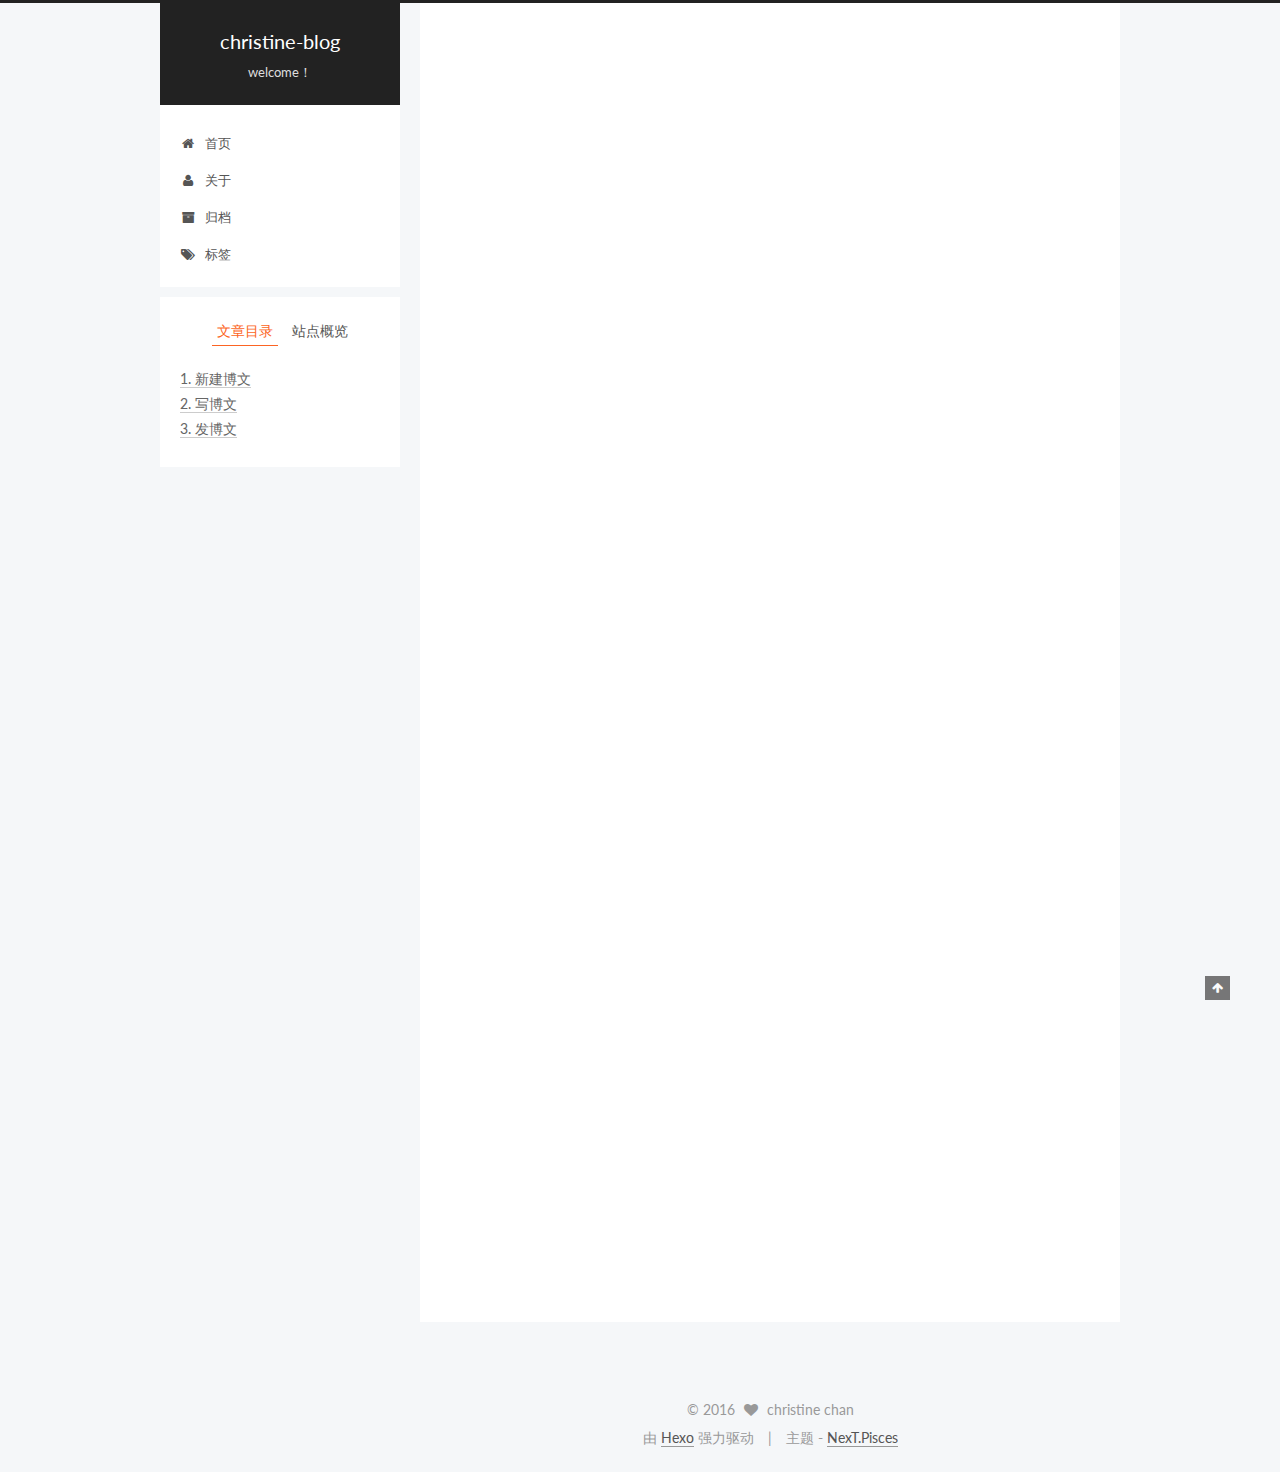
<file: 2016/11/12/更新博文及其部署/index.html>
<!doctype html>



  


<html class="theme-next pisces use-motion">
<head>
  <meta charset="UTF-8"/>
<meta http-equiv="X-UA-Compatible" content="IE=edge,chrome=1" />
<meta name="viewport" content="width=device-width, initial-scale=1, maximum-scale=1"/>



<meta http-equiv="Cache-Control" content="no-transform" />
<meta http-equiv="Cache-Control" content="no-siteapp" />












  
  
  <link href="/lib/fancybox/source/jquery.fancybox.css?v=2.1.5" rel="stylesheet" type="text/css" />




  
  
  
  

  
    
    
  

  

  

  

  

  
    
    
    <link href="//fonts.googleapis.com/css?family=Lato:300,300italic,400,400italic,700,700italic&subset=latin,latin-ext" rel="stylesheet" type="text/css">
  






<link href="/lib/font-awesome/css/font-awesome.min.css?v=4.4.0" rel="stylesheet" type="text/css" />

<link href="/css/main.css?v=5.0.2" rel="stylesheet" type="text/css" />


  <meta name="keywords" content="hexo," />








  <link rel="shortcut icon" type="image/x-icon" href="/favicon.ico?v=5.0.2" />






<meta name="description" content="新建博文
第一种方法： hexo new “博文题目”
第二种方法： 直接在hexo目录下的source_posts下 新建 博文名.md文件


写博文直接用markdown编辑器编辑博文。markdown入门指南

发博文啦啦啦！终于到最后一步了。只有发表了才能被看到呀！将博客部署到GitHub。

hexo clean （清除缓冲）
hexo generate （生成静态文件）
hexo s">
<meta property="og:type" content="article">
<meta property="og:title" content="更新博文及其部署">
<meta property="og:url" content="http://yoursite.com/2016/11/12/更新博文及其部署/index.html">
<meta property="og:site_name" content="christine-blog">
<meta property="og:description" content="新建博文
第一种方法： hexo new “博文题目”
第二种方法： 直接在hexo目录下的source_posts下 新建 博文名.md文件


写博文直接用markdown编辑器编辑博文。markdown入门指南

发博文啦啦啦！终于到最后一步了。只有发表了才能被看到呀！将博客部署到GitHub。

hexo clean （清除缓冲）
hexo generate （生成静态文件）
hexo s">
<meta property="og:updated_time" content="2016-11-12T03:52:15.897Z">
<meta name="twitter:card" content="summary">
<meta name="twitter:title" content="更新博文及其部署">
<meta name="twitter:description" content="新建博文
第一种方法： hexo new “博文题目”
第二种方法： 直接在hexo目录下的source_posts下 新建 博文名.md文件


写博文直接用markdown编辑器编辑博文。markdown入门指南

发博文啦啦啦！终于到最后一步了。只有发表了才能被看到呀！将博客部署到GitHub。

hexo clean （清除缓冲）
hexo generate （生成静态文件）
hexo s">



<script type="text/javascript" id="hexo.configuration">
  var NexT = window.NexT || {};
  var CONFIG = {
    scheme: 'Pisces',
    sidebar: {"position":"left","display":"post"},
    fancybox: true,
    motion: true,
    duoshuo: {
      userId: '0',
      author: '博主'
    }
  };
</script>




  <link rel="canonical" href="http://yoursite.com/2016/11/12/更新博文及其部署/"/>


  <title> 更新博文及其部署 | christine-blog </title>
</head>

<body itemscope itemtype="//schema.org/WebPage" lang="zh-Hans">

  










  
  
    
  

  <div class="container one-collumn sidebar-position-left page-post-detail ">
    <div class="headband"></div>

    <header id="header" class="header" itemscope itemtype="//schema.org/WPHeader">
      <div class="header-inner"><div class="site-meta ">
  

  <div class="custom-logo-site-title">
    <a href="/"  class="brand" rel="start">
      <span class="logo-line-before"><i></i></span>
      <span class="site-title">christine-blog</span>
      <span class="logo-line-after"><i></i></span>
    </a>
  </div>
  <p class="site-subtitle">welcome！</p>
</div>

<div class="site-nav-toggle">
  <button>
    <span class="btn-bar"></span>
    <span class="btn-bar"></span>
    <span class="btn-bar"></span>
  </button>
</div>

<nav class="site-nav">
  

  
    <ul id="menu" class="menu">
      
        
        <li class="menu-item menu-item-home">
          <a href="/" rel="section">
            
              <i class="menu-item-icon fa fa-fw fa-home"></i> <br />
            
            首页
          </a>
        </li>
      
        
        <li class="menu-item menu-item-about">
          <a href="/about" rel="section">
            
              <i class="menu-item-icon fa fa-fw fa-user"></i> <br />
            
            关于
          </a>
        </li>
      
        
        <li class="menu-item menu-item-archives">
          <a href="/archives" rel="section">
            
              <i class="menu-item-icon fa fa-fw fa-archive"></i> <br />
            
            归档
          </a>
        </li>
      
        
        <li class="menu-item menu-item-tags">
          <a href="/tags" rel="section">
            
              <i class="menu-item-icon fa fa-fw fa-tags"></i> <br />
            
            标签
          </a>
        </li>
      

      
    </ul>
  

  
</nav>

 </div>
    </header>

    <main id="main" class="main">
      <div class="main-inner">
        <div class="content-wrap">
          <div id="content" class="content">
            

  <div id="posts" class="posts-expand">
    

  
  

  
  
  

  <article class="post post-type-normal " itemscope itemtype="//schema.org/Article">

    
      <header class="post-header">

        
        
          <h1 class="post-title" itemprop="name headline">
            
            
              
                更新博文及其部署
              
            
          </h1>
        

        <div class="post-meta">
          <span class="post-time">
            <span class="post-meta-item-icon">
              <i class="fa fa-calendar-o"></i>
            </span>
            <span class="post-meta-item-text">发表于</span>
            <time itemprop="dateCreated" datetime="2016-11-12T11:17:01+08:00" content="2016-11-12">
              2016-11-12
            </time>
          </span>

          

          
            
          

          

          
          

          
        </div>
      </header>
    


    <div class="post-body" itemprop="articleBody">

      
      

      
        <h3 id="新建博文"><a href="#新建博文" class="headerlink" title="新建博文"></a>新建博文</h3><ul>
<li>第一种方法： hexo new “博文题目”</li>
<li>第二种方法： 直接在hexo目录下的source_posts下 新建 博文名.md文件</li>
</ul>
<hr>
<h3 id="写博文"><a href="#写博文" class="headerlink" title="写博文"></a>写博文</h3><p>直接用markdown编辑器编辑博文。<br><a href="http://www.appinn.com/markdown/" target="_blank" rel="external">markdown入门指南</a></p>
<hr>
<h3 id="发博文"><a href="#发博文" class="headerlink" title="发博文"></a>发博文</h3><p>啦啦啦！终于到最后一步了。只有发表了才能被看到呀！将博客部署到GitHub。</p>
<ul>
<li>hexo clean （清除缓冲）</li>
<li>hexo generate （生成静态文件）</li>
<li>hexo server （本地浏览）</li>
<li>hexo deploy （部署到GitHub）</li>
</ul>
<p>快捷命令<br>hexo generate == hexo g<br>hexo sever == hexo s<br>hexo deploy == hexo d</p>
<hr>
<p>刷新你的个人博客，就可以看到新鲜出炉的博文啦！</p>

      
    </div>

    <div>
      
        

      
    </div>

    <div>
      
        

      
    </div>

    <footer class="post-footer">
      
        <div class="post-tags">
          
            <a href="/tags/hexo/" rel="tag">#hexo</a>
          
        </div>
      

      
        <div class="post-nav">
          <div class="post-nav-next post-nav-item">
            
              <a href="/2016/10/30/我的第一篇博文记录/" rel="next" title="我的第一篇博文记录">
                <i class="fa fa-chevron-left"></i> 我的第一篇博文记录
              </a>
            
          </div>

          <div class="post-nav-prev post-nav-item">
            
              <a href="/2016/11/12/Git版本控制/" rel="prev" title="Git版本控制">
                Git版本控制 <i class="fa fa-chevron-right"></i>
              </a>
            
          </div>
        </div>
      

      
      
    </footer>
  </article>



    <div class="post-spread">
      
    </div>
  </div>


          </div>
          


          
  <div class="comments" id="comments">
    
  </div>


        </div>
        
          
  
  <div class="sidebar-toggle">
    <div class="sidebar-toggle-line-wrap">
      <span class="sidebar-toggle-line sidebar-toggle-line-first"></span>
      <span class="sidebar-toggle-line sidebar-toggle-line-middle"></span>
      <span class="sidebar-toggle-line sidebar-toggle-line-last"></span>
    </div>
  </div>

  <aside id="sidebar" class="sidebar">
    <div class="sidebar-inner">

      

      
        <ul class="sidebar-nav motion-element">
          <li class="sidebar-nav-toc sidebar-nav-active" data-target="post-toc-wrap" >
            文章目录
          </li>
          <li class="sidebar-nav-overview" data-target="site-overview">
            站点概览
          </li>
        </ul>
      

      <section class="site-overview sidebar-panel ">
        <div class="site-author motion-element" itemprop="author" itemscope itemtype="//schema.org/Person">
          <img class="site-author-image" itemprop="image"
               src="/images/avatar.gif"
               alt="christine chan" />
          <p class="site-author-name" itemprop="name">christine chan</p>
          <p class="site-description motion-element" itemprop="description">a little blog</p>
        </div>
        <nav class="site-state motion-element">
          <div class="site-state-item site-state-posts">
            <a href="/archives">
              <span class="site-state-item-count">4</span>
              <span class="site-state-item-name">日志</span>
            </a>
          </div>

          

          
            <div class="site-state-item site-state-tags">
              <a href="/tags">
                <span class="site-state-item-count">2</span>
                <span class="site-state-item-name">标签</span>
              </a>
            </div>
          

        </nav>

        

        <div class="links-of-author motion-element">
          
        </div>

        
        

        
        

      </section>

      
        <section class="post-toc-wrap motion-element sidebar-panel sidebar-panel-active">
          <div class="post-toc">
            
              
            
            
              <div class="post-toc-content"><ol class="nav"><li class="nav-item nav-level-3"><a class="nav-link" href="#新建博文"><span class="nav-number">1.</span> <span class="nav-text">新建博文</span></a></li><li class="nav-item nav-level-3"><a class="nav-link" href="#写博文"><span class="nav-number">2.</span> <span class="nav-text">写博文</span></a></li><li class="nav-item nav-level-3"><a class="nav-link" href="#发博文"><span class="nav-number">3.</span> <span class="nav-text">发博文</span></a></li></ol></div>
            
          </div>
        </section>
      

    </div>
  </aside>


        
      </div>
    </main>

    <footer id="footer" class="footer">
      <div class="footer-inner">
        <div class="copyright" >
  
  &copy; 
  <span itemprop="copyrightYear">2016</span>
  <span class="with-love">
    <i class="fa fa-heart"></i>
  </span>
  <span class="author" itemprop="copyrightHolder">christine chan</span>
</div>

<div class="powered-by">
  由 <a class="theme-link" href="https://hexo.io">Hexo</a> 强力驱动
</div>

<div class="theme-info">
  主题 -
  <a class="theme-link" href="https://github.com/iissnan/hexo-theme-next">
    NexT.Pisces
  </a>
</div>

        

        
      </div>
    </footer>

    <div class="back-to-top">
      <i class="fa fa-arrow-up"></i>
    </div>
  </div>

  

<script type="text/javascript">
  if (Object.prototype.toString.call(window.Promise) !== '[object Function]') {
    window.Promise = null;
  }
</script>









  



  
  <script type="text/javascript" src="/lib/jquery/index.js?v=2.1.3"></script>

  
  <script type="text/javascript" src="/lib/fastclick/lib/fastclick.min.js?v=1.0.6"></script>

  
  <script type="text/javascript" src="/lib/jquery_lazyload/jquery.lazyload.js?v=1.9.7"></script>

  
  <script type="text/javascript" src="/lib/velocity/velocity.min.js?v=1.2.1"></script>

  
  <script type="text/javascript" src="/lib/velocity/velocity.ui.min.js?v=1.2.1"></script>

  
  <script type="text/javascript" src="/lib/fancybox/source/jquery.fancybox.pack.js?v=2.1.5"></script>


  


  <script type="text/javascript" src="/js/src/utils.js?v=5.0.2"></script>

  <script type="text/javascript" src="/js/src/motion.js?v=5.0.2"></script>



  
  


  <script type="text/javascript" src="/js/src/affix.js?v=5.0.2"></script>

  <script type="text/javascript" src="/js/src/schemes/pisces.js?v=5.0.2"></script>



  
  <script type="text/javascript" src="/js/src/scrollspy.js?v=5.0.2"></script>
<script type="text/javascript" src="/js/src/post-details.js?v=5.0.2"></script>



  


  <script type="text/javascript" src="/js/src/bootstrap.js?v=5.0.2"></script>



  



  




  
  

  

  

  

  


</body>
</html>
</file>
<file: css/main.css>
/* normalize.css v3.0.2 | MIT License | git.io/normalize */
html {
  font-family: sans-serif; /* 1 */
  -ms-text-size-adjust: 100%; /* 2 */
  -webkit-text-size-adjust: 100%; /* 2 */
}
body {
  margin: 0;
}
article,
aside,
details,
figcaption,
figure,
footer,
header,
hgroup,
main,
menu,
nav,
section,
summary {
  display: block;
}
audio,
canvas,
progress,
video {
  display: inline-block; /* 1 */
  vertical-align: baseline; /* 2 */
}
audio:not([controls]) {
  display: none;
  height: 0;
}
[hidden],
template {
  display: none;
}
a {
  background-color: transparent;
}
a:active,
a:hover {
  outline: 0;
}
abbr[title] {
  border-bottom: 1px dotted;
}
b,
strong {
  font-weight: bold;
}
dfn {
  font-style: italic;
}
h1 {
  font-size: 2em;
  margin: 0.67em 0;
}
mark {
  background: #ff0;
  color: #000;
}
small {
  font-size: 80%;
}
sub,
sup {
  font-size: 75%;
  line-height: 0;
  position: relative;
  vertical-align: baseline;
}
sup {
  top: -0.5em;
}
sub {
  bottom: -0.25em;
}
img {
  border: 0;
}
svg:not(:root) {
  overflow: hidden;
}
figure {
  margin: 1em 40px;
}
hr {
  -moz-box-sizing: content-box;
  box-sizing: content-box;
  height: 0;
}
pre {
  overflow: auto;
}
code,
kbd,
pre,
samp {
  font-family: monospace, monospace;
  font-size: 1em;
}
button,
input,
optgroup,
select,
textarea {
  color: inherit; /* 1 */
  font: inherit; /* 2 */
  margin: 0; /* 3 */
}
button {
  overflow: visible;
}
button,
select {
  text-transform: none;
}
button,
html input[type="button"],
input[type="reset"],
input[type="submit"] {
  -webkit-appearance: button; /* 2 */
  cursor: pointer; /* 3 */
}
button[disabled],
html input[disabled] {
  cursor: default;
}
button::-moz-focus-inner,
input::-moz-focus-inner {
  border: 0;
  padding: 0;
}
input {
  line-height: normal;
}
input[type="checkbox"],
input[type="radio"] {
  box-sizing: border-box; /* 1 */
  padding: 0; /* 2 */
}
input[type="number"]::-webkit-inner-spin-button,
input[type="number"]::-webkit-outer-spin-button {
  height: auto;
}
input[type="search"] {
  -webkit-appearance: textfield; /* 1 */
  -moz-box-sizing: content-box;
  -webkit-box-sizing: content-box; /* 2 */
  box-sizing: content-box;
}
input[type="search"]::-webkit-search-cancel-button,
input[type="search"]::-webkit-search-decoration {
  -webkit-appearance: none;
}
fieldset {
  border: 1px solid #c0c0c0;
  margin: 0 2px;
  padding: 0.35em 0.625em 0.75em;
}
legend {
  border: 0; /* 1 */
  padding: 0; /* 2 */
}
textarea {
  overflow: auto;
}
optgroup {
  font-weight: bold;
}
table {
  border-collapse: collapse;
  border-spacing: 0;
}
td,
th {
  padding: 0;
}
::selection {
  background: #262a30;
  color: #fff;
}
body {
  position: relative;
  font-family: 'Lato', "PingFang SC", "Microsoft YaHei", sans-serif;
  font-size: 14px;
  line-height: 2;
  color: #555;
  background: #fff;
}
@media (max-width: 767px) {
  body {
    padding-right: 0 !important;
  }
}
@media (min-width: 768px) and (max-width: 991px) {
  body {
    padding-right: 0 !important;
  }
}
@media (min-width: 1600px) {
  body {
    font-size: 16px;
  }
}
h1,
h2,
h3,
h4,
h5,
h6 {
  margin: 0;
  padding: 0;
  font-weight: bold;
  line-height: 1.5;
  font-family: 'Lato', "PingFang SC", "Microsoft YaHei", sans-serif;
}
h2,
h3,
h4,
h5,
h6 {
  margin: 20px 0 15px;
}
h1 {
  font-size: 22px;
}
@media (max-width: 767px) {
  h1 {
    font-size: 18px;
  }
}
h2 {
  font-size: 20px;
}
@media (max-width: 767px) {
  h2 {
    font-size: 16px;
  }
}
h3 {
  font-size: 18px;
}
@media (max-width: 767px) {
  h3 {
    font-size: 14px;
  }
}
h4 {
  font-size: 16px;
}
@media (max-width: 767px) {
  h4 {
    font-size: 12px;
  }
}
h5 {
  font-size: 14px;
}
@media (max-width: 767px) {
  h5 {
    font-size: 10px;
  }
}
h6 {
  font-size: 12px;
}
@media (max-width: 767px) {
  h6 {
    font-size: 8px;
  }
}
p {
  margin: 0 0 25px 0;
}
a {
  color: #555;
  text-decoration: none;
  border-bottom: 1px solid #999;
  word-wrap: break-word;
}
a:hover {
  color: #222;
  border-bottom-color: #222;
}
ul {
  list-style: none;
}
blockquote {
  margin: 0;
  padding: 0;
}
img {
  display: block;
  margin: auto;
  max-width: 100%;
  height: auto;
}
hr {
  margin: 40px 0;
  height: 3px;
  border: none;
  background-color: #ddd;
  background-image: repeating-linear-gradient(-45deg, #fff, #fff 4px, transparent 4px, transparent 8px);
}
blockquote {
  padding: 0 15px;
  color: #666;
  border-left: 4px solid #ddd;
}
blockquote cite::before {
  content: "-";
  padding: 0 5px;
}
dt {
  font-weight: 700;
}
dd {
  margin: 0;
  padding: 0;
}
.text-left {
  text-align: left;
}
.text-center {
  text-align: center;
}
.text-right {
  text-align: right;
}
.text-justify {
  text-align: justify;
}
.text-nowrap {
  white-space: nowrap;
}
.text-lowercase {
  text-transform: lowercase;
}
.text-uppercase {
  text-transform: uppercase;
}
.text-capitalize {
  text-transform: capitalize;
}
.center-block {
  display: block;
  margin-left: auto;
  margin-right: auto;
}
.clearfix:before,
.clearfix:after {
  content: " ";
  display: table;
}
.clearfix:after {
  clear: both;
}
.pullquote {
  width: 45%;
}
.pullquote.left {
  float: left;
  margin-left: 5px;
  margin-right: 10px;
}
.pullquote.right {
  float: right;
  margin-left: 10px;
  margin-right: 5px;
}
.affix.affix.affix {
  position: fixed;
}
.translation {
  margin-top: -20px;
  font-size: 14px;
  color: #999;
}
.scrollbar-measure {
  width: 100px;
  height: 100px;
  overflow: scroll;
  position: absolute;
  top: -9999px;
}
.use-motion .motion-element {
  opacity: 0;
}
#local-search-input {
  padding: 3px;
  border: none;
  text-indent: 14px;
  border-radius: 0;
  width: 140px;
  outline: none;
  border-bottom: 1px solid #999;
  background: inherit;
  opacity: 0.5;
}
#local-search-input:focus {
  opacity: 1;
}
.search-icon {
  position: absolute;
  top: 9px;
}
table {
  margin: 20px 0;
  width: 100%;
  border-collapse: collapse;
  border-spacing: 0;
  border: 1px solid #ddd;
  font-size: 14px;
  table-layout: fixed;
  word-wrap: break-all;
}
table>tbody>tr:nth-of-type(odd) {
  background-color: #f9f9f9;
}
table>tbody>tr:hover {
  background-color: #f5f5f5;
}
caption,
th,
td {
  padding: 8px;
  text-align: left;
  vertical-align: middle;
  font-weight: normal;
}
th,
td {
  border-bottom: 3px solid #ddd;
  border-right: 1px solid #eee;
}
th {
  padding-bottom: 10px;
  font-weight: 700;
}
td {
  border-bottom-width: 1px;
}
html,
body {
  height: 100%;
}
.container {
  position: relative;
  min-height: 100%;
}
.header-inner {
  margin: 0 auto;
  padding: 100px 0 70px;
  width: 700px;
}
@media (min-width: 1600px) {
  .container .header-inner {
    width: 900px;
  }
}
.main {
  padding-bottom: 150px;
}
.main-inner {
  margin: 0 auto;
  width: 700px;
}
@media (min-width: 1600px) {
  .container .main-inner {
    width: 900px;
  }
}
.footer {
  position: absolute;
  left: 0;
  bottom: 0;
  width: 100%;
  min-height: 50px;
}
.footer-inner {
  box-sizing: border-box;
  margin: 20px auto;
  width: 700px;
}
@media (min-width: 1600px) {
  .container .footer-inner {
    width: 900px;
  }
}
pre,
.highlight {
  overflow: auto;
  margin: 20px 0;
  padding: 15px;
  font-size: 13px;
  color: #4d4d4c;
  background: #f7f7f7;
  line-height: 1.6;
}
pre,
code {
  font-family: consolas, Menlo, "PingFang SC", "Microsoft YaHei", monospace;
}
code {
  padding: 2px 4px;
  word-wrap: break-all;
  color: #4d4d4c;
  background: #f7f7f7;
  border-radius: 3px;
  font-size: 13px;
}
pre code {
  padding: 0;
  color: #4d4d4c;
  background: none;
  text-shadow: none;
}
.highlight pre {
  border: none;
  margin: 0;
  padding: 1px;
}
.highlight table {
  margin: 0;
  width: auto;
  border: none;
}
.highlight td {
  border: none;
  padding: 0;
}
.highlight figcaption {
  font-size: 1em;
  color: #4d4d4c;
  line-height: 1em;
  margin-bottom: 1em;
}
.highlight figcaption:before,
.highlight figcaption:after {
  content: " ";
  display: table;
}
.highlight figcaption:after {
  clear: both;
}
.highlight figcaption a {
  float: right;
  color: #4d4d4c;
}
.highlight figcaption a:hover {
  border-bottom-color: #4d4d4c;
}
.highlight .gutter pre {
  color: #666;
  text-align: right;
  padding-right: 20px;
}
.highlight .line {
  height: 20px;
}
.gutter {
  -webkit-user-select: none;
  -moz-user-select: none;
  -ms-user-select: none;
  user-select: none;
}
.gist table {
  width: auto;
}
.gist table td {
  border: none;
}
pre .deletion {
  background: #fdd;
}
pre .addition {
  background: #dfd;
}
pre .meta {
  color: #8959a8;
}
pre .comment {
  color: #8e908c;
}
pre .variable,
pre .attribute,
pre .tag,
pre .regexp,
pre .ruby .constant,
pre .xml .tag .title,
pre .xml .pi,
pre .xml .doctype,
pre .html .doctype,
pre .css .id,
pre .css .class,
pre .css .pseudo {
  color: #c82829;
}
pre .number,
pre .preprocessor,
pre .built_in,
pre .literal,
pre .params,
pre .constant,
pre .command {
  color: #f5871f;
}
pre .ruby .class .title,
pre .css .rules .attribute,
pre .string,
pre .value,
pre .inheritance,
pre .header,
pre .ruby .symbol,
pre .xml .cdata,
pre .special,
pre .number,
pre .formula {
  color: #718c00;
}
pre .title,
pre .css .hexcolor {
  color: #3e999f;
}
pre .function,
pre .python .decorator,
pre .python .title,
pre .ruby .function .title,
pre .ruby .title .keyword,
pre .perl .sub,
pre .javascript .title,
pre .coffeescript .title {
  color: #4271ae;
}
pre .keyword,
pre .javascript .function {
  color: #8959a8;
}
.full-image.full-image.full-image {
  border: none;
  max-width: 100%;
  width: auto;
  margin: 20px auto;
}
@media (min-width: 992px) {
  .full-image.full-image.full-image {
    max-width: none;
    width: 126%;
    margin: 0 -13%;
  }
}
.blockquote-center,
.page-home .post-type-quote blockquote,
.page-post-detail .post-type-quote blockquote {
  position: relative;
  margin: 40px 0;
  padding: 0;
  border-left: none;
  text-align: center;
}
.blockquote-center::before,
.page-home .post-type-quote blockquote::before,
.page-post-detail .post-type-quote blockquote::before,
.blockquote-center::after,
.page-home .post-type-quote blockquote::after,
.page-post-detail .post-type-quote blockquote::after {
  position: absolute;
  content: ' ';
  display: block;
  width: 100%;
  height: 24px;
  opacity: 0.2;
  background-repeat: no-repeat;
  background-position: 0 -6px;
  background-size: 22px 22px;
}
.blockquote-center::before,
.page-home .post-type-quote blockquote::before,
.page-post-detail .post-type-quote blockquote::before {
  top: -20px;
  background-image: url("../images/quote-l.svg");
  border-top: 1px solid #ccc;
}
.blockquote-center::after,
.page-home .post-type-quote blockquote::after,
.page-post-detail .post-type-quote blockquote::after {
  bottom: -20px;
  background-image: url("../images/quote-r.svg");
  border-bottom: 1px solid #ccc;
  background-position: 100% 8px;
}
.blockquote-center p,
.page-home .post-type-quote blockquote p,
.page-post-detail .post-type-quote blockquote p,
.blockquote-center div,
.page-home .post-type-quote blockquote div,
.page-post-detail .post-type-quote blockquote div {
  text-align: center;
}
.post .post-body .group-picture img {
  box-sizing: border-box;
  padding: 0 3px;
  border: none;
}
.post .group-picture-row {
  overflow: hidden;
  margin-top: 6px;
}
.post .group-picture-row:first-child {
  margin-top: 0;
}
.post .group-picture-column {
  float: left;
}
.page-post-detail .post-body .group-picture-column {
  float: none;
  margin-top: 10px;
  width: auto !important;
}
.page-post-detail .post-body .group-picture-column img {
  margin: 0 auto;
}
.page-archive .group-picture-container {
  overflow: hidden;
}
.page-archive .group-picture-row {
  float: left;
}
.page-archive .group-picture-row:first-child {
  margin-top: 6px;
}
.page-archive .group-picture-column {
  max-width: 150px;
  max-height: 150px;
}
.btn {
  display: inline-block;
  padding: 0 20px;
  font-size: 14px;
  color: #fff;
  background: #222;
  border: 2px solid #555;
  text-decoration: none;
  border-radius: 0;
  transition-property: background-color;
  transition-duration: 0.2s;
  transition-timing-function: ease-in-out;
  transition-delay: 0s;
}
.btn:hover,
.post-more-link .btn:hover {
  border-color: #222;
  color: #fff;
  background: #222;
}
.btn-bar {
  display: block;
  width: 22px;
  height: 2px;
  background: #555;
  border-radius: 1px;
}
.btn-bar+.btn-bar {
  margin-top: 4px;
}
.pagination {
  margin: 120px 0 40px;
  text-align: center;
  border-top: 1px solid #eee;
}
.page-number-basic,
.pagination .prev,
.pagination .next,
.pagination .page-number,
.pagination .space {
  display: inline-block;
  position: relative;
  top: -1px;
  margin: 0 10px;
  padding: 0 10px;
  line-height: 30px;
}
@media (max-width: 767px) {
  .page-number-basic,
  .pagination .prev,
  .pagination .next,
  .pagination .page-number,
  .pagination .space {
    margin: 0 5px;
  }
}
.pagination .prev,
.pagination .next,
.pagination .page-number {
  border-bottom: 0;
  border-top: 1px solid #eee;
  transition-property: border-color;
  transition-duration: 0.2s;
  transition-timing-function: ease-in-out;
  transition-delay: 0s;
}
.pagination .prev:hover,
.pagination .next:hover,
.pagination .page-number:hover {
  border-top-color: #222;
}
.pagination .space {
  padding: 0;
  margin: 0;
}
.pagination .prev {
  margin-left: 0;
}
.pagination .next {
  margin-right: 0;
}
.pagination .page-number.current {
  color: #fff;
  background: #ccc;
  border-top-color: #ccc;
}
@media (max-width: 767px) {
  .pagination {
    border-top: none;
  }
  .pagination .prev,
  .pagination .next,
  .pagination .page-number {
    margin-bottom: 10px;
    border-top: 0;
    border-bottom: 1px solid #eee;
  }
  .pagination .prev:hover,
  .pagination .next:hover,
  .pagination .page-number:hover {
    border-bottom-color: #222;
  }
}
.comments {
  margin: 60px 20px 0;
}
.tag-cloud {
  text-align: center;
}
.tag-cloud a {
  display: inline-block;
  margin: 10px;
}
.back-to-top {
  box-sizing: border-box;
  position: fixed;
  bottom: -100px;
  right: 50px;
  z-index: 1050;
  padding: 0 6px;
  width: 25px;
  background: #222;
  font-size: 12px;
  opacity: 0.6;
  color: #fff;
  cursor: pointer;
  text-align: center;
  -webkit-transform: translateZ(0);
  transition-property: bottom;
  transition-duration: 0.2s;
  transition-timing-function: ease-in-out;
  transition-delay: 0s;
}
@media (max-width: 767px) {
  .back-to-top {
    display: none;
  }
}
@media (min-width: 768px) and (max-width: 991px) {
  .back-to-top {
    display: none;
  }
}
.back-to-top.back-to-top-on {
  bottom: 40px;
}
.header {
  background: #fff;
}
.header-inner {
  position: relative;
}
.headband {
  height: 3px;
  background: #222;
}
.site-meta {
  margin: 0;
  text-align: center;
}
@media (max-width: 767px) {
  .site-meta {
    text-align: center;
  }
}
.brand {
  position: relative;
  display: inline-block;
  padding: 0 40px;
  color: #fff;
  background: #222;
  border-bottom: none;
}
.brand:hover {
  color: #fff;
}
.logo {
  display: inline-block;
  margin-right: 5px;
  line-height: 36px;
  vertical-align: top;
}
.site-title {
  display: inline-block;
  vertical-align: top;
  line-height: 36px;
  font-size: 20px;
  font-weight: normal;
  font-family: 'Lato', "PingFang SC", "Microsoft YaHei", sans-serif;
}
.site-subtitle {
  margin-top: 10px;
  font-size: 13px;
  color: #ddd;
}
.use-motion .brand {
  opacity: 0;
}
.use-motion .logo,
.use-motion .site-title,
.use-motion .site-subtitle {
  opacity: 0;
  position: relative;
  top: -10px;
}
.site-nav-toggle {
  display: none;
  position: absolute;
  top: 10px;
  left: 10px;
}
@media (max-width: 767px) {
  .site-nav-toggle {
    display: block;
  }
}
.site-nav-toggle button {
  margin-top: 2px;
  padding: 9px 10px;
  background: transparent;
  border: none;
}
@media (max-width: 767px) {
  .site-nav {
    display: none;
    margin: 0 -10px;
    padding: 0 10px;
    clear: both;
    border-top: 1px solid #ddd;
  }
}
@media (min-width: 768px) and (max-width: 991px) {
  .site-nav {
    display: block !important;
  }
}
@media (min-width: 992px) {
  .site-nav {
    display: block !important;
  }
}
.menu {
  margin-top: 20px;
  padding-left: 0;
  text-align: center;
}
.menu .menu-item {
  display: inline-block;
  margin: 0 10px;
}
@media screen and (max-width: 767px) {
  .menu .menu-item {
    margin-top: 10px;
  }
}
.menu .menu-item a {
  display: block;
  font-size: 13px;
  text-transform: capitalize;
  line-height: inherit;
  border-bottom: 1px solid transparent;
  transition-property: border-color;
  transition-duration: 0.2s;
  transition-timing-function: ease-in-out;
  transition-delay: 0s;
}
.menu .menu-item a:hover,
.menu-item-active a {
  border-bottom-color: #222;
}
.menu .menu-item .fa {
  margin-right: 5px;
}
.use-motion .menu-item {
  opacity: 0;
}
.post-body {
  font-family: 'Lato', "PingFang SC", "Microsoft YaHei", sans-serif;
}
@media (max-width: 767px) {
  .post-body {
    word-break: break-word;
  }
}
.post-body .fancybox img {
  display: block !important;
  margin: 0 auto;
  cursor: pointer;
  cursor: zoom-in;
  cursor: -webkit-zoom-in;
}
.post-body .image-caption,
.post-body .figure .caption {
  margin: 10px auto 15px;
  text-align: center;
  font-size: 14px;
  color: #999;
  font-weight: bold;
  line-height: 1;
}
.post-sticky-flag {
  display: inline-block;
  font-size: 16px;
  -ms-transform: rotate(30deg);
  -webkit-transform: rotate(30deg);
  -moz-transform: rotate(30deg);
  -ms-transform: rotate(30deg);
  -o-transform: rotate(30deg);
  transform: rotate(30deg);
}
.posts-expand {
  padding-top: 40px;
}
@media (max-width: 767px) {
  .posts-expand {
    margin: 0 20px;
  }
  .post-body pre,
  .post-body .highlight {
    padding: 10px;
  }
  .post-body pre .gutter pre,
  .post-body .highlight .gutter pre {
    padding-right: 10px;
  }
}
@media (min-width: 992px) {
  .posts-expand .post-body {
    text-align: justify;
  }
}
.posts-expand .post-body h2,
.posts-expand .post-body h3,
.posts-expand .post-body h4,
.posts-expand .post-body h5,
.posts-expand .post-body h6 {
  padding-top: 10px;
}
.posts-expand .post-body h2 .header-anchor,
.posts-expand .post-body h3 .header-anchor,
.posts-expand .post-body h4 .header-anchor,
.posts-expand .post-body h5 .header-anchor,
.posts-expand .post-body h6 .header-anchor {
  float: right;
  margin-left: 10px;
  color: #ccc;
  border-bottom-style: none;
  visibility: hidden;
}
.posts-expand .post-body h2 .header-anchor:hover,
.posts-expand .post-body h3 .header-anchor:hover,
.posts-expand .post-body h4 .header-anchor:hover,
.posts-expand .post-body h5 .header-anchor:hover,
.posts-expand .post-body h6 .header-anchor:hover {
  color: inherit;
}
.posts-expand .post-body h2:hover .header-anchor,
.posts-expand .post-body h3:hover .header-anchor,
.posts-expand .post-body h4:hover .header-anchor,
.posts-expand .post-body h5:hover .header-anchor,
.posts-expand .post-body h6:hover .header-anchor {
  visibility: visible;
}
.posts-expand .post-body ul li {
  list-style: circle;
}
.posts-expand .post-body img {
  box-sizing: border-box;
  margin: auto;
  padding: 3px;
  border: 1px solid #ddd;
}
.posts-expand .fancybox img {
  margin: 0 auto;
}
@media (max-width: 767px) {
  .posts-collapse {
    margin: 0 20px;
  }
  .posts-collapse .post-title,
  .posts-collapse .post-meta {
    display: block;
    width: auto;
    text-align: left;
  }
}
.posts-collapse {
  position: relative;
  z-index: 1010;
  margin-left: 55px;
}
.posts-collapse::after {
  content: " ";
  position: absolute;
  top: 20px;
  left: 0;
  margin-left: -2px;
  width: 4px;
  height: 100%;
  background: #f5f5f5;
  z-index: -1;
}
@media (max-width: 767px) {
  .posts-collapse {
    margin: 0 20px;
  }
}
.posts-collapse .collection-title {
  position: relative;
  margin: 60px 0;
}
.posts-collapse .collection-title h2 {
  margin-left: 20px;
}
.posts-collapse .collection-title small {
  color: #bbb;
}
.posts-collapse .collection-title::before {
  content: " ";
  position: absolute;
  left: 0;
  top: 50%;
  margin-left: -4px;
  margin-top: -4px;
  width: 8px;
  height: 8px;
  background: #bbb;
  border-radius: 50%;
}
.posts-collapse .post {
  margin: 30px 0;
}
.posts-collapse .post-header {
  position: relative;
  transition-duration: 0.2s;
  transition-timing-function: ease-in-out;
  transition-delay: 0s;
  transition-property: border;
  border-bottom: 1px dashed #ccc;
}
.posts-collapse .post-header::before {
  content: " ";
  position: absolute;
  left: 0;
  top: 12px;
  width: 6px;
  height: 6px;
  margin-left: -4px;
  background: #bbb;
  border-radius: 50%;
  border: 1px solid #fff;
  transition-duration: 0.2s;
  transition-timing-function: ease-in-out;
  transition-delay: 0s;
  transition-property: background;
}
.posts-collapse .post-header:hover {
  border-bottom-color: #666;
}
.posts-collapse .post-header:hover::before {
  background: #222;
}
.posts-collapse .post-meta {
  position: absolute;
  font-size: 12px;
  left: 20px;
  top: 5px;
}
.posts-collapse .post-comments-count {
  display: none;
}
.posts-collapse .post-title {
  margin-left: 60px;
  font-size: 16px;
  font-weight: normal;
  line-height: inherit;
}
.posts-collapse .post-title::after {
  margin-left: 3px;
  opacity: 0.6;
}
.posts-collapse .post-title a {
  color: #666;
  border-bottom: none;
}
.page-home .post-type-quote .post-header,
.page-post-detail .post-type-quote .post-header,
.page-home .post-type-quote .post-tags,
.page-post-detail .post-type-quote .post-tags {
  display: none;
}
.posts-expand .post-title {
  font-size: 26px;
  text-align: center;
  word-break: break-word;
  font-weight: 300;
}
@media (max-width: 767px) {
  .posts-expand .post-title {
    font-size: 22px;
  }
}
.posts-expand .post-title-link {
  display: inline-block;
  position: relative;
  color: #555;
  border-bottom: none;
  line-height: 1.2;
  vertical-align: top;
}
.posts-expand .post-title-link::before {
  content: "";
  position: absolute;
  width: 100%;
  height: 2px;
  bottom: 0;
  left: 0;
  background-color: #000;
  visibility: hidden;
  -webkit-transform: scaleX(0);
  -moz-transform: scaleX(0);
  -ms-transform: scaleX(0);
  -o-transform: scaleX(0);
  transform: scaleX(0);
  transition-duration: 0.2s;
  transition-timing-function: ease-in-out;
  transition-delay: 0s;
}
.posts-expand .post-title-link:hover::before {
  visibility: visible;
  -webkit-transform: scaleX(1);
  -moz-transform: scaleX(1);
  -ms-transform: scaleX(1);
  -o-transform: scaleX(1);
  transform: scaleX(1);
}
.posts-expand .post-title-link .fa {
  font-size: 16px;
}
.posts-expand .post-meta {
  margin: 3px 0 60px 0;
  color: #999;
  font-family: 'Lato', "PingFang SC", "Microsoft YaHei", sans-serif;
  font-size: 12px;
  text-align: center;
}
.posts-expand .post-meta .post-category-list {
  display: inline-block;
  margin: 0;
  padding: 3px;
}
.posts-expand .post-meta .post-category-list-link {
  color: #999;
}
.post-meta-item-icon {
  display: none;
  margin-right: 3px;
}
@media (min-width: 768px) and (max-width: 991px) {
  .post-meta-item-icon {
    display: inline-block;
  }
}
@media (max-width: 767px) {
  .post-meta-item-icon {
    display: inline-block;
  }
}
@media (min-width: 768px) and (max-width: 991px) {
  .post-meta-item-text {
    display: none;
  }
}
@media (max-width: 767px) {
  .post-meta-item-text {
    display: none;
  }
}
@media (max-width: 767px) {
  .posts-expand .post-comments-count {
    display: none;
  }
}
.post-more-link {
  margin-top: 50px;
}
.post-more-link .btn {
  color: #555;
  font-size: 14px;
  background: #fff;
  border-radius: 2px;
  line-height: 2;
}
.posts-expand .post-tags {
  margin-top: 40px;
  text-align: center;
}
.posts-expand .post-tags a {
  display: inline-block;
  margin-right: 10px;
  font-size: 13px;
}
.post-nav {
  overflow: hidden;
  margin-top: 60px;
  padding: 10px;
  white-space: nowrap;
  border-top: 1px solid #eee;
}
.post-nav-item {
  display: inline-block;
  width: 50%;
  white-space: normal;
}
.post-nav-item a {
  position: relative;
  display: inline-block;
  line-height: 25px;
  font-size: 14px;
  color: #555;
  border-bottom: none;
}
.post-nav-item a:hover {
  color: #222;
  border-bottom: none;
}
.post-nav-item a:active {
  top: 2px;
}
.post-nav-item a i {
  font-size: 12px;
}
.post-nav-prev {
  text-align: right;
}
.posts-expand .post-eof {
  display: block;
  margin: 80px auto 60px;
  width: 8%;
  height: 1px;
  background: #ccc;
  text-align: center;
}
.post:last-child .post-eof.post-eof.post-eof {
  display: none;
}
.post-gallery {
  display: table;
  table-layout: fixed;
  width: 100%;
  border-collapse: separate;
}
.post-gallery-row {
  display: table-row;
}
.post-gallery .post-gallery-img {
  display: table-cell;
  text-align: center;
  vertical-align: middle;
  border: none;
}
.post-gallery .post-gallery-img img {
  max-width: 100%;
  max-height: 100%;
  border: none;
}
.fancybox-close,
.fancybox-close:hover {
  border: none;
}
.sidebar {
  position: fixed;
  right: 0;
  top: 0;
  bottom: 0;
  width: 0;
  z-index: 1040;
  box-shadow: inset 0 2px 6px #000;
  background: #222;
  -webkit-transform: translateZ(0);
}
.sidebar a {
  color: #999;
  border-bottom-color: #555;
}
.sidebar a:hover {
  color: #eee;
}
@media (min-width: 768px) and (max-width: 991px) {
  .sidebar {
    display: none !important;
  }
}
@media (max-width: 767px) {
  .sidebar {
    display: none !important;
  }
}
.sidebar-inner {
  position: relative;
  padding: 20px 10px;
  color: #999;
  text-align: center;
}
.sidebar-toggle {
  position: fixed;
  right: 50px;
  bottom: 45px;
  width: 15px;
  height: 15px;
  padding: 5px;
  background: #222;
  line-height: 0;
  z-index: 1050;
  cursor: pointer;
  -webkit-transform: translateZ(0);
}
@media (min-width: 768px) and (max-width: 991px) {
  .sidebar-toggle {
    display: none;
  }
}
@media (max-width: 767px) {
  .sidebar-toggle {
    display: none;
  }
}
.sidebar-toggle-line {
  position: relative;
  display: inline-block;
  vertical-align: top;
  height: 2px;
  width: 100%;
  background: #fff;
  margin-top: 3px;
}
.sidebar-toggle-line:first-child {
  margin-top: 0;
}
.site-author-image {
  display: block;
  margin: 0 auto;
  padding: 2px;
  max-width: 120px;
  height: auto;
  border: 1px solid #eee;
}
.site-author-name {
  margin: 0;
  text-align: center;
  color: #222;
  font-weight: 600;
}
.site-description {
  margin-top: 0;
  text-align: center;
  font-size: 13px;
  color: #999;
}
.site-state {
  overflow: hidden;
  line-height: 1.4;
  white-space: nowrap;
  text-align: center;
}
.site-state-item {
  display: inline-block;
  padding: 0 15px;
  border-left: 1px solid #eee;
}
.site-state-item:first-child {
  border-left: none;
}
.site-state-item a {
  border-bottom: none;
}
.site-state-item-count {
  display: block;
  text-align: center;
  color: inherit;
  font-weight: 600;
  font-size: 16px;
}
.site-state-item-name {
  font-size: 13px;
  color: #999;
}
.feed-link {
  margin-top: 20px;
}
.feed-link a {
  display: inline-block;
  padding: 0 15px;
  color: #fc6423;
  border: 1px solid #fc6423;
  border-radius: 4px;
}
.feed-link a i {
  color: #fc6423;
  font-size: 14px;
}
.feed-link a:hover {
  color: #fff;
  background: #fc6423;
}
.feed-link a:hover i {
  color: #fff;
}
.links-of-author {
  margin-top: 20px;
}
.links-of-author a {
  display: inline-block;
  vertical-align: middle;
  margin-right: 10px;
  margin-bottom: 10px;
  border-bottom-color: #555;
  font-size: 13px;
}
.links-of-author a:before {
  display: inline-block;
  vertical-align: middle;
  margin-right: 3px;
  content: " ";
  width: 4px;
  height: 4px;
  border-radius: 50%;
  background: #b61de9;
}
.links-of-blogroll {
  font-size: 13px;
}
.links-of-blogroll-title {
  margin-top: 20px;
  font-size: 14px;
  font-weight: 600;
}
.links-of-blogroll-list {
  margin: 0;
  padding: 0;
}
.links-of-blogroll-item {
  padding: 2px 10px;
}
.sidebar-nav {
  margin: 0 0 20px;
  padding-left: 0;
}
.sidebar-nav li {
  display: inline-block;
  cursor: pointer;
  border-bottom: 1px solid transparent;
  font-size: 14px;
  color: #555;
}
.sidebar-nav li:hover {
  color: #fc6423;
}
.page-post-detail .sidebar-nav-toc {
  padding: 0 5px;
}
.page-post-detail .sidebar-nav-overview {
  margin-left: 10px;
}
.sidebar-nav .sidebar-nav-active {
  color: #fc6423;
  border-bottom-color: #fc6423;
}
.sidebar-nav .sidebar-nav-active:hover {
  color: #fc6423;
}
.sidebar-panel {
  display: none;
}
.sidebar-panel-active {
  display: block;
}
.post-toc-empty {
  font-size: 14px;
  color: #666;
}
.post-toc-wrap {
  overflow: hidden;
}
.post-toc {
  overflow: auto;
}
.post-toc ol {
  margin: 0;
  padding: 0 2px 5px 10px;
  text-align: left;
  list-style: none;
  font-size: 14px;
}
.post-toc ol > ol {
  padding-left: 0;
}
.post-toc ol a {
  transition-duration: 0.2s;
  transition-timing-function: ease-in-out;
  transition-delay: 0s;
  transition-property: all;
  color: #666;
  border-bottom-color: #ccc;
}
.post-toc ol a:hover {
  color: #000;
  border-bottom-color: #000;
}
.post-toc .nav-item {
  overflow: hidden;
  text-overflow: ellipsis;
  white-space: nowrap;
  line-height: 1.8;
}
.post-toc .nav .nav-child {
  display: none;
}
.post-toc .nav .active > .nav-child {
  display: block;
}
.post-toc .nav .active-current > .nav-child {
  display: block;
}
.post-toc .nav .active-current > .nav-child > .nav-item {
  display: block;
}
.post-toc .nav .active > a {
  color: #fc6423;
  border-bottom-color: #fc6423;
}
.post-toc .nav .active-current > a {
  color: #fc6423;
}
.post-toc .nav .active-current > a:hover {
  color: #fc6423;
}
.footer {
  font-size: 14px;
  color: #999;
}
.footer img {
  border: none;
}
.footer-inner {
  text-align: center;
}
.with-love {
  display: inline-block;
  margin: 0 5px;
}
.powered-by,
.theme-info {
  display: inline-block;
}
.powered-by {
  margin-right: 10px;
}
.powered-by::after {
  content: "|";
  padding-left: 10px;
}
.cc-license {
  margin-top: 10px;
  text-align: center;
}
.cc-license .cc-opacity {
  opacity: 0.7;
  border-bottom: none;
}
.cc-license .cc-opacity:hover {
  opacity: 0.9;
}
.cc-license img {
  display: inline-block;
}
.theme-next #ds-thread #ds-reset {
  color: #555;
}
.theme-next #ds-thread #ds-reset .ds-replybox {
  margin-bottom: 30px;
}
.theme-next #ds-thread #ds-reset .ds-replybox .ds-avatar,
.theme-next #ds-reset .ds-avatar img {
  box-shadow: none;
}
.theme-next #ds-thread #ds-reset .ds-textarea-wrapper {
  border-color: #c7d4e1;
  background: none;
  border-top-right-radius: 3px;
  border-top-left-radius: 3px;
}
.theme-next #ds-thread #ds-reset .ds-textarea-wrapper textarea {
  height: 60px;
}
.theme-next #ds-reset .ds-rounded-top {
  border-radius: 0;
}
.theme-next #ds-thread #ds-reset .ds-post-toolbar {
  box-sizing: border-box;
  border: 1px solid #c7d4e1;
  background: #f6f8fa;
}
.theme-next #ds-thread #ds-reset .ds-post-options {
  height: 40px;
  border: none;
  background: none;
}
.theme-next #ds-thread #ds-reset .ds-toolbar-buttons {
  top: 11px;
}
.theme-next #ds-thread #ds-reset .ds-sync {
  top: 5px;
}
.theme-next #ds-thread #ds-reset .ds-post-button {
  top: 4px;
  right: 5px;
  width: 90px;
  height: 30px;
  border: 1px solid #c5ced7;
  border-radius: 3px;
  background-image: linear-gradient(#fbfbfc, #f5f7f9);
  color: #60676d;
}
.theme-next #ds-thread #ds-reset .ds-post-button:hover {
  background-position: 0 -30px;
  color: #60676d;
}
.theme-next #ds-thread #ds-reset .ds-comments-info {
  padding: 10px 0;
}
.theme-next #ds-thread #ds-reset .ds-sort {
  display: none;
}
.theme-next #ds-thread #ds-reset li.ds-tab a.ds-current {
  border: none;
  background: #f6f8fa;
  color: #60676d;
}
.theme-next #ds-thread #ds-reset li.ds-tab a.ds-current:hover {
  background-color: #e9f0f7;
  color: #60676d;
}
.theme-next #ds-thread #ds-reset li.ds-tab a {
  border-radius: 2px;
  padding: 5px;
}
.theme-next #ds-thread #ds-reset .ds-login-buttons p {
  color: #999;
  line-height: 36px;
}
.theme-next #ds-thread #ds-reset .ds-login-buttons .ds-service-list li {
  height: 28px;
}
.theme-next #ds-thread #ds-reset .ds-service-list a {
  background: none;
  padding: 5px;
  border: 1px solid;
  border-radius: 3px;
  text-align: center;
}
.theme-next #ds-thread #ds-reset .ds-service-list a:hover {
  color: #fff;
  background: #666;
}
.theme-next #ds-thread #ds-reset .ds-service-list .ds-weibo {
  color: #fc9b00;
  border-color: #fc9b00;
}
.theme-next #ds-thread #ds-reset .ds-service-list .ds-weibo:hover {
  background: #fc9b00;
}
.theme-next #ds-thread #ds-reset .ds-service-list .ds-qq {
  color: #60a3ec;
  border-color: #60a3ec;
}
.theme-next #ds-thread #ds-reset .ds-service-list .ds-qq:hover {
  background: #60a3ec;
}
.theme-next #ds-thread #ds-reset .ds-service-list .ds-renren {
  color: #2e7ac4;
  border-color: #2e7ac4;
}
.theme-next #ds-thread #ds-reset .ds-service-list .ds-renren:hover {
  background: #2e7ac4;
}
.theme-next #ds-thread #ds-reset .ds-service-list .ds-douban {
  color: #37994c;
  border-color: #37994c;
}
.theme-next #ds-thread #ds-reset .ds-service-list .ds-douban:hover {
  background: #37994c;
}
.theme-next #ds-thread #ds-reset .ds-service-list .ds-kaixin {
  color: #fef20d;
  border-color: #fef20d;
}
.theme-next #ds-thread #ds-reset .ds-service-list .ds-kaixin:hover {
  background: #fef20d;
}
.theme-next #ds-thread #ds-reset .ds-service-list .ds-netease {
  color: #f00;
  border-color: #f00;
}
.theme-next #ds-thread #ds-reset .ds-service-list .ds-netease:hover {
  background: #f00;
}
.theme-next #ds-thread #ds-reset .ds-service-list .ds-sohu {
  color: #ffcb05;
  border-color: #ffcb05;
}
.theme-next #ds-thread #ds-reset .ds-service-list .ds-sohu:hover {
  background: #ffcb05;
}
.theme-next #ds-thread #ds-reset .ds-service-list .ds-baidu {
  color: #2831e0;
  border-color: #2831e0;
}
.theme-next #ds-thread #ds-reset .ds-service-list .ds-baidu:hover {
  background: #2831e0;
}
.theme-next #ds-thread #ds-reset .ds-service-list .ds-google {
  color: #166bec;
  border-color: #166bec;
}
.theme-next #ds-thread #ds-reset .ds-service-list .ds-google:hover {
  background: #166bec;
}
.theme-next #ds-thread #ds-reset .ds-service-list .ds-weixin {
  color: #00ce0d;
  border-color: #00ce0d;
}
.theme-next #ds-thread #ds-reset .ds-service-list .ds-weixin:hover {
  background: #00ce0d;
}
.theme-next #ds-thread #ds-reset .ds-service-list .ds-more-services {
  border: none;
}
.theme-next #ds-thread #ds-reset .ds-service-list .ds-more-services:hover {
  background: none;
}
.theme-next #ds-reset .duoshuo-ua-admin {
  display: inline-block;
  color: #f00;
}
.theme-next #ds-reset .duoshuo-ua-platform,
.theme-next #ds-reset .duoshuo-ua-browser {
  color: #ccc;
}
.theme-next #ds-reset .duoshuo-ua-platform .fa,
.theme-next #ds-reset .duoshuo-ua-browser .fa {
  display: inline-block;
  margin-right: 3px;
}
.theme-next #ds-reset .duoshuo-ua-separator {
  display: inline-block;
  margin-left: 5px;
}
.theme-next .this_ua {
  background-color: #ccc !important;
  border-radius: 4px;
  padding: 0 5px !important;
  margin: 1px 1px !important;
  border: 1px solid #bbb !important;
  color: #fff;
  display: inline-block !important;
}
.theme-next .this_ua.admin {
  background-color: #d9534f !important;
  border-color: #d9534f !important;
}
.theme-next .this_ua.platform.iOS,
.theme-next .this_ua.platform.Mac,
.theme-next .this_ua.platform.Windows {
  background-color: #39b3d7 !important;
  border-color: #46b8da !important;
}
.theme-next .this_ua.platform.Linux {
  background-color: #3a3a3a !important;
  border-color: #1f1f1f !important;
}
.theme-next .this_ua.platform.Android {
  background-color: #00c47d !important;
  border-color: #01b171 !important;
}
.theme-next .this_ua.browser.Mobile,
.theme-next .this_ua.browser.Chrome {
  background-color: #5cb85c !important;
  border-color: #4cae4c !important;
}
.theme-next .this_ua.browser.Firefox {
  background-color: #f0ad4e !important;
  border-color: #eea236 !important;
}
.theme-next .this_ua.browser.Maxthon,
.theme-next .this_ua.browser.IE {
  background-color: #428bca !important;
  border-color: #357ebd !important;
}
.theme-next .this_ua.browser.baidu,
.theme-next .this_ua.browser.UCBrowser,
.theme-next .this_ua.browser.Opera {
  background-color: #d9534f !important;
  border-color: #d43f3a !important;
}
.theme-next .this_ua.browser.Android,
.theme-next .this_ua.browser.QQBrowser {
  background-color: #78ace9 !important;
  border-color: #4cae4c !important;
}
.post-spread {
  margin-top: 20px;
  text-align: center;
}
.jiathis_style {
  display: inline-block;
}
.jiathis_style a {
  border: none;
}
.post-spread {
  margin-top: 20px;
  text-align: center;
}
.bdshare-slide-button-box a {
  border: none;
}
.bdsharebuttonbox {
  display: inline-block;
}
.bdsharebuttonbox a {
  border: none;
}
ul.search-result-list {
  padding-left: 0px;
  margin: 0px 5px 0px 8px;
}
p.search-result {
  border-bottom: 1px dashed #ccc;
  padding: 5px 0;
}
a.search-result-title {
  font-weight: bold;
}
a.search-result {
  border-bottom: transparent;
  display: block;
  white-space: nowrap;
  overflow: hidden;
  text-overflow: ellipsis;
}
.search-keyword {
  border-bottom: 1px dashed #f00;
  font-size: 14px;
  font-weight: bold;
  color: #f00;
}
#local-search-result {
  height: 88%;
  overflow: auto;
}
.popup {
  display: none;
  position: fixed;
  top: 10%;
  left: 50%;
  width: 700px;
  height: 80%;
  margin-left: -350px;
  padding: 3px 0 0 10px;
  background: #fff;
  color: #333;
  z-index: 9999;
  border-radius: 5px;
}
@media (max-width: 767px) {
  .popup {
    padding: 3px;
    top: 0;
    left: 0;
    margin: 0;
    width: 100%;
    height: 100%;
    border-radius: 0px;
  }
}
.popoverlay {
  position: fixed;
  width: 100%;
  height: 100%;
  top: 0px;
  left: 0px;
  z-index: 2080;
  background-color: rgba(0,0,0,0.3);
}
#local-search-input {
  margin-bottom: 10px;
  padding: 10px;
  width: 97%;
  font-size: 18px;
}
.popup .fa-search {
  padding-top: 8px;
}
.popup-btn-close {
  position: absolute;
  top: 6px;
  right: 14px;
  color: #4ebd79;
  font-size: 14px;
  font-weight: bold;
  text-transform: uppercase;
  cursor: pointer;
}
#no-result {
  position: absolute;
  left: 44%;
  top: 42%;
  color: #ccc;
}
.busuanzi-count:before {
  content: " ";
  float: left;
  width: 260px;
  min-height: 25px;
}
@media (min-width: 768px) and (max-width: 991px) {
  .busuanzi-count {
    width: auto;
  }
  .busuanzi-count:before {
    display: none;
  }
}
@media (max-width: 767px) {
  .busuanzi-count {
    width: auto;
  }
  .busuanzi-count:before {
    display: none;
  }
}
.site-uv,
.site-pv,
.page-pv {
  display: inline-block;
}
.site-uv .busuanzi-value,
.site-pv .busuanzi-value,
.page-pv .busuanzi-value {
  margin: 0 5px;
}
.site-uv {
  margin-right: 10px;
}
.site-uv::after {
  content: "|";
  padding-left: 10px;
}
.use-motion .post {
  opacity: 0;
}
.page-archive .archive-page-counter {
  position: relative;
  top: 3px;
  left: 20px;
}
@media (max-width: 767px) {
  .page-archive .archive-page-counter {
    top: 5px;
  }
}
.page-archive .posts-collapse .archive-move-on {
  position: absolute;
  top: 11px;
  left: 0;
  margin-left: -6px;
  width: 10px;
  height: 10px;
  opacity: 0.5;
  background: #555;
  border: 1px solid #fff;
  border-radius: 50%;
}
.category-all-page .category-all-title {
  text-align: center;
}
.category-all-page .category-all {
  margin-top: 20px;
}
.category-all-page .category-list {
  margin: 0;
  padding: 0;
  list-style: none;
}
.category-all-page .category-list-item {
  margin: 5px 10px;
}
.category-all-page .category-list-count {
  color: #bbb;
}
.category-all-page .category-list-count:before {
  display: inline;
  content: " (";
}
.category-all-page .category-list-count:after {
  display: inline;
  content: ") ";
}
.category-all-page .category-list-child {
  padding-left: 10px;
}
#schedule ul#event-list {
  padding-left: 30px;
}
#schedule ul#event-list hr {
  margin: 20px 0 45px 0 !important;
  background: #222;
}
#schedule ul#event-list hr:after {
  display: inline-block;
  content: 'NOW';
  background: #222;
  color: #fff;
  font-weight: bold;
  text-align: right;
  padding: 0 5px;
}
#schedule ul#event-list li.event {
  margin: 20px 0px;
  background: #f9f9f9;
  padding-left: 10px;
  min-height: 40px;
}
#schedule ul#event-list li.event h2.event-summary {
  margin: 0;
  padding-bottom: 3px;
}
#schedule ul#event-list li.event h2.event-summary:before {
  display: inline-block;
  font-family: FontAwesome;
  font-size: 8px;
  content: '\f111';
  vertical-align: middle;
  margin-right: 25px;
  color: #bbb;
}
#schedule ul#event-list li.event span.event-relative-time {
  display: inline-block;
  font-size: 12px;
  font-weight: 400;
  padding-left: 12px;
  color: #bbb;
}
#schedule ul#event-list li.event span.event-details {
  display: block;
  color: #bbb;
  margin-left: 56px;
  padding-top: 3px;
  padding-bottom: 6px;
  text-indent: -24px;
  line-height: 18px;
}
#schedule ul#event-list li.event span.event-details:before {
  text-indent: 0;
  display: inline-block;
  width: 14px;
  font-family: FontAwesome;
  text-align: center;
  margin-right: 9px;
  color: #bbb;
}
#schedule ul#event-list li.event span.event-details.event-location:before {
  content: '\f041';
}
#schedule ul#event-list li.event span.event-details.event-duration:before {
  content: '\f017';
}
#schedule ul#event-list li.event-past {
  background: #fcfcfc;
}
#schedule ul#event-list li.event-past > * {
  opacity: 0.6;
}
#schedule ul#event-list li.event-past h2.event-summary {
  color: #bbb;
}
#schedule ul#event-list li.event-past h2.event-summary:before {
  color: #dfdfdf;
}
#schedule ul#event-list li.event-now {
  background: #222;
  color: #fff;
  padding: 15px 0 15px 10px;
}
#schedule ul#event-list li.event-now h2.event-summary:before {
  -webkit-transform: scale(1.2);
  -moz-transform: scale(1.2);
  -ms-transform: scale(1.2);
  -o-transform: scale(1.2);
  transform: scale(1.2);
  color: #fff;
  animation: dot-flash 1s alternate infinite ease-in-out;
}
#schedule ul#event-list li.event-now * {
  color: #fff !important;
}
@-moz-keyframes dot-flash {
  from {
    opacity: 1;
    -webkit-transform: scale(1.1);
    -moz-transform: scale(1.1);
    -ms-transform: scale(1.1);
    -o-transform: scale(1.1);
    transform: scale(1.1);
  }
  to {
    opacity: 0;
    -webkit-transform: scale(1);
    -moz-transform: scale(1);
    -ms-transform: scale(1);
    -o-transform: scale(1);
    transform: scale(1);
  }
}
@-webkit-keyframes dot-flash {
  from {
    opacity: 1;
    -webkit-transform: scale(1.1);
    -moz-transform: scale(1.1);
    -ms-transform: scale(1.1);
    -o-transform: scale(1.1);
    transform: scale(1.1);
  }
  to {
    opacity: 0;
    -webkit-transform: scale(1);
    -moz-transform: scale(1);
    -ms-transform: scale(1);
    -o-transform: scale(1);
    transform: scale(1);
  }
}
@-o-keyframes dot-flash {
  from {
    opacity: 1;
    -webkit-transform: scale(1.1);
    -moz-transform: scale(1.1);
    -ms-transform: scale(1.1);
    -o-transform: scale(1.1);
    transform: scale(1.1);
  }
  to {
    opacity: 0;
    -webkit-transform: scale(1);
    -moz-transform: scale(1);
    -ms-transform: scale(1);
    -o-transform: scale(1);
    transform: scale(1);
  }
}
@keyframes dot-flash {
  from {
    opacity: 1;
    -webkit-transform: scale(1.1);
    -moz-transform: scale(1.1);
    -ms-transform: scale(1.1);
    -o-transform: scale(1.1);
    transform: scale(1.1);
  }
  to {
    opacity: 0;
    -webkit-transform: scale(1);
    -moz-transform: scale(1);
    -ms-transform: scale(1);
    -o-transform: scale(1);
    transform: scale(1);
  }
}
.page-post-detail .sidebar-toggle-line {
  background: #fc6423;
}
.page-post-detail .comments {
  overflow: hidden;
}
body {
  background: #f5f7f9;
}
@media (min-width: 992px) {
  .full-image.full-image.full-image {
    max-width: none;
    width: 118%;
    margin: 0 -9%;
  }
}
.header {
  position: relative;
  margin: 0 auto;
  width: 960px;
}
@media (min-width: 768px) and (max-width: 991px) {
  .header {
    width: auto;
  }
}
@media (max-width: 767px) {
  .header {
    width: auto;
  }
}
.header-inner {
  position: absolute;
  top: 0;
  overflow: hidden;
  padding: 0;
  width: 240px;
  background: #fff;
}
@media (min-width: 1600px) {
  .container .header-inner {
    width: 240px;
  }
}
@media (min-width: 768px) and (max-width: 991px) {
  .header-inner {
    position: relative;
    width: auto;
  }
}
@media (max-width: 767px) {
  .header-inner {
    position: relative;
    width: auto;
  }
}
.main:before,
.main:after {
  content: " ";
  display: table;
}
.main:after {
  clear: both;
}
@media (min-width: 768px) and (max-width: 991px) {
  .main {
    padding-bottom: 100px;
  }
}
@media (max-width: 767px) {
  .main {
    padding-bottom: 100px;
  }
}
.container .main-inner {
  width: 960px;
}
@media (min-width: 768px) and (max-width: 991px) {
  .container .main-inner {
    width: auto;
  }
}
@media (max-width: 767px) {
  .container .main-inner {
    width: auto;
  }
}
.content-wrap {
  float: right;
  box-sizing: border-box;
  padding: 40px;
  width: 700px;
  background: #fff;
  min-height: 700px;
}
@media (min-width: 768px) and (max-width: 991px) {
  .content-wrap {
    width: 100%;
    padding: 20px;
  }
}
@media (max-width: 767px) {
  .content-wrap {
    width: 100%;
    padding: 20px;
    min-height: auto;
  }
}
.sidebar {
  position: static;
  float: left;
  margin-top: 300px;
  width: 240px;
  background: #fff;
  box-shadow: none;
}
@media (min-width: 768px) and (max-width: 991px) {
  .sidebar {
    display: none;
  }
}
@media (max-width: 767px) {
  .sidebar {
    display: none;
  }
}
.sidebar-toggle {
  display: none;
}
.footer-inner {
  width: 960px;
}
.footer-inner:before {
  content: " ";
  float: left;
  width: 260px;
  min-height: 50px;
}
@media (min-width: 768px) and (max-width: 991px) {
  .footer-inner {
    width: auto;
  }
  .footer-inner:before {
    display: none;
  }
}
@media (max-width: 767px) {
  .footer-inner {
    width: auto;
  }
  .footer-inner:before {
    display: none;
  }
}
.sidebar-position-right .header-inner {
  right: 0;
}
.sidebar-position-right .content-wrap {
  float: left;
}
.sidebar-position-right .sidebar {
  float: right;
}
.sidebar-position-right .footer-inner:before {
  float: right;
}
.site-meta {
  padding: 20px 0;
  color: #fff;
  background: #222;
}
@media (min-width: 768px) and (max-width: 991px) {
  .site-meta {
    box-shadow: 0 0 16px rgba(0,0,0,0.5);
  }
}
@media (max-width: 767px) {
  .site-meta {
    box-shadow: 0 0 16px rgba(0,0,0,0.5);
  }
}
.brand {
  display: block;
  padding: 0;
  background: none;
}
.brand:hover {
  color: #fff;
}
.site-subtitle {
  margin: 0;
}
.site-search form {
  display: none;
}
.site-nav {
  border-top: none;
}
@media (min-width: 768px) and (max-width: 991px) {
  .site-nav {
    display: none !important;
  }
}
@media (min-width: 768px) and (max-width: 991px) {
  .site-nav-on {
    display: block !important;
  }
}
.menu .menu-item {
  display: block;
  margin: 0;
  list-style: none;
}
.menu .menu-item a {
  position: relative;
  box-sizing: border-box;
  padding: 5px 20px;
  text-align: left;
  line-height: inherit;
  transition-property: background-color;
  transition-duration: 0.2s;
  transition-timing-function: ease-in-out;
  transition-delay: 0s;
}
.menu .menu-item a:hover,
.menu-item-active a {
  background: #f9f9f9;
  border-bottom-color: #fff;
}
.menu .menu-item br {
  display: none;
}
.menu-item-active a:after {
  content: " ";
  position: absolute;
  top: 50%;
  margin-top: -3px;
  right: 15px;
  width: 6px;
  height: 6px;
  border-radius: 50%;
  background-color: #bbb;
}
.btn-bar {
  background-color: #fff;
}
.site-nav-toggle {
  top: 20px;
  left: 20px;
}
@media (min-width: 768px) and (max-width: 991px) {
  .site-nav-toggle {
    display: block;
  }
}
.use-motion .sidebar .motion-element {
  opacity: 1;
}
.sidebar {
  display: none;
  right: auto;
  bottom: auto;
  -webkit-transform: none;
}
.sidebar-inner {
  box-sizing: border-box;
  width: 240px;
  color: #555;
  background: #fff;
}
.sidebar-inner.affix {
  position: fixed;
  top: 0;
}
.site-overview {
  margin: 0 2px;
  text-align: left;
}
.site-author:before,
.site-author:after {
  content: " ";
  display: table;
}
.site-author:after {
  clear: both;
}
.sidebar a {
  color: #555;
}
.sidebar a:hover {
  color: #222;
}
.links-of-author-item a:before {
  display: none;
}
.links-of-author-item a {
  border-bottom: none;
  text-decoration: underline;
}
.feed-link {
  border-top: 1px dotted #ccc;
  border-bottom: 1px dotted #ccc;
  text-align: center;
}
.feed-link a {
  display: block;
  color: #fc6423;
  border: none;
}
.feed-link a:hover {
  background: none;
  color: #e34603;
}
.feed-link a:hover i {
  color: #e34603;
}
.links-of-author:before,
.links-of-author:after {
  content: " ";
  display: table;
}
.links-of-author:after {
  clear: both;
}
.links-of-author-item {
  float: left;
  margin: 5px 0 0;
  width: 50%;
}
.links-of-author-item a {
  box-sizing: border-box;
  display: inline-block;
  margin-right: 0;
  margin-bottom: 0;
  padding: 0 5px;
  overflow: hidden;
  white-space: nowrap;
  text-overflow: ellipsis;
}
.links-of-author-item a {
  display: block;
  text-decoration: none;
}
.links-of-author-item a:hover {
  border-radius: 4px;
  background: #eee;
}
.links-of-author-item .fa {
  margin-right: 2px;
  font-size: 16px;
}
.links-of-author-item .fa-globe {
  font-size: 15px;
}
.links-of-blogroll {
  margin-top: 20px;
  padding: 3px 0 0;
  border-top: 1px dotted #ccc;
}
.links-of-blogroll-title {
  margin-top: 0;
}
.links-of-blogroll-item {
  padding: 0;
}
.links-of-blogroll-inline:before,
.links-of-blogroll-inline:after {
  content: " ";
  display: table;
}
.links-of-blogroll-inline:after {
  clear: both;
}
.links-of-blogroll-inline .links-of-blogroll-item {
  float: left;
  margin: 5px 0 0;
  width: 50%;
}
.links-of-blogroll-inline .links-of-blogroll-item a {
  box-sizing: border-box;
  display: inline-block;
  margin-right: 0;
  margin-bottom: 0;
  padding: 0 5px;
  overflow: hidden;
  white-space: nowrap;
  text-overflow: ellipsis;
}
@media (max-width: 767px) {
  .post-body {
    text-align: justify;
  }
}
</file>
